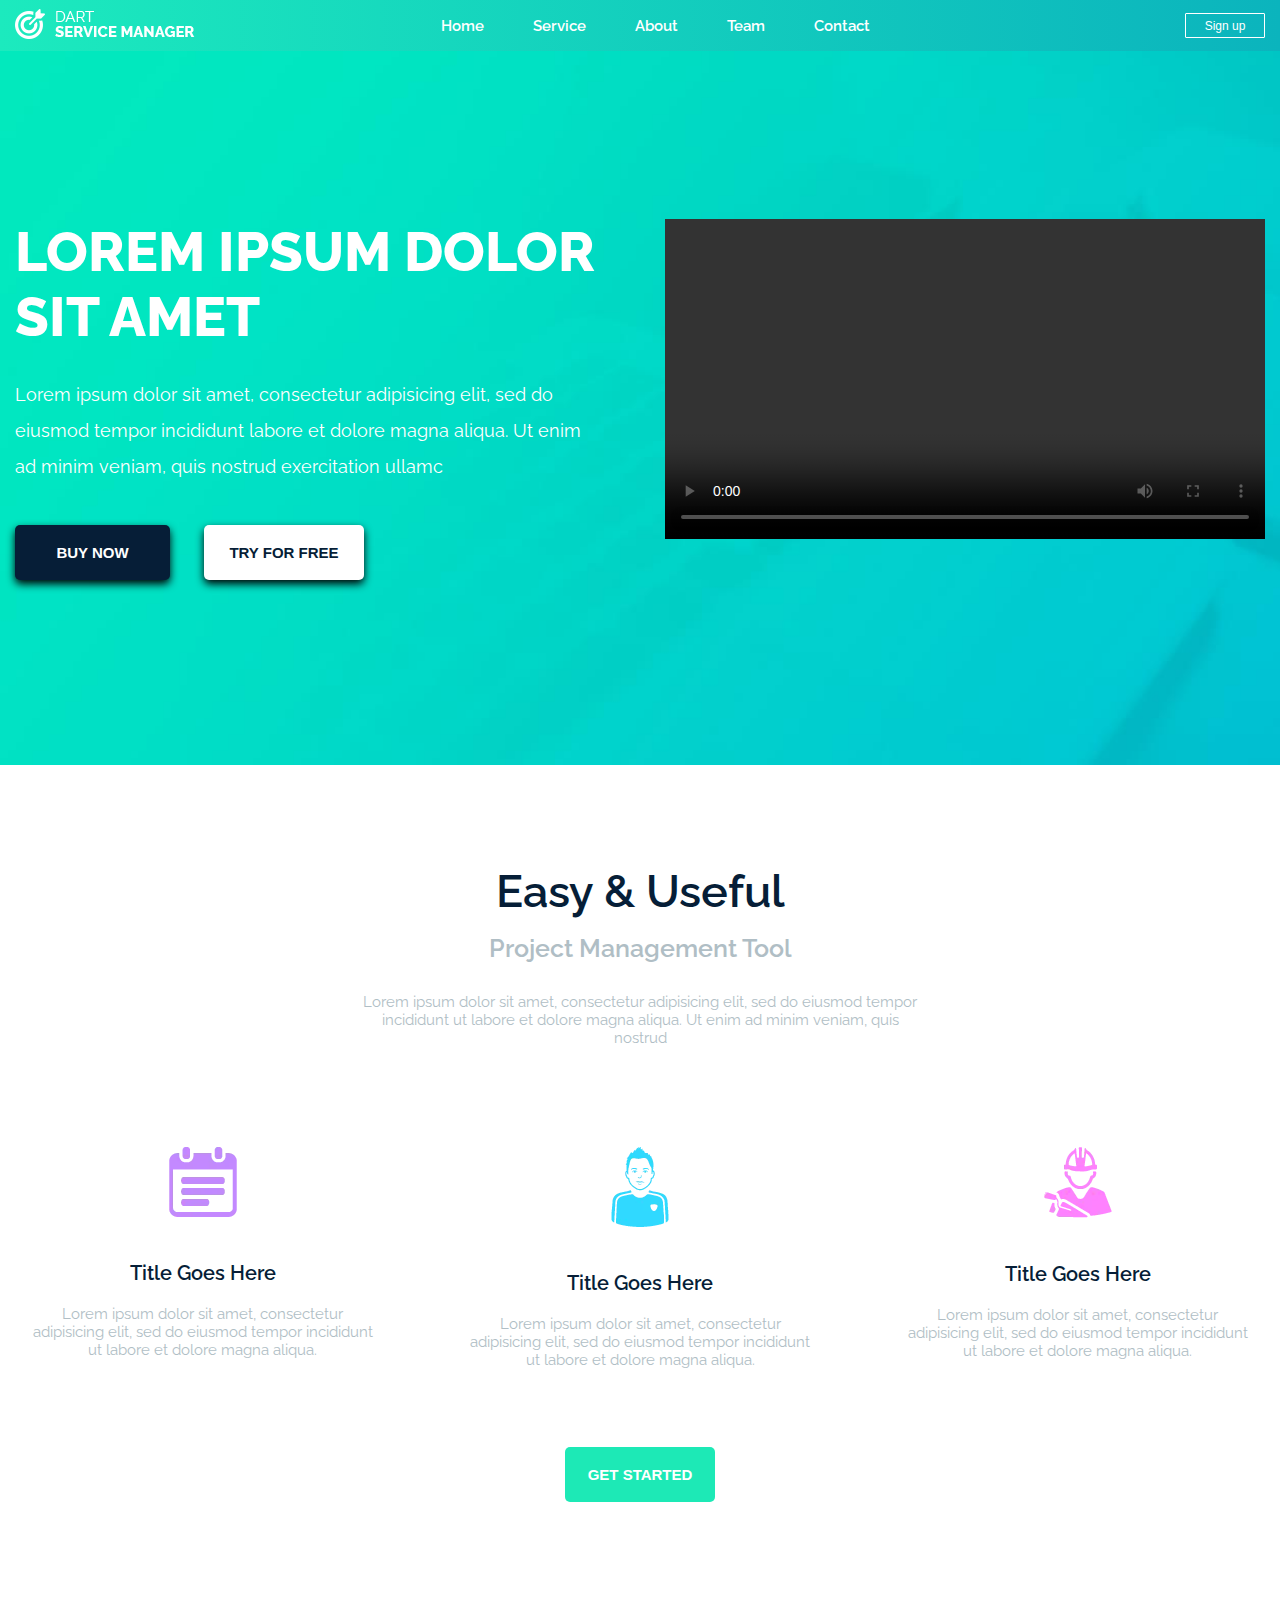
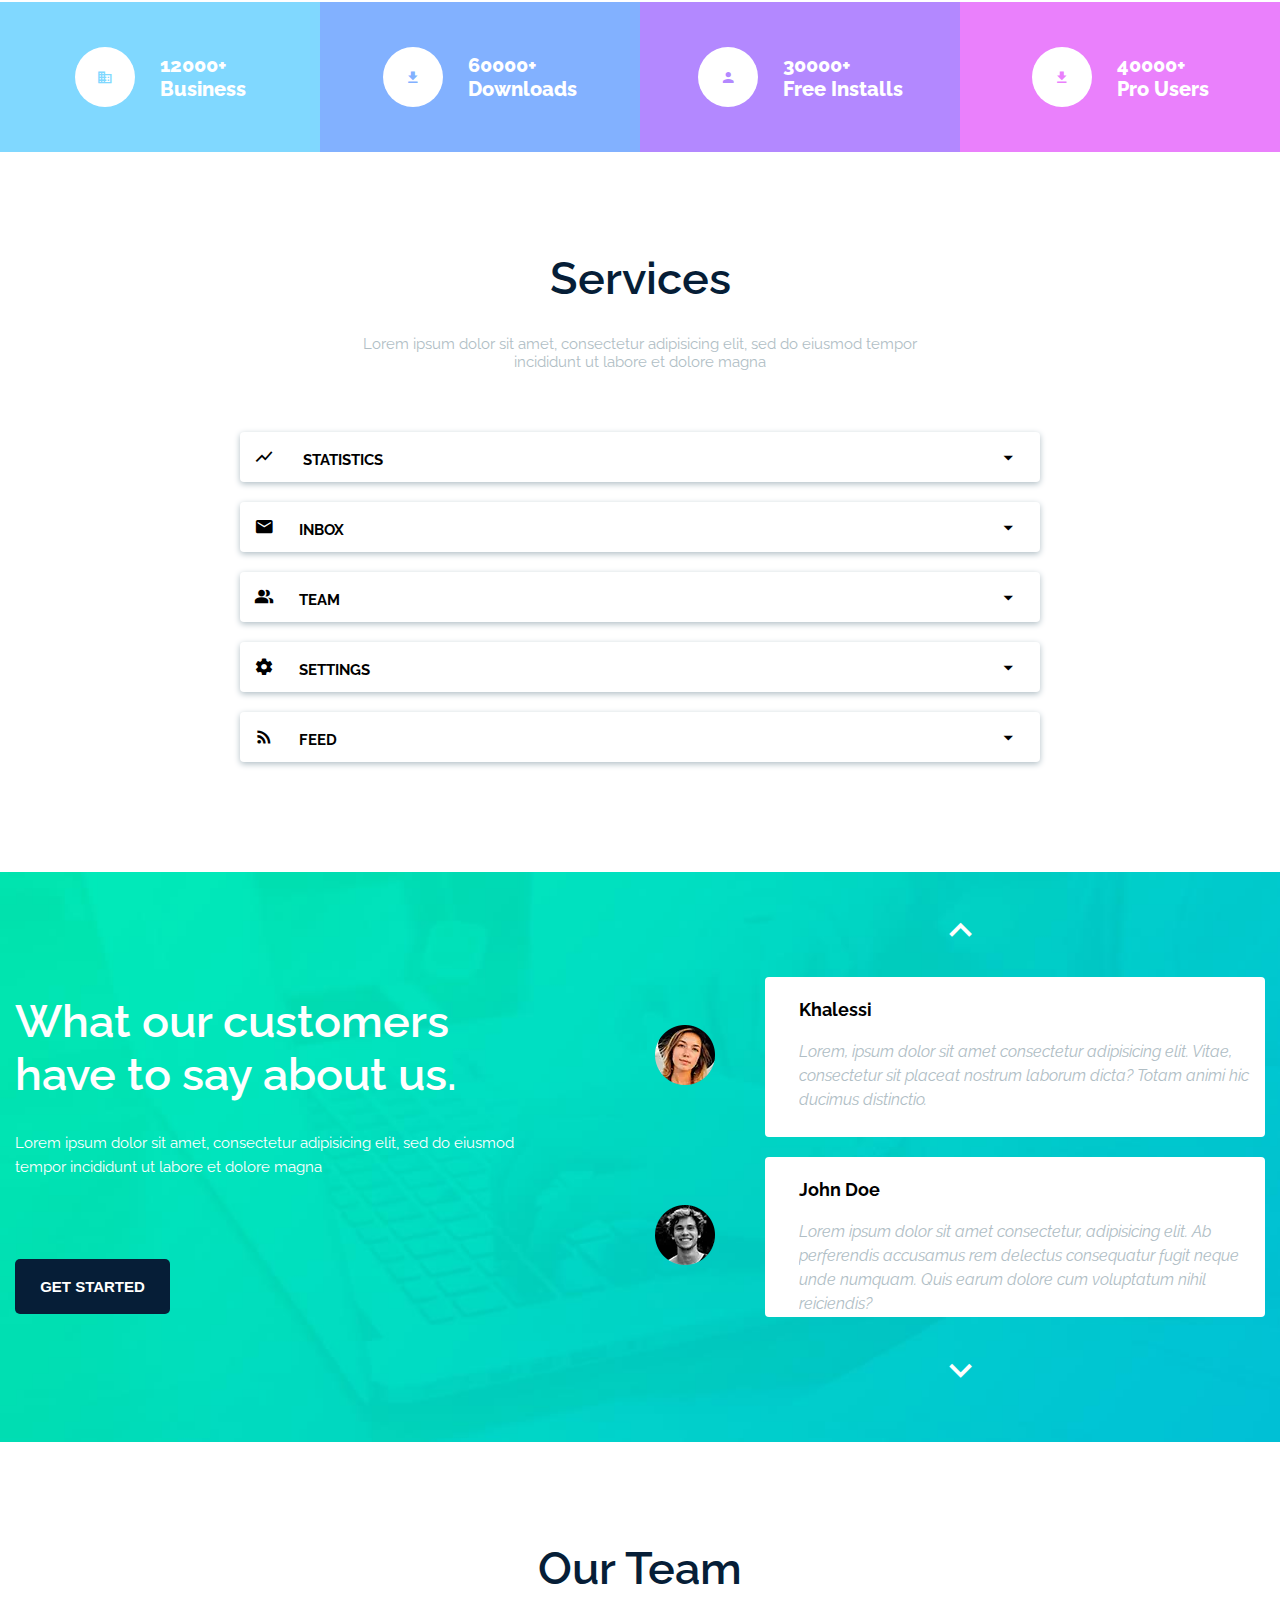
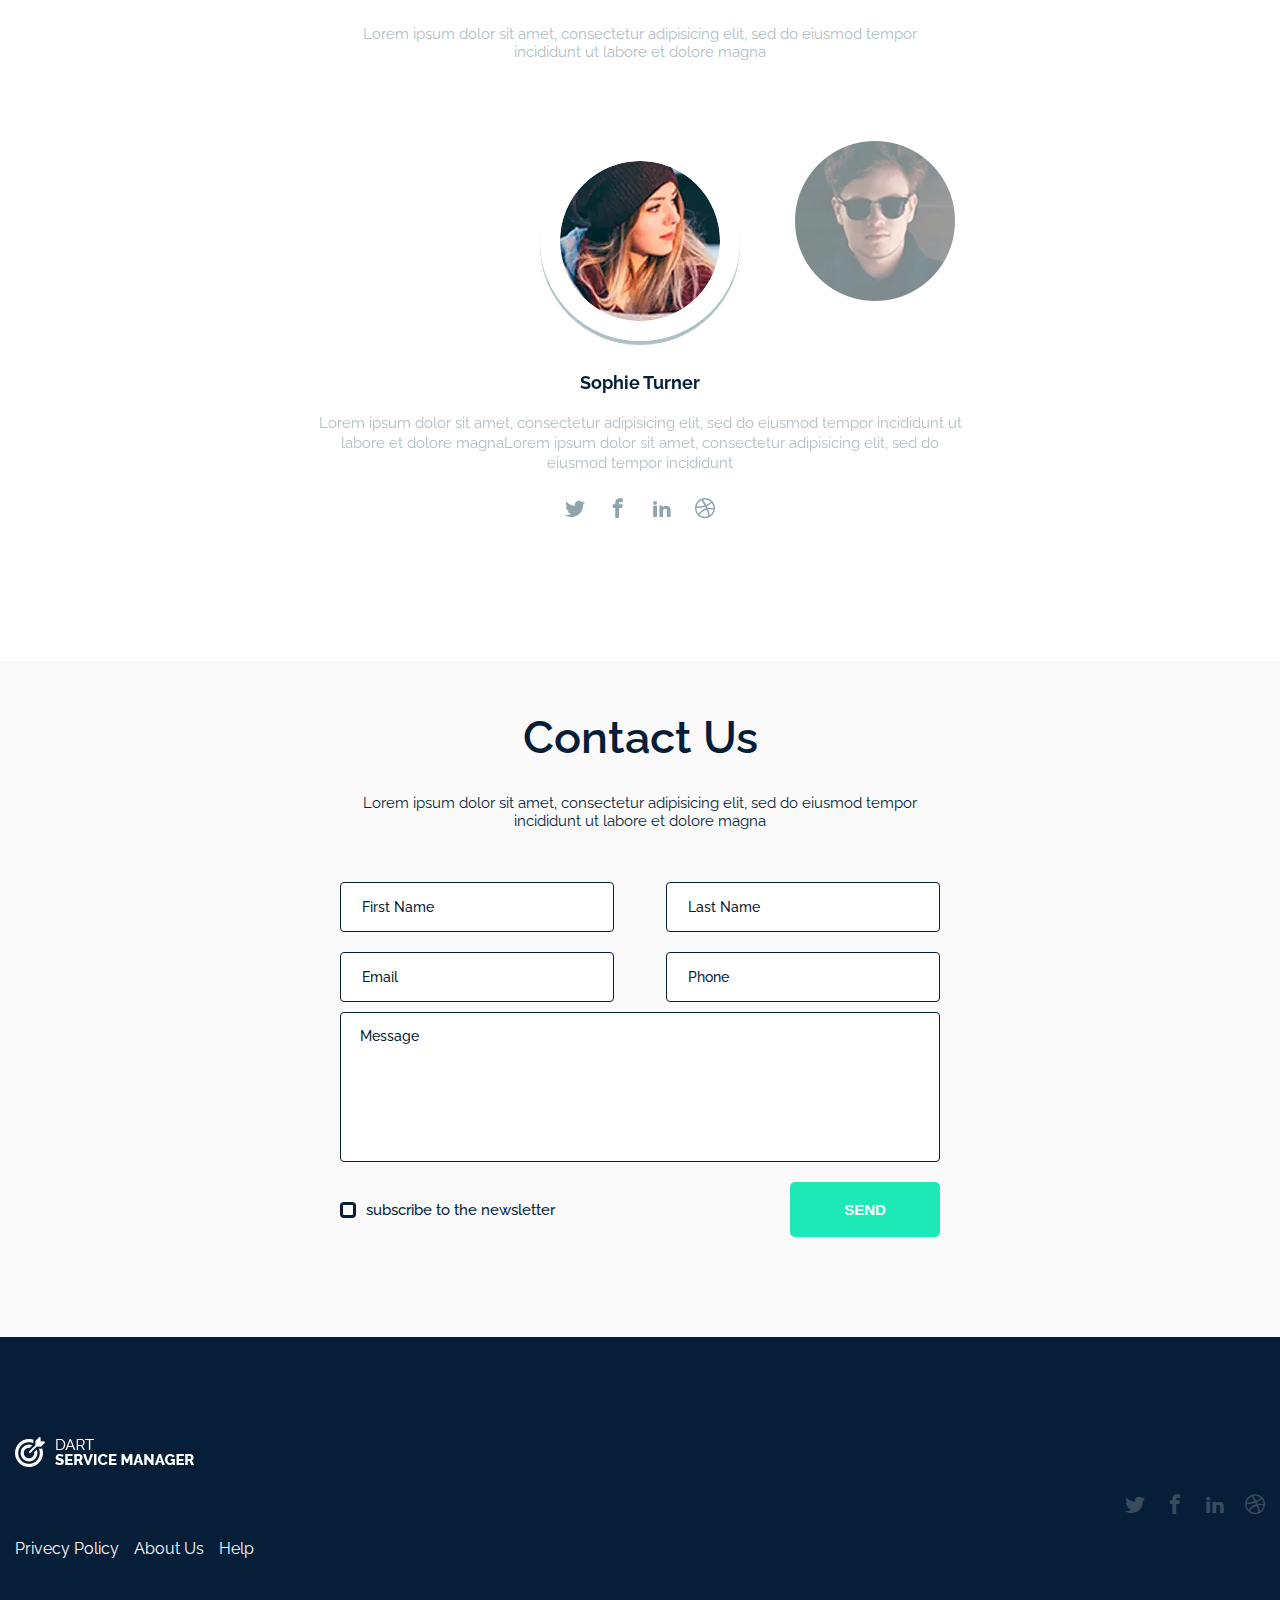
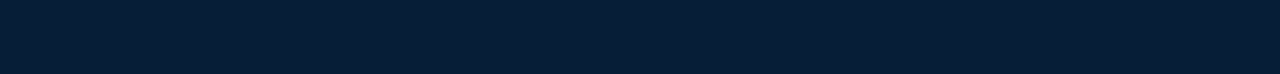
<file: dart/index.html>
<!DOCTYPE html><html lang="en"><head>    <meta charset="UTF-8">    <meta http-equiv="X-UA-Compatible" content="IE=edge">    <meta name="viewport" content="width=device-width, initial-scale=1.0">    <link rel="stylesheet" href="https://unpkg.com/swiper/swiper-bundle.min.css">    <link rel="stylesheet" href="css/style.min.css">    <link href="https://fonts.googleapis.com/css?family=Raleway:regular,500,600,700,800" rel="stylesheet">    <title>Dart - lorem ipsum</title>    <link rel="apple-touch-icon" sizes="180x180" href="img/icons/apple-touch-icon.png">    <link rel="icon" type="image/png" sizes="32x32" href="img/icons/favicon-32x32.png">    <link rel="icon" type="image/png" sizes="16x16" href="img/icons/favicon-16x16.png">    <link rel="manifest" href="img/icons/site.webmanifest">    <link rel="shortcut icon" href="img/icons/favicon.ico">    <meta name="msapplication-TileColor" content="#da532c">    <meta name="msapplication-config" content="dart/index.html/browserconfig.xml">    <meta name="theme-color" content="#ffffff"></head><body>    <header class="header">    <div class="header__top top-header">        <div class="container">            <div class="top-header__row">                <div class="top-header__column">                    <a class="top-header__logo logo" href="#"><picture><source srcset="img/logo.webp" type="image/webp"><img src="img/logo.png" alt="logo"></picture></a>                </div>                <div class="top-header__column">                    <div class="top-header__menu menu">                        <nav class="menu__body">                            <ul class="menu__list">                                <li><a data-goto=".header" href="#" class="menu__link">Home</a></li>                                <li><a data-goto=".service" href="#" class="menu__link">Service</a></li>                                <li><a data-goto=".about-us" href="#" class="menu__link">About</a></li>                                <li><a data-goto=".our-team" href="#" class="menu__link">Team</a></li>                                <li><a data-goto=".contact-form" href="#" class="menu__link">Contact</a></li>                            </ul>                        </nav>                    </div>                </div>                <div class="top-header__column">                    <button type="submit" class="top-header__btn">Sign up</button>                </div>            </div>            <div class="menu__icon icon-menu">                <span></span>            </div>        </div>    </div>    <div class="header__main main-header">        <div class="container">            <div class="main-header__row">                <div class="main-header__column">                    <div class="main-header__descr">                        <h1 class="main-header__title">                            lorem Ipsum Dolor sit amet                        </h1>                        <div class="main-header__text">                            Lorem ipsum dolor sit amet, consectetur adipisicing elit, sed do eiusmod tempor incididunt                            labore et                            dolore magna                            aliqua. Ut enim ad minim veniam, quis nostrud exercitation ullamc                        </div>                        <button class="main-header__btn btn btn-black">Buy now</button>                        <button class="main-header__btn btn btn-white">Try for free</button>                    </div>                </div>                <div class="main-header__column">                    <div class="main-header__video video-header">                        <video controls>                        </video>                    </div>                </div>            </div>        </div>    </div></header>    <div class="easy-tool useful">    <div class="container">        <div class="easy-tool__descr">            <h2 class="easy-tool__title">Easy & Useful</h2>            <div class="easy-tool__subtitle">Project Management Tool</div>            <div class="easy-tool__text sub-text">                Lorem ipsum dolor sit amet, consectetur adipisicing elit, sed do eiusmod tempor incididunt ut labore et                dolore magna                aliqua. Ut enim ad minim veniam, quis nostrud            </div>        </div>        <div class="easy-tool__row">            <div class="easy-tool__item item-tool">                <picture><source srcset="img/easy_tool/1.webp" type="image/webp"><img src="img/easy_tool/1.png" alt="1" class="item-tool__img"></picture>                <div class="item-tool__title">Title Goes Here</div>                <div class="item-tool__text">                    Lorem ipsum dolor sit amet, consectetur adipisicing elit, sed do eiusmod tempor incididunt ut labore                    et dolore magna                    aliqua.                </div>            </div>            <div class="easy-tool__item item-tool">                <picture><source srcset="img/easy_tool/2.webp" type="image/webp"><img src="img/easy_tool/2.png" alt="2" class="item-tool__img"></picture>                <div class="item-tool__title">Title Goes Here</div>                <div class="item-tool__text">                    Lorem ipsum dolor sit amet, consectetur adipisicing elit, sed do eiusmod tempor incididunt ut labore                    et dolore magna                    aliqua.                </div>            </div>            <div class="easy-tool__item item-tool">                <picture><source srcset="img/easy_tool/3.webp" type="image/webp"><img src="img/easy_tool/3.png" alt="3" class="item-tool__img"></picture>                <div class="item-tool__title">Title Goes Here</div>                <div class="item-tool__text">                    Lorem ipsum dolor sit amet, consectetur adipisicing elit, sed do eiusmod tempor incididunt ut labore                    et dolore magna                    aliqua.                </div>            </div>        </div>        <button class="easy-tool__btn btn btn-green">get started</button>    </div></div>    <div class="info">    <div class="info__row">        <div class="info__column blue">            <div class="info__logo"><span class="icon-business blue"></span></div>            <div class="info__title">12000+ <br>Business            </div>        </div>        <div class="info__column dark-blue">            <div class="info__logo"><span class="icon-file_download dark-blue"></span></div>            <div class="info__title">60000+ <br>Downloads</div>        </div>        <div class="info__column purple">            <div class="info__logo"><span class="icon-person purple"></span></div>            <div class="info__title">30000+ <br>Free Installs</div>        </div>        <div class="info__column pink">            <div class="info__logo"><span class="icon-file_download pink"></span></div>            <div class="info__title">40000+ <br>Pro Users</div>        </div>    </div></div>    <div class="services service">    <div class="container">        <div class="services__descr">            <h2 class="services__title">Services</h2>            <div class="sub-text">                Lorem ipsum dolor sit amet, consectetur adipisicing elit, sed do eiusmod tempor incididunt ut labore et                dolore magna            </div>        </div>        <div class="services__accordion accordion-services">            <div class="accordion-services__item">                <div class="accordion-services__label"><span class="icon-show_chart"></span> Statistics<span                        class="icon-arrow_drop_down"></span></div>                <div class="accordion-services__content">                    <picture><source srcset="img/accordion/1.webp" type="image/webp"><img src="img/accordion/1.jpg" alt="Statistics" class="accordion-services__img"></picture>                    <div class="accordion-services__text">                        Lorem ipsum dolor sit amet, consectetur adipisicing elit, sed do eiusmod tempor incididunt ut                        labore et dolore magna                        aliqua. Ut enim ad minim veniam,                        <br><br>                        quis nostrud exercitation ullamco laboris nisi ut aliquip ex ea commodo consequat. Duis aute                        irure dolor in                        reprehenderit in                    </div>                </div>            </div>            <div class="accordion-services__item">                <div class="accordion-services__label"><span class="icon-email"></span>inbox<span                        class="icon-arrow_drop_down"></span></div>                <div class="accordion-services__content">                    <picture><source srcset="img/accordion/1.webp" type="image/webp"><img src="img/accordion/1.jpg" alt="Email" class="accordion-services__img"></picture>                    <div class="accordion-services__text">                        Lorem ipsum dolor sit amet, consectetur adipisicing elit, sed do eiusmod tempor incididunt ut                        labore et                        dolore magna                        aliqua. Ut enim ad minim veniam,                        <br><br>                        quis nostrud exercitation ullamco laboris nisi ut aliquip ex ea commodo consequat. Duis aute                        irure dolor in                        reprehenderit in                    </div>                </div>            </div>            <div class="accordion-services__item">                <div class="accordion-services__label"><span class="icon-people_alt"></span>team<span                        class="icon-arrow_drop_down"></span></div>                <div class="accordion-services__content">                    <picture><source srcset="img/accordion/1.webp" type="image/webp"><img src="img/accordion/1.jpg" alt="Team" class="accordion-services__img"></picture>                    <div class="accordion-services__text">                        Lorem ipsum dolor sit amet, consectetur adipisicing elit, sed do eiusmod tempor incididunt ut                        labore et dolore magna                        aliqua. Ut enim ad minim veniam,                        <br><br>                        quis nostrud exercitation ullamco laboris nisi ut aliquip ex ea commodo consequat. Duis aute                        irure dolor in                        reprehenderit in                    </div>                </div>            </div>            <div class="accordion-services__item">                <div class="accordion-services__label"><span class=" icon-settings"></span>settings<span                        class="icon-arrow_drop_down"></span></div>                <div class="accordion-services__content">                    <picture><source srcset="img/accordion/1.webp" type="image/webp"><img src="img/accordion/1.jpg" alt="Settings" class="accordion-services__img"></picture>                    <div class="accordion-services__text">                        Lorem ipsum dolor sit amet, consectetur adipisicing elit, sed do eiusmod tempor incididunt ut                        labore et                        dolore magna                        aliqua. Ut enim ad minim veniam,                        <br><br>                        quis nostrud exercitation ullamco laboris nisi ut aliquip ex ea commodo consequat. Duis aute                        irure dolor in                        reprehenderit in                    </div>                </div>            </div>            <div class="accordion-services__item">                <div class="accordion-services__label"><span class="icon-rss_feed"></span>feed<span                        class="icon-arrow_drop_down"></span></div>                <div class="accordion-services__content">                    <picture><source srcset="img/accordion/1.webp" type="image/webp"><img src="img/accordion/1.jpg" alt="Feed" class="accordion-services__img"></picture>                    <div class="accordion-services__text">                        Lorem ipsum dolor sit amet, consectetur adipisicing elit, sed do eiusmod tempor incididunt ut                        labore et                        dolore magna                        aliqua. Ut enim ad minim veniam,                        <br><br>                        quis nostrud exercitation ullamco laboris nisi ut aliquip ex ea commodo consequat. Duis aute                        irure dolor in                        reprehenderit in                                            </div>                </div>            </div>        </div>    </div></div>    <div class="about-us about">    <div class="container">        <div class="about__row">            <div class="about__column">                <div class="about__descr">                    <h2 class="about__title">What our customers have to say about us.</h2>                    <div class="about__text sub-text sub-text_white">                        Lorem ipsum dolor sit amet, consectetur adipisicing elit, sed do eiusmod tempor incididunt ut                        labore                        et dolore magna                    </div>                    <button class="about__btn btn btn-black">get started</button>                </div>            </div>            <div class="about__column">                <div class="about__carousel carousel">                    <span class="carousel__arrow carousel__arrow-up icon-keyboard_arrow_up"></span>                    <div class="carousel__wrapper">                        <div class="carousel__item">                            <picture><source srcset="img/carousel/1.webp" type="image/webp"><img src="img/carousel/1.png" class="carousel__img" alt="1"></picture>                            <div class="carousel__descr">                                <div class="carousel__title">John Doe</div>                                <div class="carousel__text">                                    Lorem ipsum dolor sit, amet consectetur adipisicing elit. Fugiat, repellendus!                                </div>                            </div>                        </div>                        <div class="carousel__item">                            <picture><source srcset="img/carousel/2.webp" type="image/webp"><img src="img/carousel/2.png" class="carousel__img" alt="2"></picture>                            <div class="carousel__descr">                                <div class="carousel__title">Khalessi</div>                                <div class="carousel__text">                                    Lorem, ipsum dolor sit amet consectetur adipisicing elit. Corporis omnis corrupti                                    minus temporibus eos. Quaerat.                                </div>                            </div>                        </div>                        <div class="carousel__item">                            <picture><source srcset="img/carousel/2.webp" type="image/webp"><img src="img/carousel/2.png" class="carousel__img" alt="3"></picture>                            <div class="carousel__descr">                                <div class="carousel__title">Khalessi</div>                                <div class="carousel__text">                                    Lorem, ipsum dolor sit amet consectetur adipisicing elit. Vitae, consectetur sit                                    placeat nostrum laborum dicta? Totam animi hic ducimus distinctio.                                </div>                            </div>                        </div>                        <div class="carousel__item">                            <picture><source srcset="img/carousel/1.webp" type="image/webp"><img src="img/carousel/1.png" class="carousel__img" alt="4"></picture>                            <div class="carousel__descr">                                <div class="carousel__title">John Doe</div>                                <div class="carousel__text">                                    Lorem ipsum dolor sit amet consectetur, adipisicing elit. Ab perferendis accusamus                                    rem delectus consequatur fugit neque unde numquam. Quis earum dolore cum voluptatum                                    nihil reiciendis?                                </div>                            </div>                        </div>                    </div>                    <span class="carousel__arrow carousel__arrow-down icon-keyboard_arrow_down"></span>                </div>            </div>        </div>    </div></div>    <div class="our-team team">    <div class="team__descr">        <h2 class="team__title">Our Team</h2>        <div class="team__text sub-text">            Lorem ipsum dolor sit amet, consectetur adipisicing elit, sed do eiusmod tempor incididunt ut labore et            dolore magna        </div>    </div>    <div class="slider swiper-container">        <div class="slider__wrapper swiper-wrapper">            <div class="swiper-slide slider__item">                <picture><source srcset="img/slider/1.webp" type="image/webp"><img src="img/slider/1.png" class="slider__img" alt="1"></picture>                <div class="slider__descr">                    <div class="slider__title">Sophie Turner</div>                    <div class="slider__text">                        Lorem ipsum dolor sit amet, consectetur adipisicing elit, sed do eiusmod tempor incididunt ut                        labore                        et dolore                        magnaLorem ipsum dolor sit amet, consectetur adipisicing elit, sed do eiusmod tempor incididunt                    </div>                    <div class="slider__sci">                        <a href="" class="slider__link"><span class="icon-twitter"></span></a>                        <a href="" class="slider__link"><span class="icon-facebook1"></span></a>                        <a href="" class="slider__link"><span class="icon-linkedin"></span></a>                        <a href="" class="slider__link"><span class="icon-dribbble"></span></a>                    </div>                </div>            </div>            <div class="swiper-slide slider__item">                <picture><source srcset="img/slider/2.webp" type="image/webp"><img src="img/slider/2.png" class="slider__img" alt="1"></picture>                <div class="slider__descr">                    <div class="slider__title">Sophie Turner</div>                    <div class="slider__text">                        Lorem ipsum dolor sit amet consectetur adipisicing elit. Magnam cum, natus atque et nisi maxime!                    </div>                    <div class="slider__sci">                        <a href="" class="slider__link"><span class="icon-twitter"></span></a>                        <a href="" class="slider__link"><span class="icon-facebook1"></span></a>                        <a href="" class="slider__link"><span class="icon-linkedin"></span></a>                        <a href="" class="slider__link"><span class="icon-dribbble"></span></a>                    </div>                </div>            </div>            <div class="swiper-slide slider__item">                <picture><source srcset="img/slider/3.webp" type="image/webp"><img src="img/slider/3.png" class="slider__img" alt="1"></picture>                <div class="slider__descr">                    <div class="slider__title">Sophie Turner</div>                    <div class="slider__text">                        Lorem ipsum dolor sit, amet consectetur adipisicing elit. Quibusdam tenetur dolores deserunt                        dolore                        similique vel quod quos perferendis nam eum.                    </div>                    <div class="slider__sci">                        <a href="" class="slider__link"><span class="icon-twitter"></span></a>                        <a href="" class="slider__link"><span class="icon-facebook1"></span></a>                        <a href="" class="slider__link"><span class="icon-linkedin"></span></a>                        <a href="" class="slider__link"><span class="icon-dribbble"></span></a>                    </div>                </div>            </div>        </div>    </div></div>    <div class="contact-form form">    <div class="container">        <div class="form__descr">            <h2 class="form__title">Contact Us</h2>            <div class="sub-text">                Lorem ipsum dolor sit amet, consectetur adipisicing elit, sed do eiusmod tempor incididunt ut labore et                dolore magna            </div>        </div>        <form action="#" class="form__contact">            <div class="form__row">                <div class="form__input-wrapper">                    <input autocomplete="off" id="name" type="text" name="name" data-error="Ошибка" data-value="Ошибка"                        class="form__input" placeholder="First Name">                </div>                <div class="form__input-wrapper">                    <input autocomplete="off" id="name_2" type="text" name="second_name" data-error="Ошибка"                        data-value="Ошибка" class="form__input" placeholder="Last Name">                </div>            </div>            <div class="form__row">                <div class="form__input-wrapper">                    <input autocomplete="off" type="email" name="email" data-error="Ошибка" data-value="Ошибка"                        class="form__input" placeholder="Email">                </div>                <div class="form__input-wrapper">                    <input autocomplete="off" type="tel" name="phone" data-error="Ошибка" data-value="Ошибка"                        class="form__input" placeholder="Phone">                </div>            </div>            <textarea cols="30" rows="10" placeholder="Message"></textarea>            <div class="form__submit">                <label class="form__checkbox checkbox">                    <input data-error="Ошибка" class="checkbox__input" type="checkbox" value="1" name="form[]">                    <span class="checkbox__text"><span>subscribe to the newsletter</span></span>                </label>                <button type="submit" class="form__btn btn btn-green">Send</button>            </div>        </form>    </div></div>    <footer class="footer">    <div class="container">        <div class="footer__row">            <div class="footer__column">                <picture><source srcset="img/logo.webp" type="image/webp"><img src="img/logo.png" class="footer__logo" alt="logo"></picture>                <ul class="footer__links">                    <li><a href="" class="footer__link">Privecy Policy</a></li>                    <li><a href="" class="footer__link">About Us</a></li>                    <li><a href="" class="footer__link">Help</a></li>                </ul>            </div>            <div class="footer__column">                <div class="footer__sci sci">                    <a href="" class="sci__link">                        <span class="icon-twitter"></span>                    </a>                    <a href="" class="sci__link">                        <span class="icon-facebook1"></span>                    </a>                    <a href="" class="sci__link">                        <span class="icon-linkedin"></span>                    </a>                    <a href="" class="sci__link">                        <span class="icon-dribbble"></span>                    </a>                </div>            </div>        </div>    </div></footer>        <script src="https://unpkg.com/swiper/swiper-bundle.min.js"></script>    <script src="https://ajax.googleapis.com/ajax/libs/jquery/3.6.0/jquery.min.js"></script>    <script src="js/script.min.js"></script></body></html>
</file>
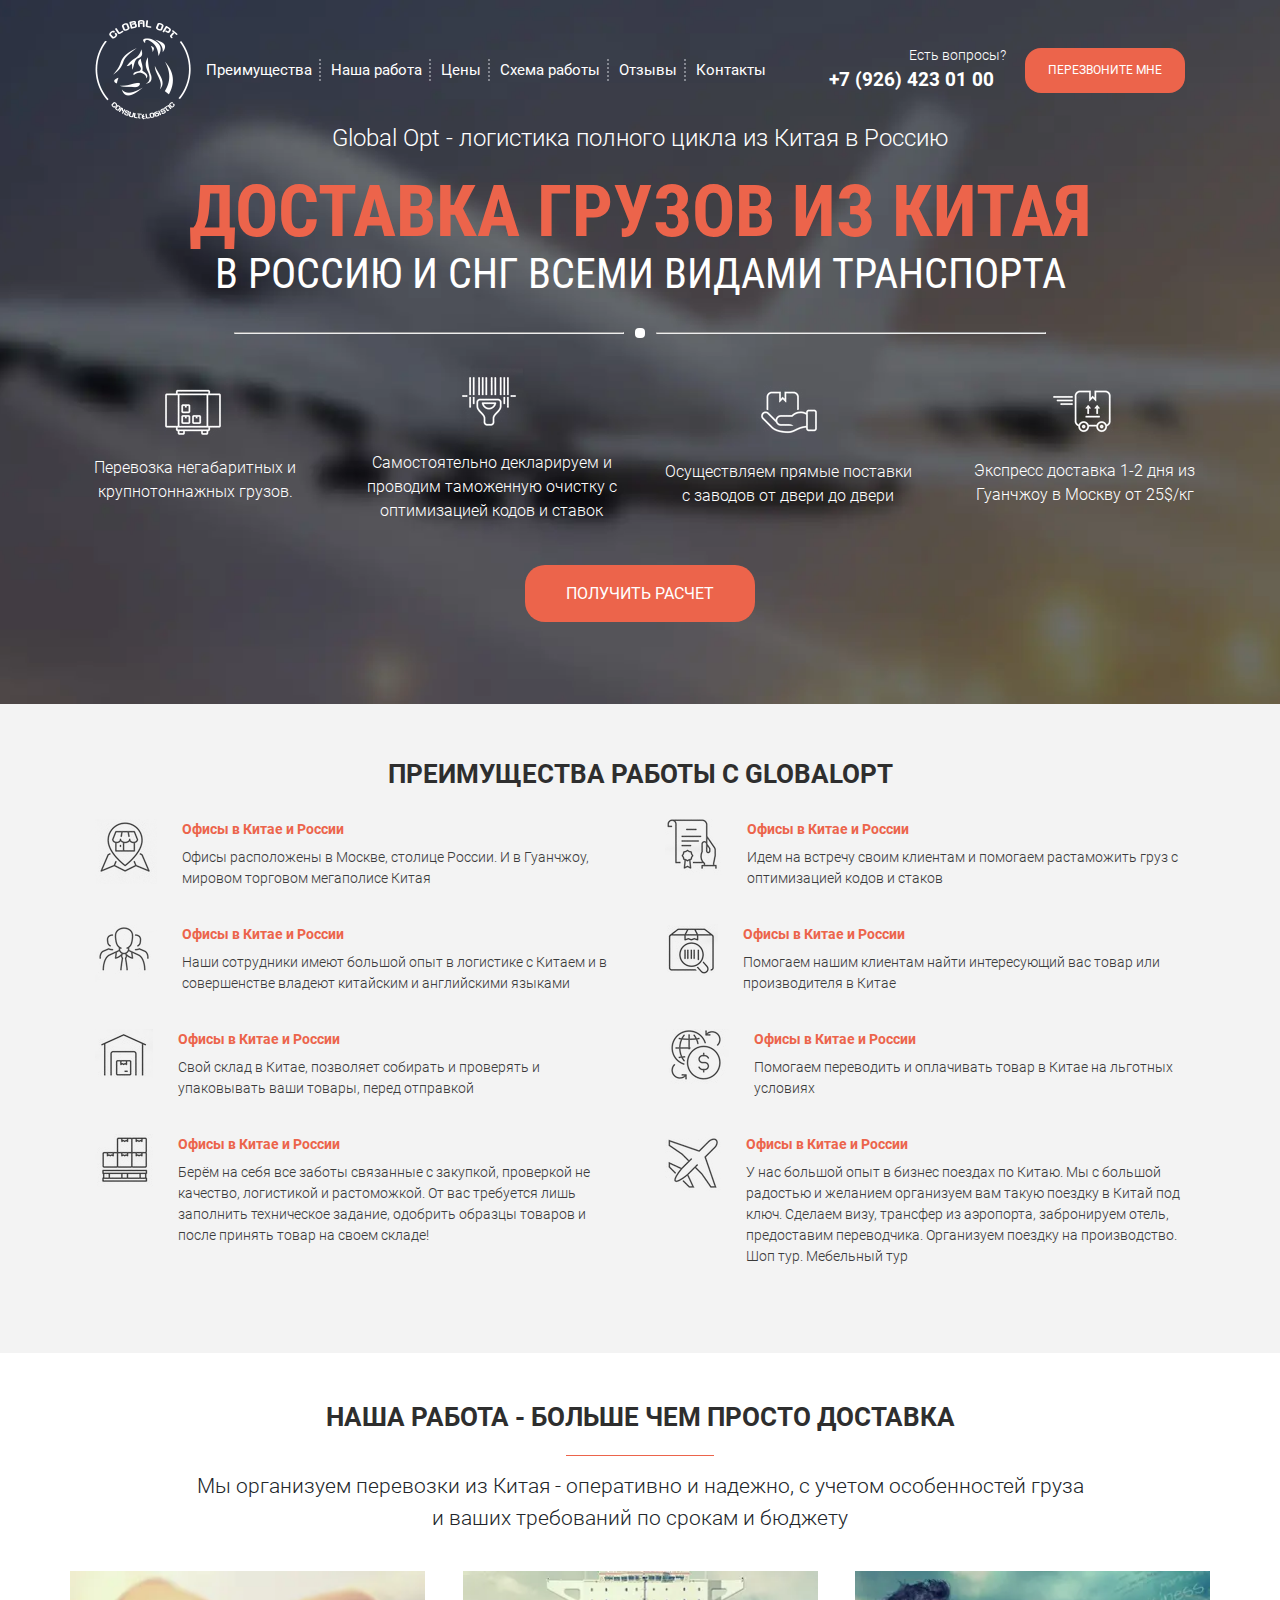
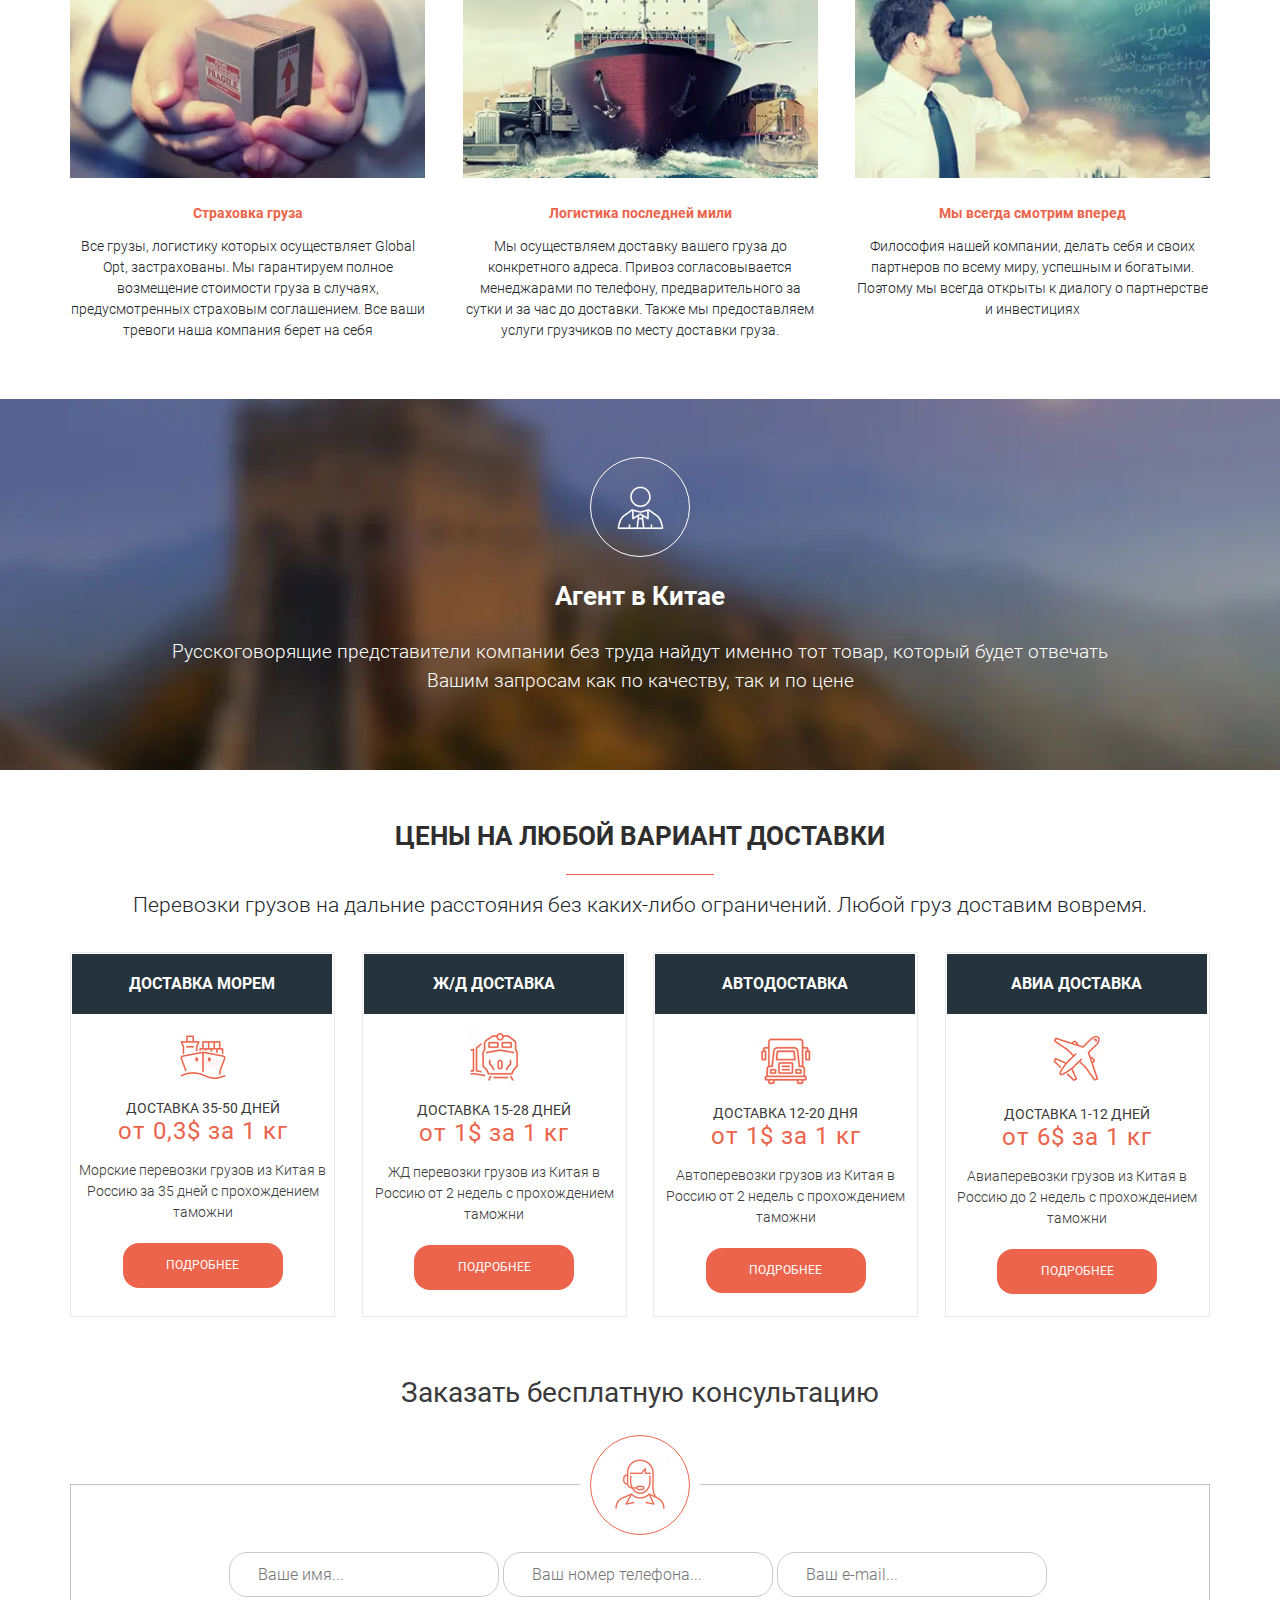
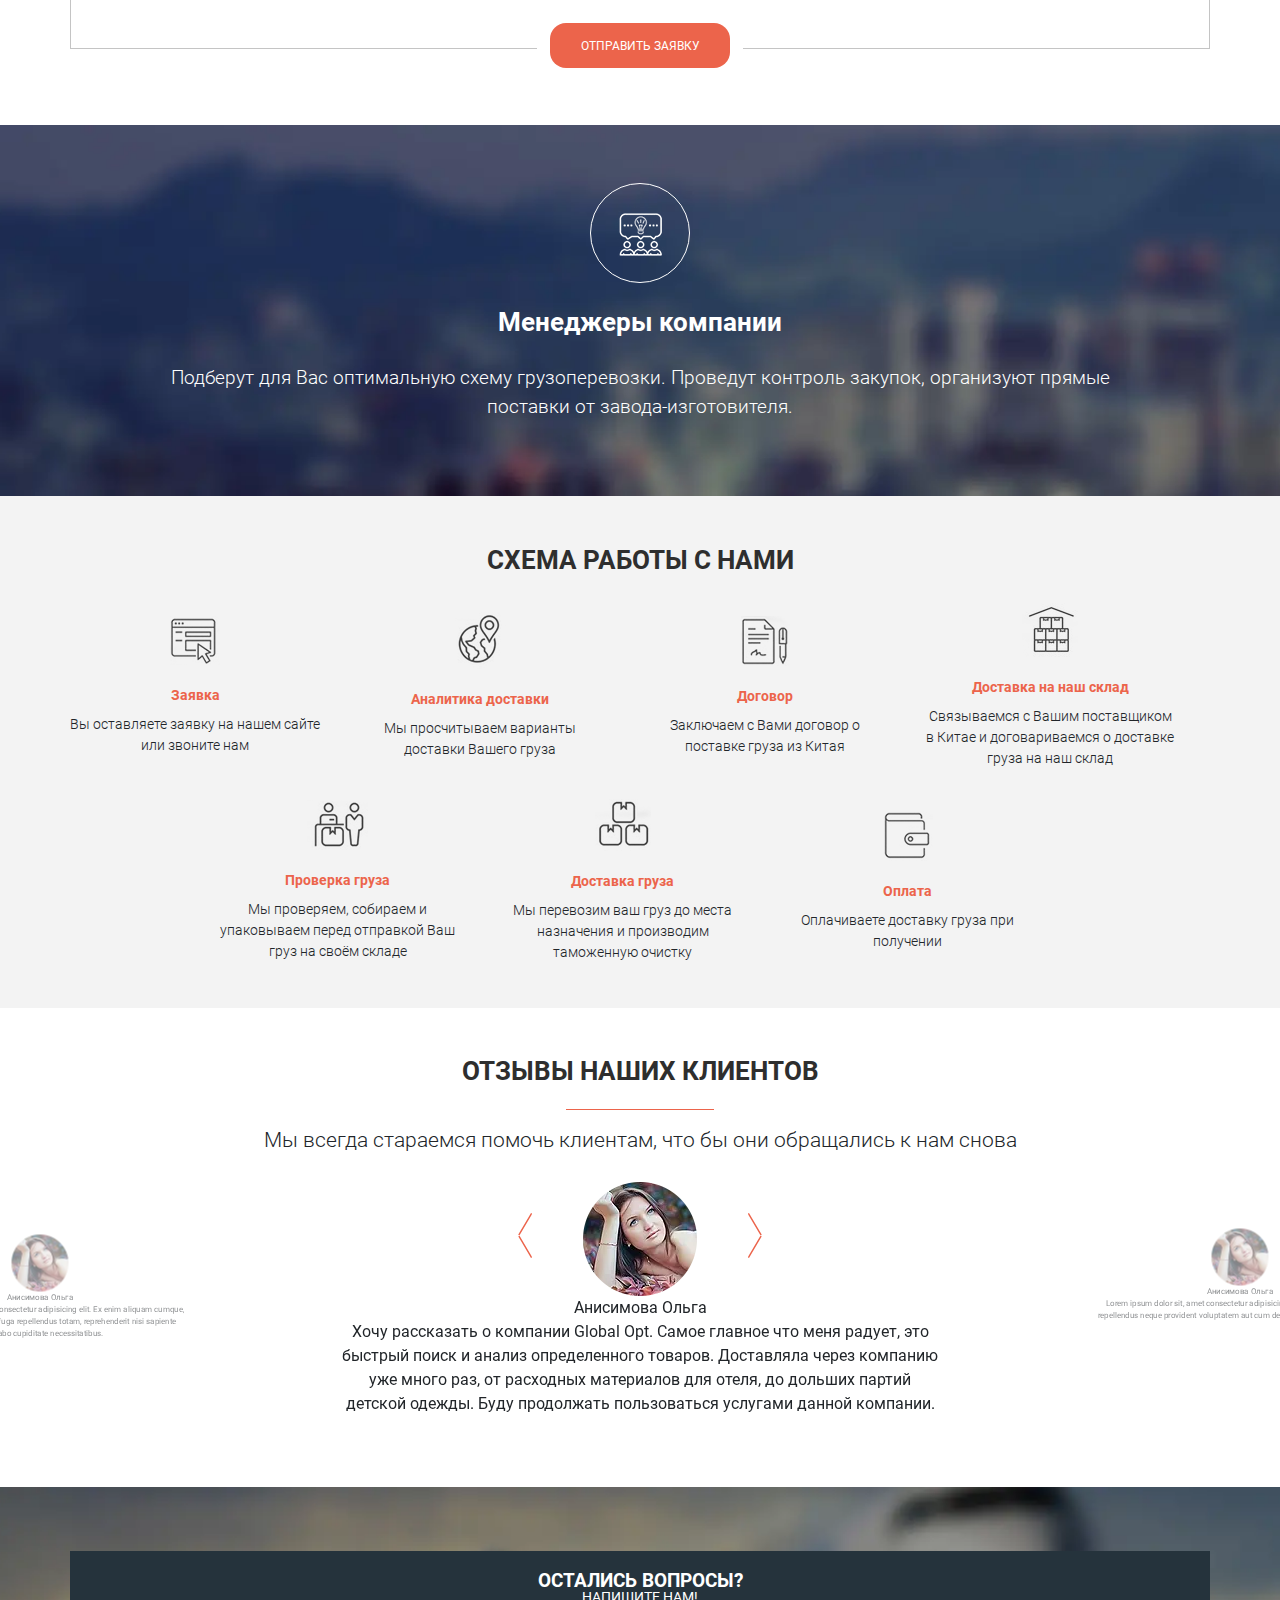
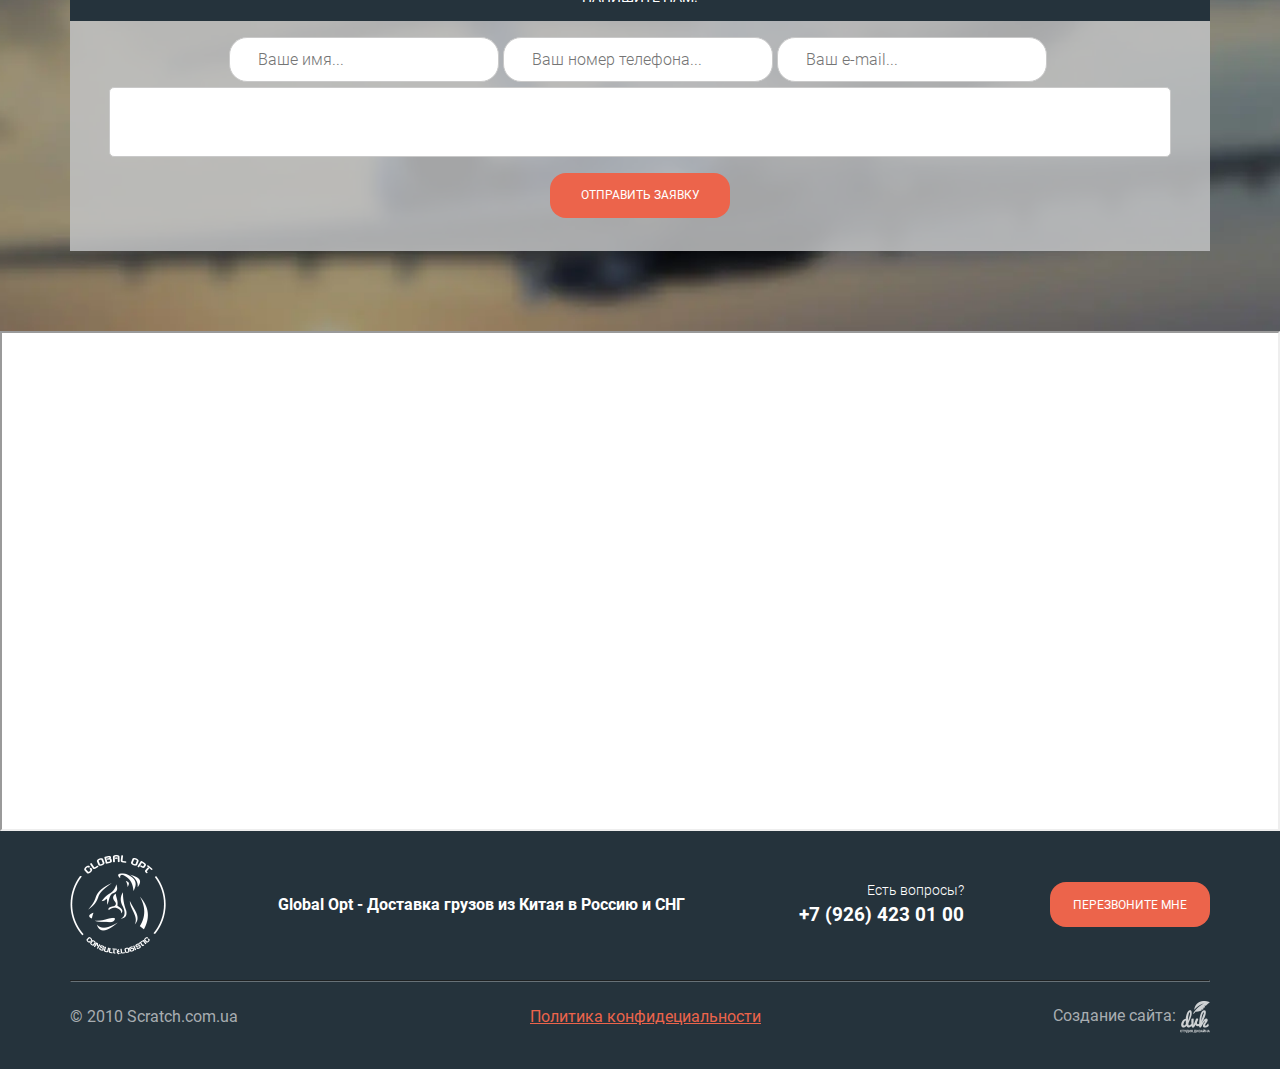
<file: delivery/index.html>
<!DOCTYPE html><html lang="ru"><head><meta charset="UTF-8"><meta name="viewport" content="width=device-width,initial-scale=1"><title>Доставка грузов из Китая</title><link rel="stylesheet" href="styles/main.min.css"><link rel="shortcut icon" href="img/favicons/favicon.ico" type="image/x-icon"><link rel="shortcut icon" href="img/favicons/apple-touch-icon.png" type="image/png"></head><body><div id="header"><header class="header"><nav class="header__navigation"><div class="container"><div class="header__wrapper"><div class="header__menu"><img src="img/logo.webp" alt="logo" class="header__logo"> <a href="#advantages">Преимущества</a> <a href="#works">Наша работа</a> <a href="#dilevery">Цены</a> <a href="#scheme">Схема работы</a> <a href="#carousel">Отзывы</a> <a href="#footer">Контакты</a></div><div class="contacts"><span class="contacts__question">Есть вопросы?</span> <a href="tel:+79264230100" class="contacts__phone">+7 (926) 423 01 00</a></div><button class="call__button btn" data-modal="consultation">Перезвоните мне</button><div class="hamburger"><div></div><div></div><div></div></div></div></div></nav></header><section class="main"><div class="container"><div class="main__descr"><span class="main__title">Global Opt - логистика полного цикла из Китая в Россию</span><h1 class="main__header">ДОСТАВКА ГРУЗОВ ИЗ КИТАЯ</h1><h2 class="main__subheader">В РОССИЮ И СНГ ВСЕМИ ВИДАМИ ТРАНСПОРТА</h2></div><div class="main__divider"><hr><span></span><hr></div><div class="main__icons"><div class="main__item"><img src="img/icons/main/1.webp" alt="1" class="main__icon"><div class="main__text">Перевозка негабаритных и крупнотоннажных грузов.</div></div><div class="main__item"><img src="img/icons/main/2.webp" alt="2" class="main__icon"><div class="main__text">Самостоятельно декларируем и проводим таможенную очистку с оптимизацией кодов и ставок</div></div><div class="main__item"><img src="img/icons/main/3.webp" alt="3" class="main__icon"><div class="main__text">Осуществляем прямые поставки с заводов от двери до двери</div></div><div class="main__item"><img src="img/icons/main/4.webp" alt="4" class="main__icon"><div class="main__text">Экспресс доставка 1-2 дня из Гуанчжоу в Москву от 25$/кг</div></div></div><button class="main__button btn btn_big">Получить расчет</button></div></section></div><section class="advantages" id="advantages"><div class="container"><div class="title">Преимущества работы с GlobalOpt</div><div class="advantages__wrapper"><div class="advantages__item"><img src="img/icons/advantages/1.webp" alt="" class="advantages__img"><div class="advantages__descr"><div class="title__orange">Офисы в Китае и России</div><div class="advantages__text">Офисы расположены в Москве, столице России. И в Гуанчжоу, мировом торговом мегаполисе Китая</div></div></div><div class="advantages__item"><img src="img/icons/advantages/2.webp" alt="" class="advantages__img"><div class="advantages__descr"><div class="title__orange">Офисы в Китае и России</div><div class="advantages__text">Идем на встречу своим клиентам и помогаем растаможить груз с оптимизацией кодов и стаков</div></div></div><div class="advantages__item"><img src="img/icons/advantages/3.webp" alt="" class="advantages__img"><div class="advantages__descr"><div class="title__orange">Офисы в Китае и России</div><div class="advantages__text">Наши сотрудники имеют большой опыт в логистике с Китаем и в совершенстве владеют китайским и английскими языками</div></div></div><div class="advantages__item"><img src="img/icons/advantages/4.webp" alt="" class="advantages__img"><div class="advantages__descr"><div class="title__orange">Офисы в Китае и России</div><div class="advantages__text">Помогаем нашим клиентам найти интересующий вас товар или производителя в Китае</div></div></div><div class="advantages__item"><img src="img/icons/advantages/5.webp" alt="" class="advantages__img"><div class="advantages__descr"><div class="title__orange">Офисы в Китае и России</div><div class="advantages__text">Свой склад в Китае, позволяет собирать и проверять и упаковывать ваши товары, перед отправкой</div></div></div><div class="advantages__item"><img src="img/icons/advantages/6.webp" alt="" class="advantages__img"><div class="advantages__descr"><div class="title__orange">Офисы в Китае и России</div><div class="advantages__text">Помогаем переводить и оплачивать товар в Китае на льготных условиях</div></div></div><div class="advantages__item"><img src="img/icons/advantages/7.webp" alt="" class="advantages__img"><div class="advantages__descr"><div class="title__orange">Офисы в Китае и России</div><div class="advantages__text">Берём на себя все заботы связанные с закупкой, проверкой не качество, логистикой и растоможкой. От вас требуется лишь заполнить техническое задание, одобрить образцы товаров и после принять товар на своем складе!</div></div></div><div class="advantages__item"><img src="img/icons/advantages/8.webp" alt="" class="advantages__img"><div class="advantages__descr"><div class="title__orange">Офисы в Китае и России</div><div class="advantages__text">У нас большой опыт в бизнес поездах по Китаю. Мы с большой радостью и желанием организуем вам такую поездку в Китай под ключ. Сделаем визу, трансфер из аэропорта, забронируем отель, предоставим переводчика. Организуем поездку на производство. Шоп тур. Мебельный тур</div></div></div></div></div></section><section class="works" id="works"><div class="container"><div class="title">Наша работа - больше чем просто доставка</div><div class="divider"></div><div class="subtitle">Мы организуем перевозки из Китая - оперативно и надежно, с учетом особенностей груза<br>и ваших требований по срокам и бюджету</div><div class="works__wrapper"><div class="works__item"><img src="img/works/1.webp" alt="1" class="works__img"><div class="works__descr"><div class="title__orange">Страховка груза</div><div class="works__text">Все грузы, логистику которых осуществляет Global Opt, застрахованы. Мы гарантируем полное возмещение стоимости груза в случаях, предусмотренных страховым соглашением. Все ваши тревоги наша компания берет на себя</div></div></div><div class="works__item"><img src="img/works/2.webp" alt="2" class="works__img"><div class="works__descr"><div class="title__orange">Логистика последней мили</div><div class="works__text">Мы осуществляем доставку вашего груза до конкретного адреса. Привоз согласовывается менеджарами по телефону, предварительного за сутки и за час до доставки. Также мы предоставляем услуги грузчиков по месту доставки груза.</div></div></div><div class="works__item"><img src="img/works/3.webp" alt="3" class="works__img"><div class="works__descr"><div class="title__orange">Мы всегда смотрим вперед</div><div class="works__text">Философия нашей компании, делать себя и своих партнеров по всему миру, успешным и богатыми. Поэтому мы всегда открыты к диалогу о партнерстве и инвестициях</div></div></div></div></div></section><section class="agent"><div class="container"><div class="round"><img src="img/icons/blocks/agent.webp" alt="agent" class="agent__icon"></div><div class="small-section__descr"><div class="small-section__title">Агент в Китае</div><div class="small-section__text">Русскоговорящие представители компании без труда найдут именно тот товар, который будет отвечать Вашим запросам как по качеству, так и по цене</div></div></div></section><section class="dilevery" id="delivery"><div class="container"><div class="title">Цены на любой вариант доставки</div><div class="divider"></div><div class="subtitle">Перевозки грузов на дальние расстояния без каких-либо ограничений. Любой груз доставим вовремя.</div><div class="dilevery__cards"><div class="dilevery__item"><div class="dilevery__item__title">Доставка морем</div><img src="img/icons/price/1.webp" alt="1" class="dilevery__item__icon"><div class="dilevery__item__descr"><div class="dilevery__item__price"><span class="dilevery__item__days">Доставка 35-50 дней</span> <span class="dilevery__item__cost">от 0,3$ за 1 кг</span></div><div class="dilevery__item__text">Морские перевозки грузов из Китая в Россию за 35 дней с прохождением таможни</div></div><button class="btn btn_card">Подробнее</button></div><div class="dilevery__item"><div class="dilevery__item__title">Ж/Д доставка</div><img src="img/icons/price/2.webp" alt="2" class="dilevery__item__icon"><div class="dilevery__item__descr"><div class="dilevery__item__price"><span class="dilevery__item__days">Доставка 15-28 дней</span> <span class="dilevery__item__cost">от 1$ за 1 кг</span></div><div class="dilevery__item__text">ЖД перевозки грузов из Китая в Россию от 2 недель с прохождением таможни</div></div><button class="btn btn_card">Подробнее</button></div><div class="dilevery__item"><div class="dilevery__item__title">Автодоставка</div><img src="img/icons/price/3.webp" alt="3" class="dilevery__item__icon"><div class="dilevery__item__descr"><div class="dilevery__item__price"><span class="dilevery__item__days">Доставка 12-20 дня</span> <span class="dilevery__item__cost">от 1$ за 1 кг</span></div><div class="dilevery__item__text">Автоперевозки грузов из Китая в Россию от 2 недель с прохождением таможни</div></div><button class="btn btn_card">Подробнее</button></div><div class="dilevery__item"><div class="dilevery__item__title">Авиа доставка</div><img src="img/icons/price/4.webp" alt="4" class="dilevery__item__icon"><div class="dilevery__item__descr"><div class="dilevery__item__price"><span class="dilevery__item__days">Доставка 1-12 дней</span> <span class="dilevery__item__cost">от 6$ за 1 кг</span></div><div class="dilevery__item__text">Авиаперевозки грузов из Китая в Россию до 2 недель с прохождением таможни</div></div><button class="btn btn_card">Подробнее</button></div></div><div class="dilevery__form"><div class="dilevery__form__title">Заказать бесплатную консультацию</div><div class="dilevery__form__wrapper"><form><label class="dilevery__form__label"><div class="round round_orange dilevery__form__round"><img src="img/icons/blocks/consultation.webp" alt="consultation" class="dilevery__form__icon"></div></label> <input type="text" name="name" required placeholder="Ваше имя..."> <input type="text" name="phone" required placeholder="Ваш номер телефона..."> <input type="text" name="email" required placeholder="Ваш e-mail..."> <label class="dilevery__form__label dilevery__form__label_btn"><button class="btn btn_form">Отправить заявку</button></label></form></div></div></div></section><section class="manager"><div class="container"><div class="round"><img src="img/icons/blocks/manager.webp" alt="agent" class="agent__icon"></div><div class="small-section__descr"><div class="small-section__title">Менеджеры компании</div><div class="small-section__text">Подберут для Вас оптимальную схему грузоперевозки. Проведут контроль закупок, организуют прямые поставки от завода-изготовителя.</div></div></div></section><section class="sheme" id="scheme"><div class="container"><div class="title">Схема работы с нами</div><div class="sheme__wrapper"><div class="sheme__item"><img src="img/icons/scheme/1.webp" alt="1" class="sheme__img"><div class="sheme__descr"><div class="title__orange">Заявка</div><div class="sheme__text">Вы оставляете заявку на нашем сайте или звоните нам</div></div></div><div class="sheme__item"><img src="img/icons/scheme/2.webp" alt="2" class="sheme__img"><div class="sheme__descr"><div class="title__orange">Аналитика доставки</div><div class="sheme__text">Мы просчитываем варианты доставки Вашего груза</div></div></div><div class="sheme__item"><img src="img/icons/scheme/3.webp" alt="3" class="sheme__img"><div class="sheme__descr"><div class="title__orange">Договор</div><div class="sheme__text">Заключаем с Вами договор о поставке груза из Китая</div></div></div><div class="sheme__item"><img src="img/icons/scheme/4.webp" alt="4" class="sheme__img"><div class="sheme__descr"><div class="title__orange">Доставка на наш склад</div><div class="sheme__text">Связываемся с Вашим поставщиком в Китае и договариваемся о доставке груза на наш склад</div></div></div><div class="sheme__item"><img src="img/icons/scheme/5.webp" alt="5" class="sheme__img"><div class="sheme__descr"><div class="title__orange">Проверка груза</div><div class="sheme__text">Мы проверяем, собираем и упаковываем перед отправкой Ваш груз на своём складе</div></div></div><div class="sheme__item"><img src="img/icons/scheme/6.webp" alt="6" class="sheme__img"><div class="sheme__descr"><div class="title__orange">Доставка груза</div><div class="sheme__text">Мы перевозим ваш груз до места назначения и производим таможенную очистку</div></div></div><div class="sheme__item"><img src="img/icons/scheme/7.webp" alt="7" class="sheme__img"><div class="sheme__descr"><div class="title__orange">Оплата</div><div class="sheme__text">Оплачиваете доставку груза при получении</div></div></div></div></div></section><section class="carousel" id="carousel"><div class="title">отзывы наших клиентов</div><div class="divider"></div><div class="subtitle">Мы всегда стараемся помочь клиентам, что бы они обращались к нам снова</div><div class="carousel__inner"><div><img src="img/carousel/1.webp" alt="1"><div class="carousel__descr"><div class="carousel__title">Анисимова Ольга</div><div class="carousel__text">Хочу рассказать о компании Global Opt. Самое главное что меня радует, это быстрый поиск и анализ определенного товаров. Доставляла через компанию уже много раз, от расходных материалов для отеля, до дольших партий детской одежды. Буду продолжать пользоваться услугами данной компании.</div></div></div><div><img src="img/carousel/1.webp" alt="2"><div class="carousel__descr"><div class="carousel__title">Анисимова Ольга</div><div class="carousel__text">Lorem ipsum dolor sit, amet consectetur adipisicing elit. Voluptas numquam repellendus neque provident voluptatem aut cum delectus id omnis dignissimos?</div></div></div><div><img src="img/carousel/1.webp" alt="3"><div class="carousel__descr"><div class="carousel__title">Анисимова Ольга</div><div class="carousel__text">Lorem ipsum dolor sit amet consectetur adipisicing elit. Ex enim aliquam cumque, hic minus nostrum. Magni fuga repellendus totam, reprehenderit nisi sapiente explicabo cupiditate necessitatibus.</div></div></div></div></section><section class="question" id="question"><div class="container"><div class="question__form"><div class="question__descr"><div class="question__title">Остались вопросы?</div><div class="question__subtitle">Напишите нам!</div></div><form><input type="text" name="name" placeholder="Ваше имя..."> <input type="text" name="phone" placeholder="Ваш номер телефона..."> <input type="text" name="email" placeholder="Ваш e-mail..."> <textarea name="message"></textarea> <button class="btn btn_form">Отправить заявку</button></form></div></div></section><section class="map"><iframe src="https://www.google.com/maps/embed?pb=!1m18!1m12!1m3!1d1335.2595211950286!2d37.62679882455919!3d55.74755940854862!2m3!1f0!2f0!3f0!3m2!1i1024!2i768!4f13.1!3m3!1m2!1s0x46b54af8f4b2bb81%3A0x796b6bb427f2184b!2z0KHQsNC00L7QstC90LjRh9C10YHQutCw0Y8g0YPQuy4sIDUsINC-0YTQuNGBIDQtNiwg0JzQvtGB0LrQstCwLCDQoNC-0YHRgdC40Y8sIDExNTAzNQ!5e0!3m2!1sru!2sua!4v1595446307330!5m2!1sru!2sua" aria-hidden="false" tabindex="0"></iframe></section><footer class="footer" id="footer"><div class="container"><div class="footer__wrapper"><img src="img/logo.webp" alt="logo" class="footer__img"><div class="footer__descr">Global Opt - Доставка грузов из Китая в Россию и СНГ</div><div class="contacts footer__ml"><span class="contacts__question">Есть вопросы?</span> <a href="tel:+79264230100" class="contacts__phone">+7 (926) 423 01 00</a></div><button class="call__button btn" data-modal="consultation">Перезвоните мне</button></div><hr><div class="footer__links"><div class="copyrights">© 2010 Scratch.com.ua</div><a href="" class="footer__link">Политика конфидециальности</a><div class="footer__author">Создание сайта: <img src="img/creator_log.webp" alt="" class="footer__logo"></div></div></div></footer><div class="overlay"><div class="modal" id="consultation"><div class="modal__close">&times;</div><div class="modal__subtitle">Просто заполните форму заявки</div><div class="modal__descr">и мы перезвоним вам в течении 10 минут</div><form><input type="text" name="name" placeholder="Ваше имя..."> <input type="text" name="phone" placeholder="Ваш номер телефона..."> <input type="text" name="email" placeholder="Ваш e-mail..."> <button class="btn btn_form" type="submit">Отправить заявку</button><div id="erconts"></div></form></div><div class="modal" id="thanks"><div class="modal__close">&times;</div><div class="modal__subtitle">Спасибо за ответ!</div><div class="modal__descr">мы вам перезвоним в течении 10 минут</div></div></div><script src="js/main.min.js"></script></body></html>
</file>
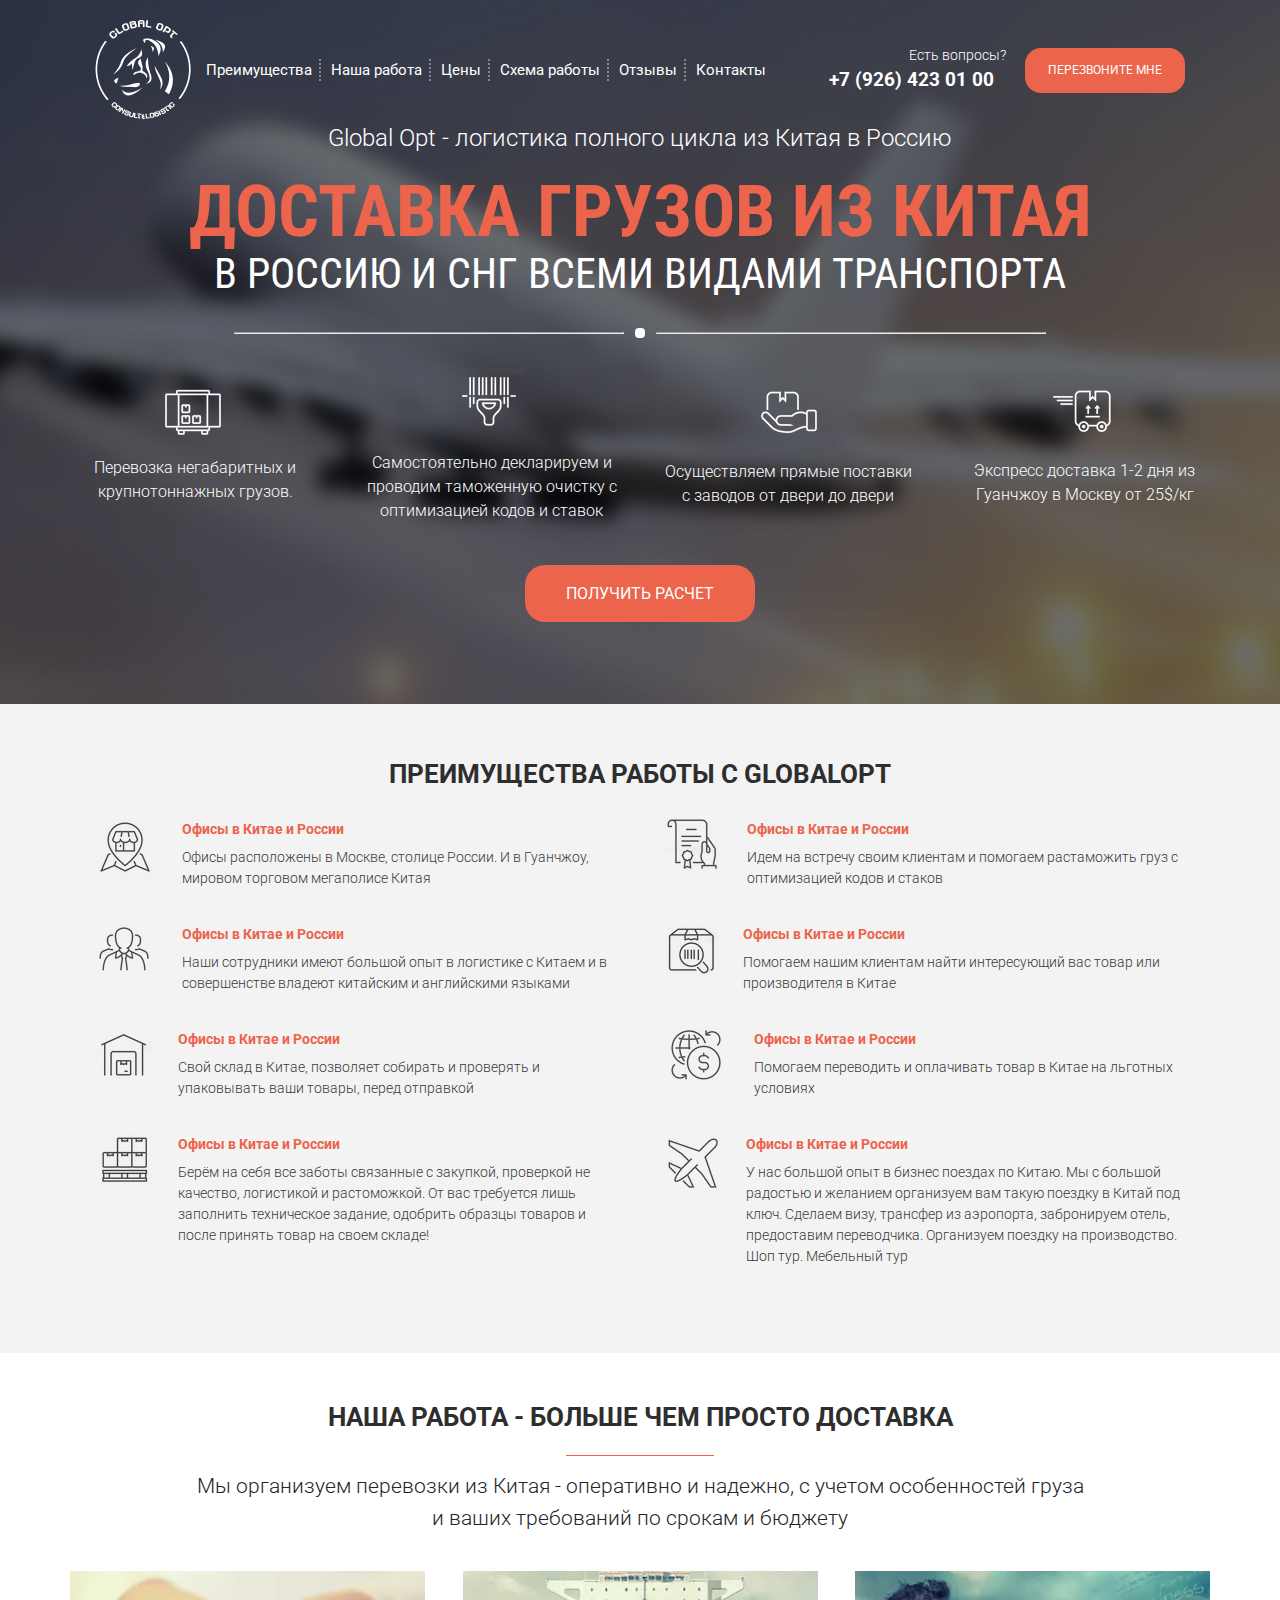
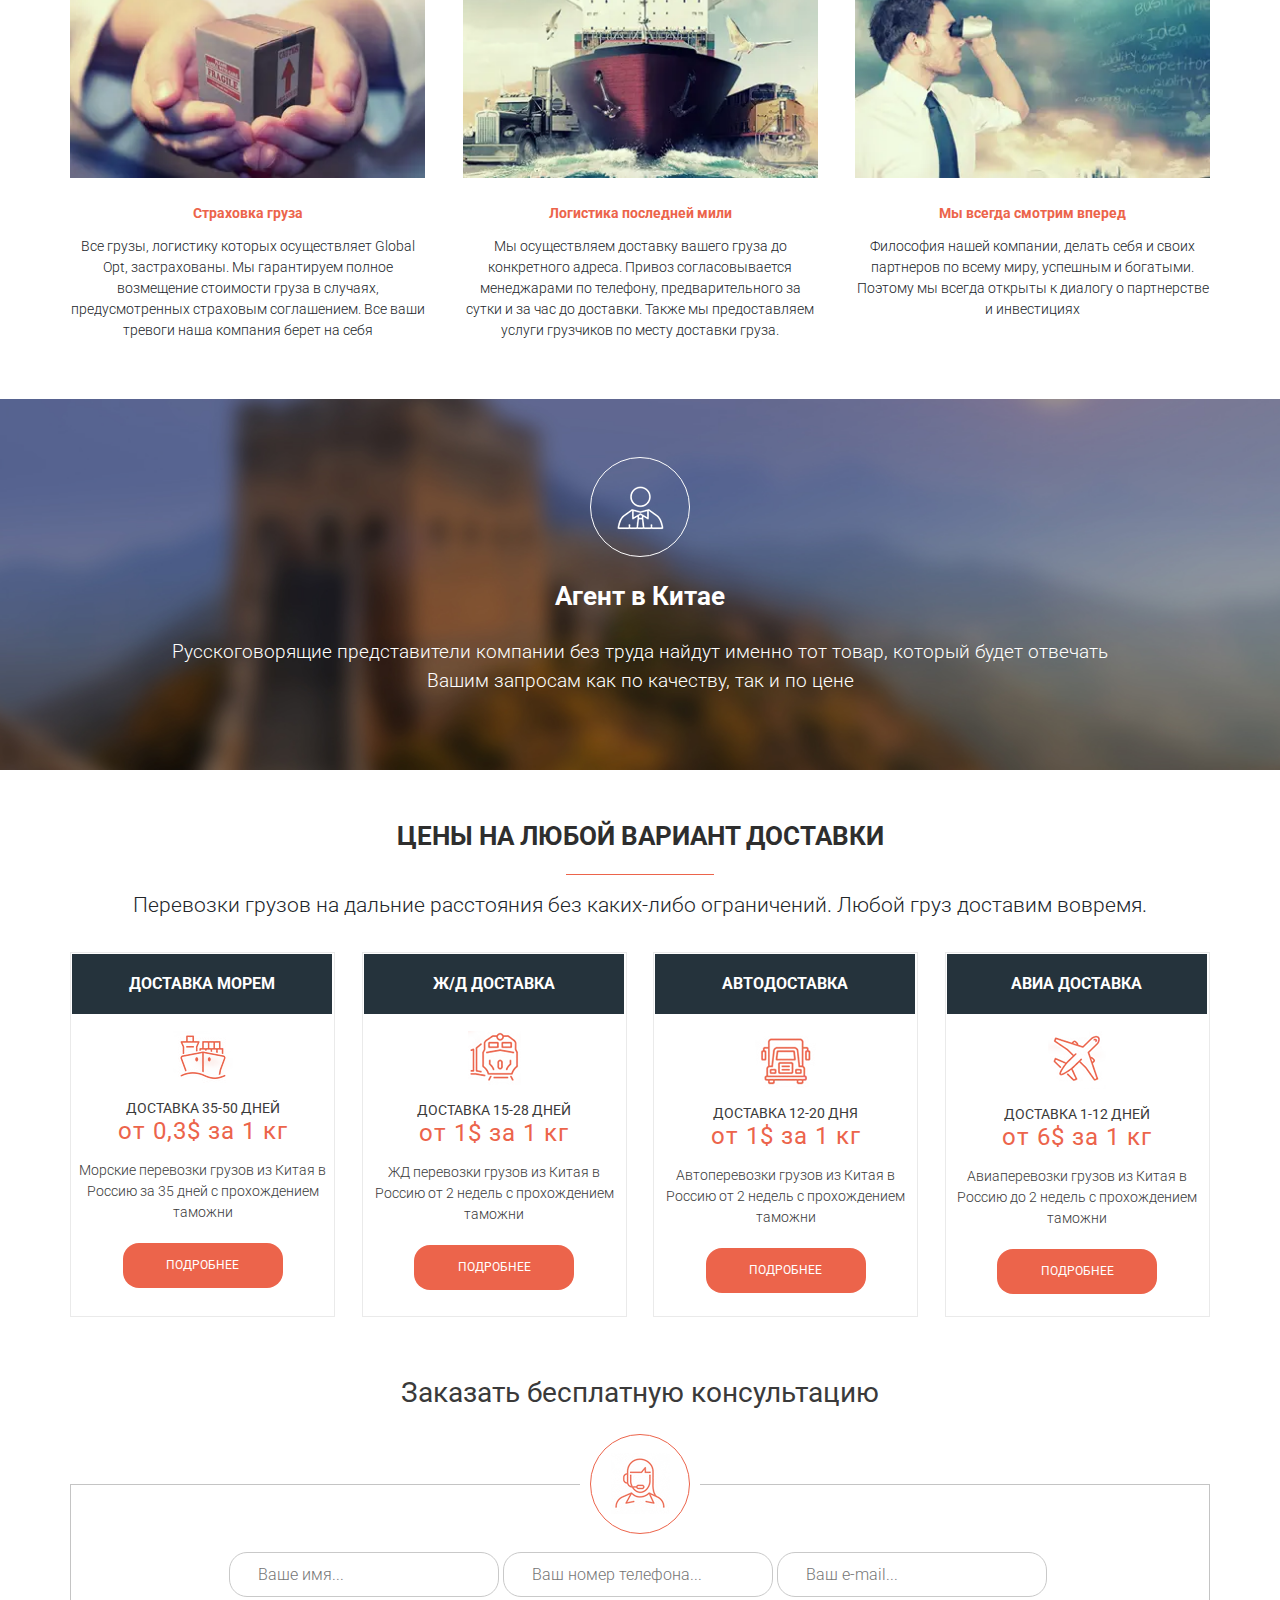
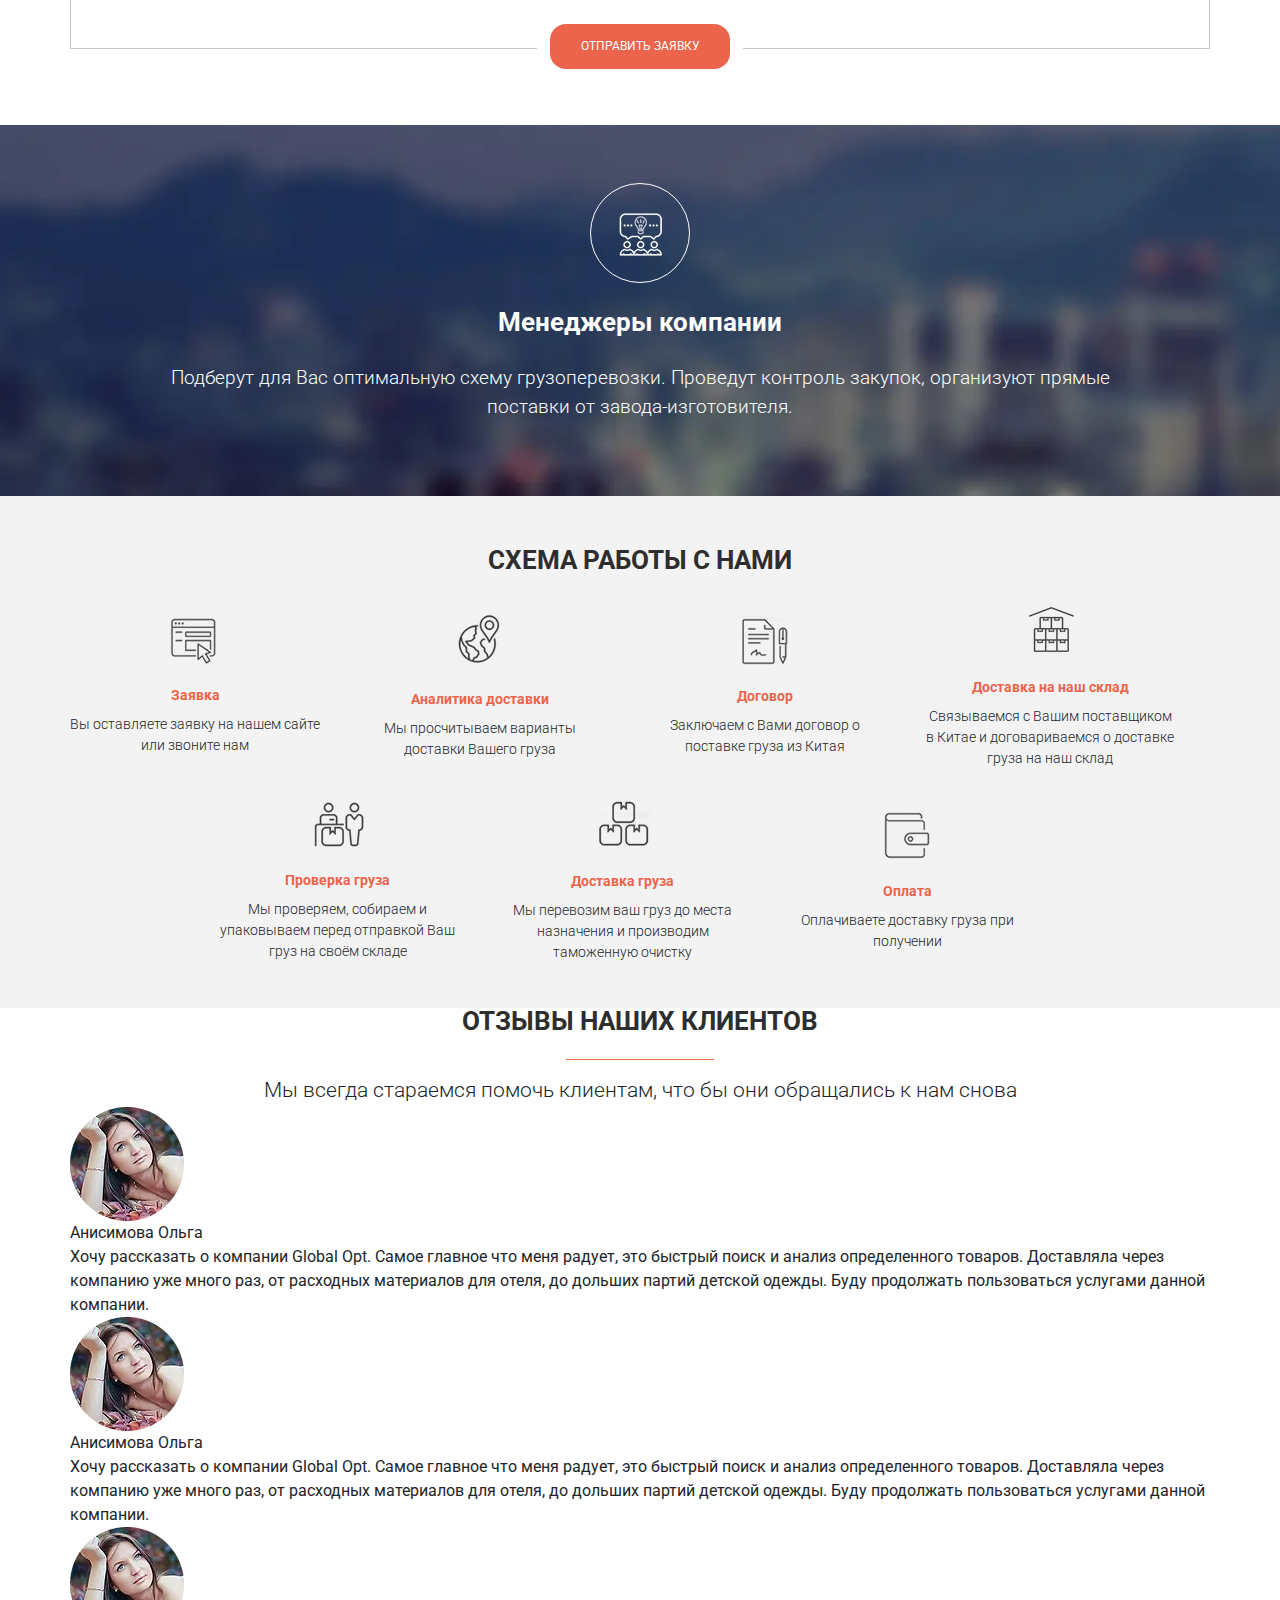
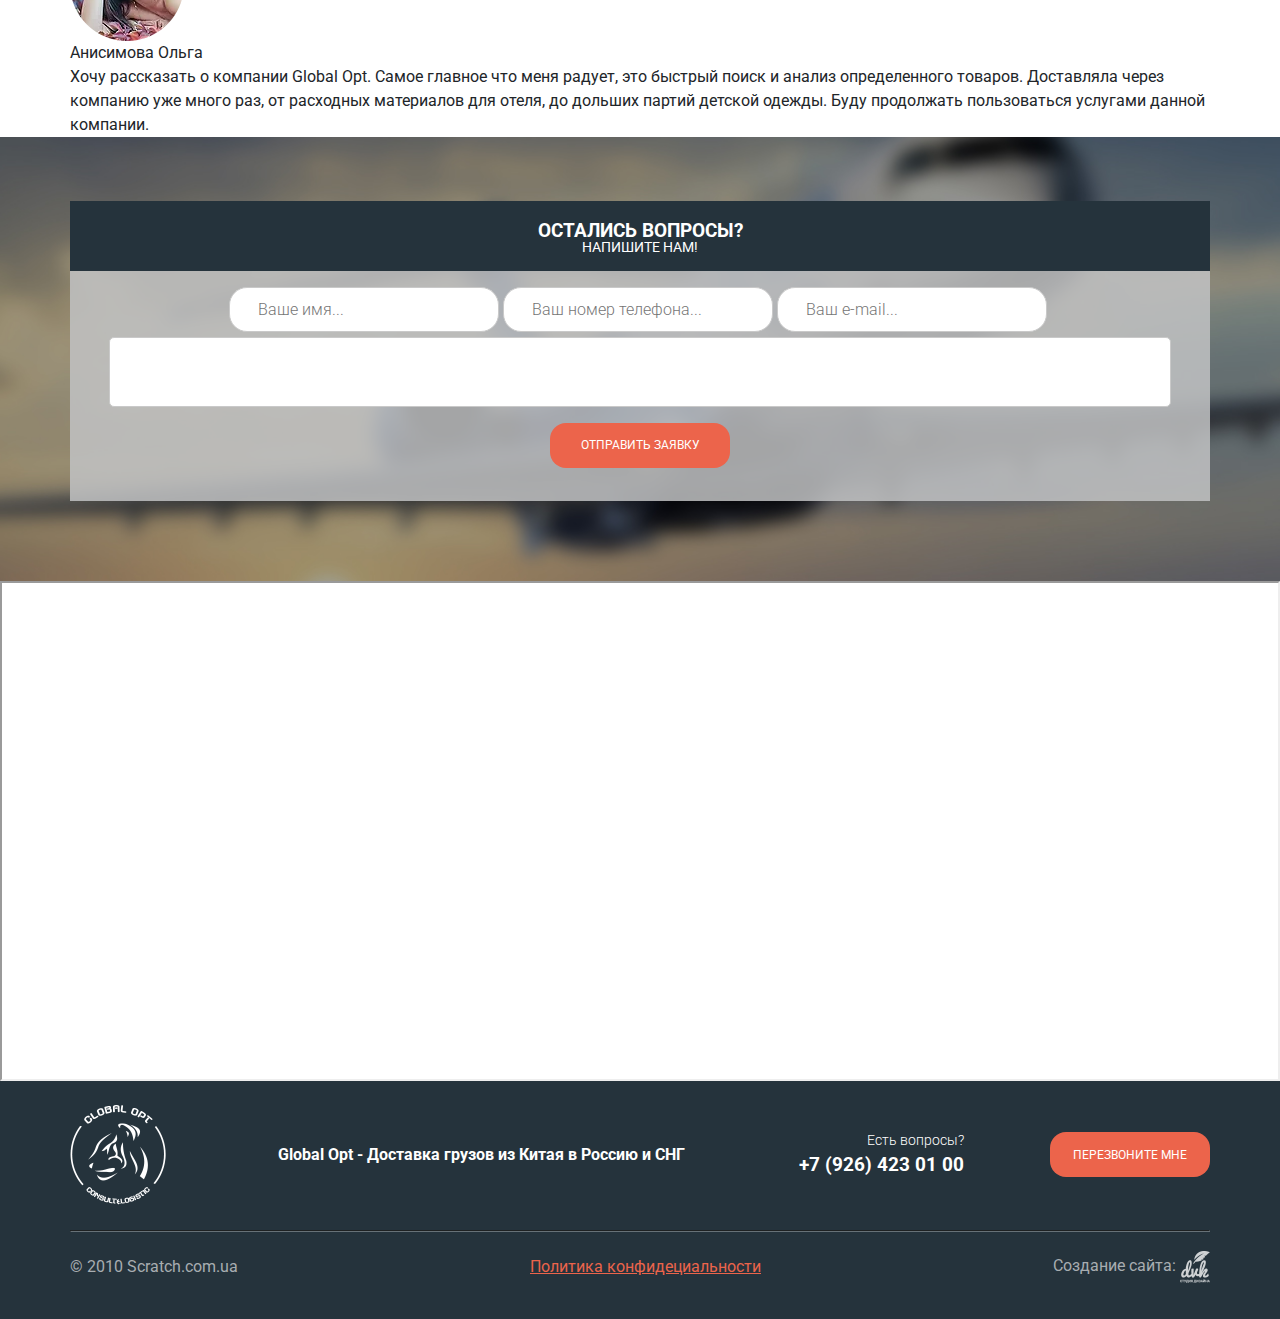
<file: dilevery/index.html>
<!DOCTYPE html><html lang="ru"><head><meta charset="UTF-8"><meta name="viewport" content="width=device-width,initial-scale=1"><title>Доставка грузов из Китая</title><link href="https://fonts.googleapis.com/css2?family=Roboto+Condensed:wght@400;700&family=Roboto:wght@300;400;700&display=swap" rel="stylesheet"><link rel="stylesheet" href="styles/main.min.css"></head><body><div id="header"><header class="header"><nav class="header__navigation"><div class="container"><div class="header__wrapper"><div class="header__menu"><img src="img/logo.webp" alt="logo" class="header__logo"> <a href="#advantages">Преимущества</a> <a href="#works">Наша работа</a> <a href="#dilevery">Цены</a> <a href="#scheme">Схема работы</a> <a href="#carousel">Отзывы</a> <a href="#footer">Контакты</a></div><div class="contacts"><span class="contacts__question">Есть вопросы?</span> <a href="tel:+79264230100" class="contacts__phone">+7 (926) 423 01 00</a></div><button class="call__button btn">Перезвоните мне</button><div class="hamburger"><div></div><div></div><div></div></div></div></div></nav></header><section class="main"><div class="container"><div class="main__descr"><span class="main__title">Global Opt - логистика полного цикла из Китая в Россию</span><h1 class="main__header">ДОСТАВКА ГРУЗОВ ИЗ КИТАЯ</h1><h2 class="main__subheader">В РОССИЮ И СНГ ВСЕМИ ВИДАМИ ТРАНСПОРТА</h2></div><div class="main__divider"><hr><span></span><hr></div><div class="main__icons"><div class="main__item"><img src="img/icons/main/1.webp" alt="1" class="main__icon"><div class="main__text">Перевозка негабаритных и крупнотоннажных грузов.</div></div><div class="main__item"><img src="img/icons/main/2.webp" alt="2" class="main__icon"><div class="main__text">Самостоятельно декларируем и проводим таможенную очистку с оптимизацией кодов и ставок</div></div><div class="main__item"><img src="img/icons/main/3.webp" alt="3" class="main__icon"><div class="main__text">Осуществляем прямые поставки с заводов от двери до двери</div></div><div class="main__item"><img src="img/icons/main/4.webp" alt="4" class="main__icon"><div class="main__text">Экспресс доставка 1-2 дня из Гуанчжоу в Москву от 25$/кг</div></div></div><button class="main__button btn btn_big">Получить расчет</button></div></section></div><section class="advantages" id="advantages"><div class="container"><div class="title">Преимущества работы с GlobalOpt</div><div class="advantages__wrapper"><div class="advantages__item"><img src="img/icons/advantages/1.webp" alt="" class="advantages__img"><div class="advantages__descr"><div class="title__orange">Офисы в Китае и России</div><div class="advantages__text">Офисы расположены в Москве, столице России. И в Гуанчжоу, мировом торговом мегаполисе Китая</div></div></div><div class="advantages__item"><img src="img/icons/advantages/2.webp" alt="" class="advantages__img"><div class="advantages__descr"><div class="title__orange">Офисы в Китае и России</div><div class="advantages__text">Идем на встречу своим клиентам и помогаем растаможить груз с оптимизацией кодов и стаков</div></div></div><div class="advantages__item"><img src="img/icons/advantages/3.webp" alt="" class="advantages__img"><div class="advantages__descr"><div class="title__orange">Офисы в Китае и России</div><div class="advantages__text">Наши сотрудники имеют большой опыт в логистике с Китаем и в совершенстве владеют китайским и английскими языками</div></div></div><div class="advantages__item"><img src="img/icons/advantages/4.webp" alt="" class="advantages__img"><div class="advantages__descr"><div class="title__orange">Офисы в Китае и России</div><div class="advantages__text">Помогаем нашим клиентам найти интересующий вас товар или производителя в Китае</div></div></div><div class="advantages__item"><img src="img/icons/advantages/5.webp" alt="" class="advantages__img"><div class="advantages__descr"><div class="title__orange">Офисы в Китае и России</div><div class="advantages__text">Свой склад в Китае, позволяет собирать и проверять и упаковывать ваши товары, перед отправкой</div></div></div><div class="advantages__item"><img src="img/icons/advantages/6.webp" alt="" class="advantages__img"><div class="advantages__descr"><div class="title__orange">Офисы в Китае и России</div><div class="advantages__text">Помогаем переводить и оплачивать товар в Китае на льготных условиях</div></div></div><div class="advantages__item"><img src="img/icons/advantages/7.webp" alt="" class="advantages__img"><div class="advantages__descr"><div class="title__orange">Офисы в Китае и России</div><div class="advantages__text">Берём на себя все заботы связанные с закупкой, проверкой не качество, логистикой и растоможкой. От вас требуется лишь заполнить техническое задание, одобрить образцы товаров и после принять товар на своем складе!</div></div></div><div class="advantages__item"><img src="img/icons/advantages/8.webp" alt="" class="advantages__img"><div class="advantages__descr"><div class="title__orange">Офисы в Китае и России</div><div class="advantages__text">У нас большой опыт в бизнес поездах по Китаю. Мы с большой радостью и желанием организуем вам такую поездку в Китай под ключ. Сделаем визу, трансфер из аэропорта, забронируем отель, предоставим переводчика. Организуем поездку на производство. Шоп тур. Мебельный тур</div></div></div></div></div></section><section class="works" id="works"><div class="container"><div class="title">Наша работа - больше чем просто доставка</div><div class="divider"></div><div class="subtitle">Мы организуем перевозки из Китая - оперативно и надежно, с учетом особенностей груза<br>и ваших требований по срокам и бюджету</div><div class="works__wrapper"><div class="works__item"><img src="img/works/1.webp" alt="1" class="works__img"><div class="works__descr"><div class="title__orange">Страховка груза</div><div class="works__text">Все грузы, логистику которых осуществляет Global Opt, застрахованы. Мы гарантируем полное возмещение стоимости груза в случаях, предусмотренных страховым соглашением. Все ваши тревоги наша компания берет на себя</div></div></div><div class="works__item"><img src="img/works/2.webp" alt="2" class="works__img"><div class="works__descr"><div class="title__orange">Логистика последней мили</div><div class="works__text">Мы осуществляем доставку вашего груза до конкретного адреса. Привоз согласовывается менеджарами по телефону, предварительного за сутки и за час до доставки. Также мы предоставляем услуги грузчиков по месту доставки груза.</div></div></div><div class="works__item"><img src="img/works/3.webp" alt="3" class="works__img"><div class="works__descr"><div class="title__orange">Мы всегда смотрим вперед</div><div class="works__text">Философия нашей компании, делать себя и своих партнеров по всему миру, успешным и богатыми. Поэтому мы всегда открыты к диалогу о партнерстве и инвестициях</div></div></div></div></div></section><section class="agent"><div class="container"><div class="round"><img src="img/icons/blocks/agent.webp" alt="agent" class="agent__icon"></div><div class="small-section__descr"><div class="small-section__title">Агент в Китае</div><div class="small-section__text">Русскоговорящие представители компании без труда найдут именно тот товар, который будет отвечать Вашим запросам как по качеству, так и по цене</div></div></div></section><section class="dilevery" id="dilevery"><div class="container"><div class="title">Цены на любой вариант доставки</div><div class="divider"></div><div class="subtitle">Перевозки грузов на дальние расстояния без каких-либо ограничений. Любой груз доставим вовремя.</div><div class="dilevery__cards"><div class="dilevery__item"><div class="dilevery__item__title">Доставка морем</div><img src="img/icons/price/1.webp" alt="1" class="dilevery__item__icon"><div class="dilevery__item__descr"><div class="dilevery__item__price"><span class="dilevery__item__days">Доставка 35-50 дней</span> <span class="dilevery__item__cost">от 0,3$ за 1 кг</span></div><div class="dilevery__item__text">Морские перевозки грузов из Китая в Россию за 35 дней с прохождением таможни</div></div><button class="btn btn_card">Подробнее</button></div><div class="dilevery__item"><div class="dilevery__item__title">Ж/Д доставка</div><img src="img/icons/price/2.webp" alt="2" class="dilevery__item__icon"><div class="dilevery__item__descr"><div class="dilevery__item__price"><span class="dilevery__item__days">Доставка 15-28 дней</span> <span class="dilevery__item__cost">от 1$ за 1 кг</span></div><div class="dilevery__item__text">ЖД перевозки грузов из Китая в Россию от 2 недель с прохождением таможни</div></div><button class="btn btn_card">Подробнее</button></div><div class="dilevery__item"><div class="dilevery__item__title">Автодоставка</div><img src="img/icons/price/3.webp" alt="3" class="dilevery__item__icon"><div class="dilevery__item__descr"><div class="dilevery__item__price"><span class="dilevery__item__days">Доставка 12-20 дня</span> <span class="dilevery__item__cost">от 1$ за 1 кг</span></div><div class="dilevery__item__text">Автоперевозки грузов из Китая в Россию от 2 недель с прохождением таможни</div></div><button class="btn btn_card">Подробнее</button></div><div class="dilevery__item"><div class="dilevery__item__title">Авиа доставка</div><img src="img/icons/price/4.webp" alt="4" class="dilevery__item__icon"><div class="dilevery__item__descr"><div class="dilevery__item__price"><span class="dilevery__item__days">Доставка 1-12 дней</span> <span class="dilevery__item__cost">от 6$ за 1 кг</span></div><div class="dilevery__item__text">Авиаперевозки грузов из Китая в Россию до 2 недель с прохождением таможни</div></div><button class="btn btn_card">Подробнее</button></div></div><div class="dilevery__form"><div class="dilevery__form__title">Заказать бесплатную консультацию</div><div class="dilevery__form__wrapper"><form><label class="dilevery__form__label"><div class="round round_orange dilevery__form__round"><img src="img/icons/blocks/consultation.webp" alt="consultation" class="dilevery__form__icon"></div></label> <input type="text" name="name" required placeholder="Ваше имя..."> <input type="text" name="phone" required placeholder="Ваш номер телефона..."> <input type="text" name="email" required placeholder="Ваш e-mail..."> <label class="dilevery__form__label dilevery__form__label_btn"><button class="btn btn_form">Отправить заявку</button></label></form></div></div></div></section><section class="manager"><div class="container"><div class="round"><img src="img/icons/blocks/manager.webp" alt="agent" class="agent__icon"></div><div class="small-section__descr"><div class="small-section__title">Менеджеры компании</div><div class="small-section__text">Подберут для Вас оптимальную схему грузоперевозки. Проведут контроль закупок, организуют прямые поставки от завода-изготовителя.</div></div></div></section><section class="sheme" id="scheme"><div class="container"><div class="title">Схема работы с нами</div><div class="sheme__wrapper"><div class="sheme__item"><img src="img/icons/scheme/1.webp" alt="1" class="sheme__img"><div class="sheme__descr"><div class="title__orange">Заявка</div><div class="sheme__text">Вы оставляете заявку на нашем сайте или звоните нам</div></div></div><div class="sheme__item"><img src="img/icons/scheme/2.webp" alt="2" class="sheme__img"><div class="sheme__descr"><div class="title__orange">Аналитика доставки</div><div class="sheme__text">Мы просчитываем варианты доставки Вашего груза</div></div></div><div class="sheme__item"><img src="img/icons/scheme/3.webp" alt="3" class="sheme__img"><div class="sheme__descr"><div class="title__orange">Договор</div><div class="sheme__text">Заключаем с Вами договор о поставке груза из Китая</div></div></div><div class="sheme__item"><img src="img/icons/scheme/4.webp" alt="4" class="sheme__img"><div class="sheme__descr"><div class="title__orange">Доставка на наш склад</div><div class="sheme__text">Связываемся с Вашим поставщиком в Китае и договариваемся о доставке груза на наш склад</div></div></div><div class="sheme__item"><img src="img/icons/scheme/5.webp" alt="5" class="sheme__img"><div class="sheme__descr"><div class="title__orange">Проверка груза</div><div class="sheme__text">Мы проверяем, собираем и упаковываем перед отправкой Ваш груз на своём складе</div></div></div><div class="sheme__item"><img src="img/icons/scheme/6.webp" alt="6" class="sheme__img"><div class="sheme__descr"><div class="title__orange">Доставка груза</div><div class="sheme__text">Мы перевозим ваш груз до места назначения и производим таможенную очистку</div></div></div><div class="sheme__item"><img src="img/icons/scheme/7.webp" alt="7" class="sheme__img"><div class="sheme__descr"><div class="title__orange">Оплата</div><div class="sheme__text">Оплачиваете доставку груза при получении</div></div></div></div></div></section><section class="carousel" id="carousel"><div class="container"><div class="title">отзывы наших клиентов</div><div class="divider"></div><div class="subtitle">Мы всегда стараемся помочь клиентам, что бы они обращались к нам снова</div><div class="carousel__inner"><div><img src="img/carousel/1.webp" alt="1"><div class="carousel__descr"><div class="carousel__title">Анисимова Ольга</div><div class="carousel__text">Хочу рассказать о компании Global Opt. Самое главное что меня радует, это быстрый поиск и анализ определенного товаров. Доставляла через компанию уже много раз, от расходных материалов для отеля, до дольших партий детской одежды. Буду продолжать пользоваться услугами данной компании.</div></div></div><div><img src="img/carousel/1.webp" alt="2"><div class="carousel__descr"><div class="carousel__title">Анисимова Ольга</div><div class="carousel__text">Хочу рассказать о компании Global Opt. Самое главное что меня радует, это быстрый поиск и анализ определенного товаров. Доставляла через компанию уже много раз, от расходных материалов для отеля, до дольших партий детской одежды. Буду продолжать пользоваться услугами данной компании.</div></div></div><div><img src="img/carousel/1.webp" alt="3"><div class="carousel__descr"><div class="carousel__title">Анисимова Ольга</div><div class="carousel__text">Хочу рассказать о компании Global Opt. Самое главное что меня радует, это быстрый поиск и анализ определенного товаров. Доставляла через компанию уже много раз, от расходных материалов для отеля, до дольших партий детской одежды. Буду продолжать пользоваться услугами данной компании.</div></div></div></div></div></section><section class="question"><div class="container"><div class="question__form"><div class="question__descr"><div class="question__title">Остались вопросы?</div><div class="question__subtitle">Напишите нам!</div></div><form><input type="text" name="name" required placeholder="Ваше имя..."> <input type="text" name="phone" required placeholder="Ваш номер телефона..."> <input type="text" name="email" required placeholder="Ваш e-mail..."> <textarea name="message"></textarea> <button class="btn btn_form">Отправить заявку</button></form></div></div></section><section class="map"><iframe src="https://www.google.com/maps/embed?pb=!1m18!1m12!1m3!1d1335.2595211950286!2d37.62679882455919!3d55.74755940854862!2m3!1f0!2f0!3f0!3m2!1i1024!2i768!4f13.1!3m3!1m2!1s0x46b54af8f4b2bb81%3A0x796b6bb427f2184b!2z0KHQsNC00L7QstC90LjRh9C10YHQutCw0Y8g0YPQuy4sIDUsINC-0YTQuNGBIDQtNiwg0JzQvtGB0LrQstCwLCDQoNC-0YHRgdC40Y8sIDExNTAzNQ!5e0!3m2!1sru!2sua!4v1595446307330!5m2!1sru!2sua" aria-hidden="false" tabindex="0"></iframe></section><footer class="footer" id="footer"><div class="container"><div class="footer__wrapper"><img src="img/logo.webp" alt="logo" class="footer__img"><div class="footer__descr">Global Opt - Доставка грузов из Китая в Россию и СНГ</div><div class="contacts footer__ml"><span class="contacts__question">Есть вопросы?</span> <a href="tel:+79264230100" class="contacts__phone">+7 (926) 423 01 00</a></div><button class="call__button btn">Перезвоните мне</button></div><hr><div class="footer__links"><div class="copyrights">© 2010 Scratch.com.ua</div><a href="" class="footer__link">Политика конфидециальности</a><div class="footer__author">Создание сайта: <img src="img/creator_log.webp" alt="" class="footer__logo"></div></div></div></footer><script src="js/main.min.js"></script></body></html>
</file>
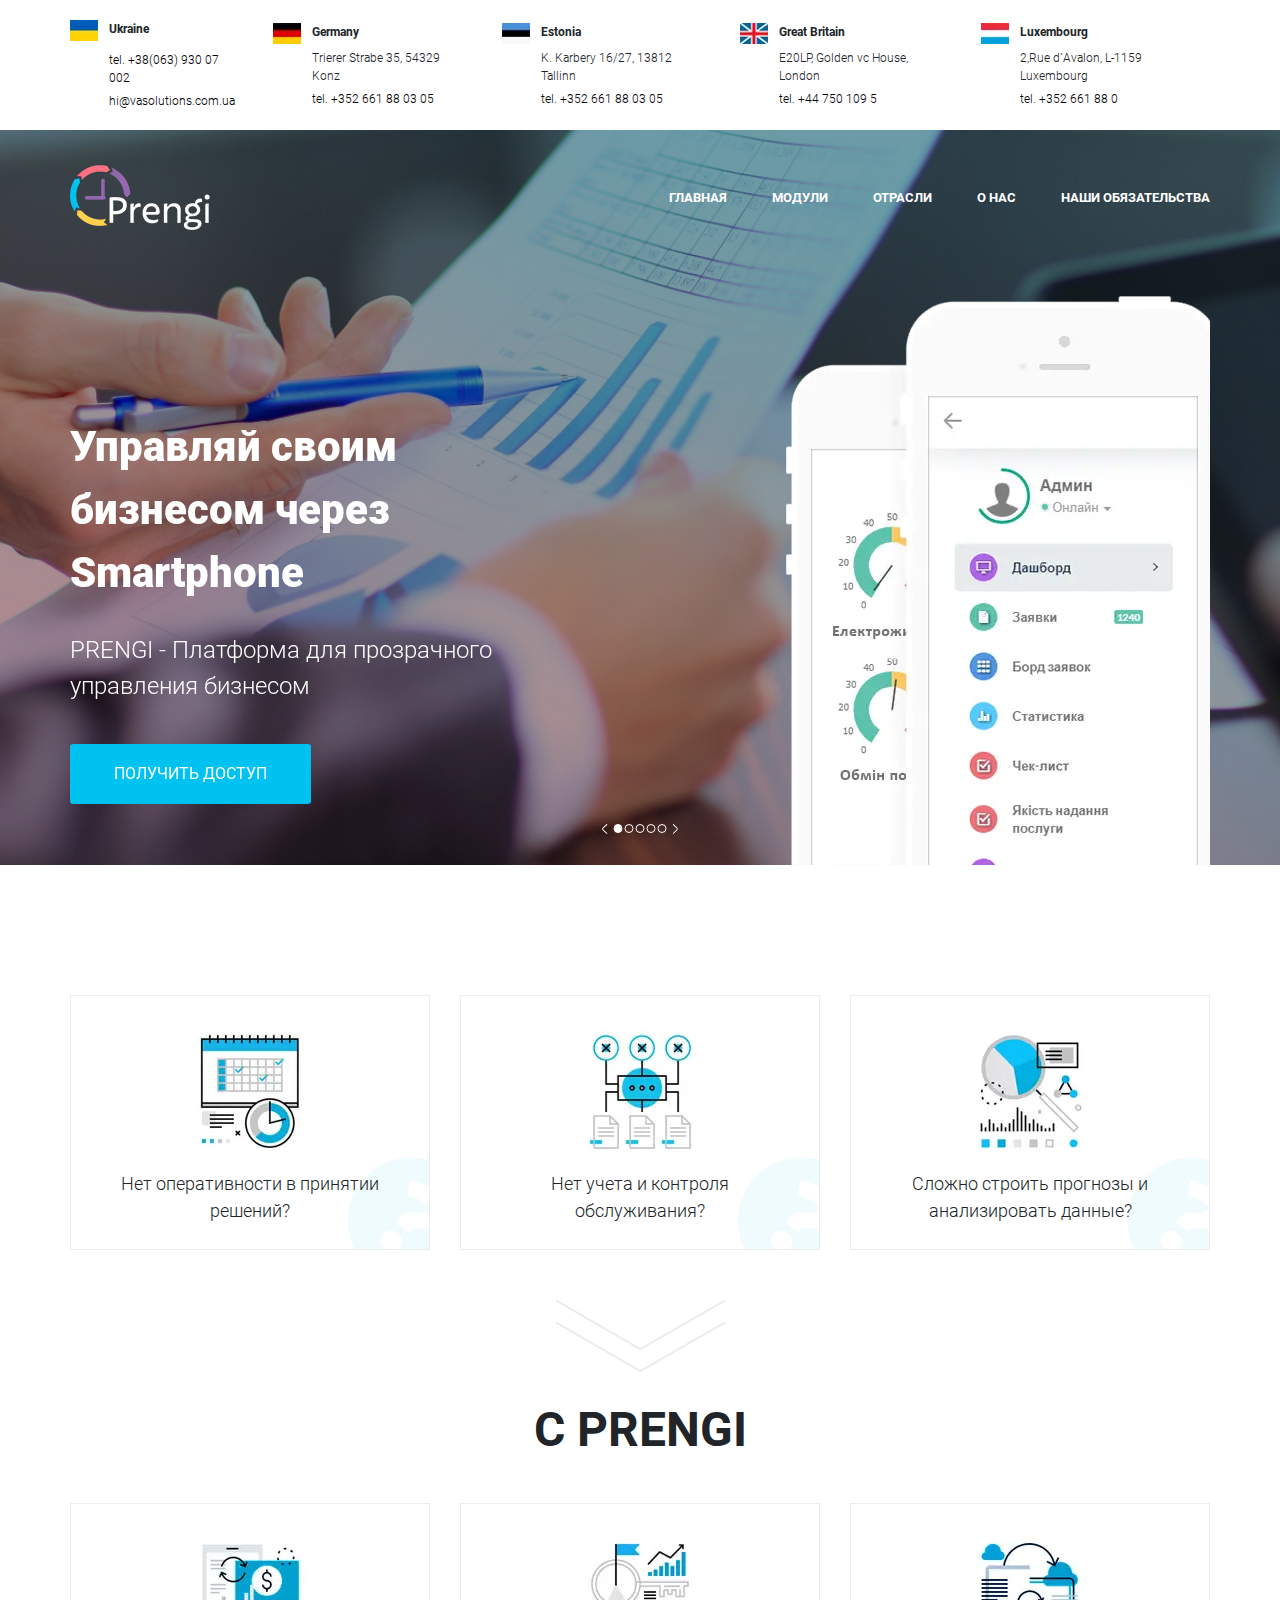
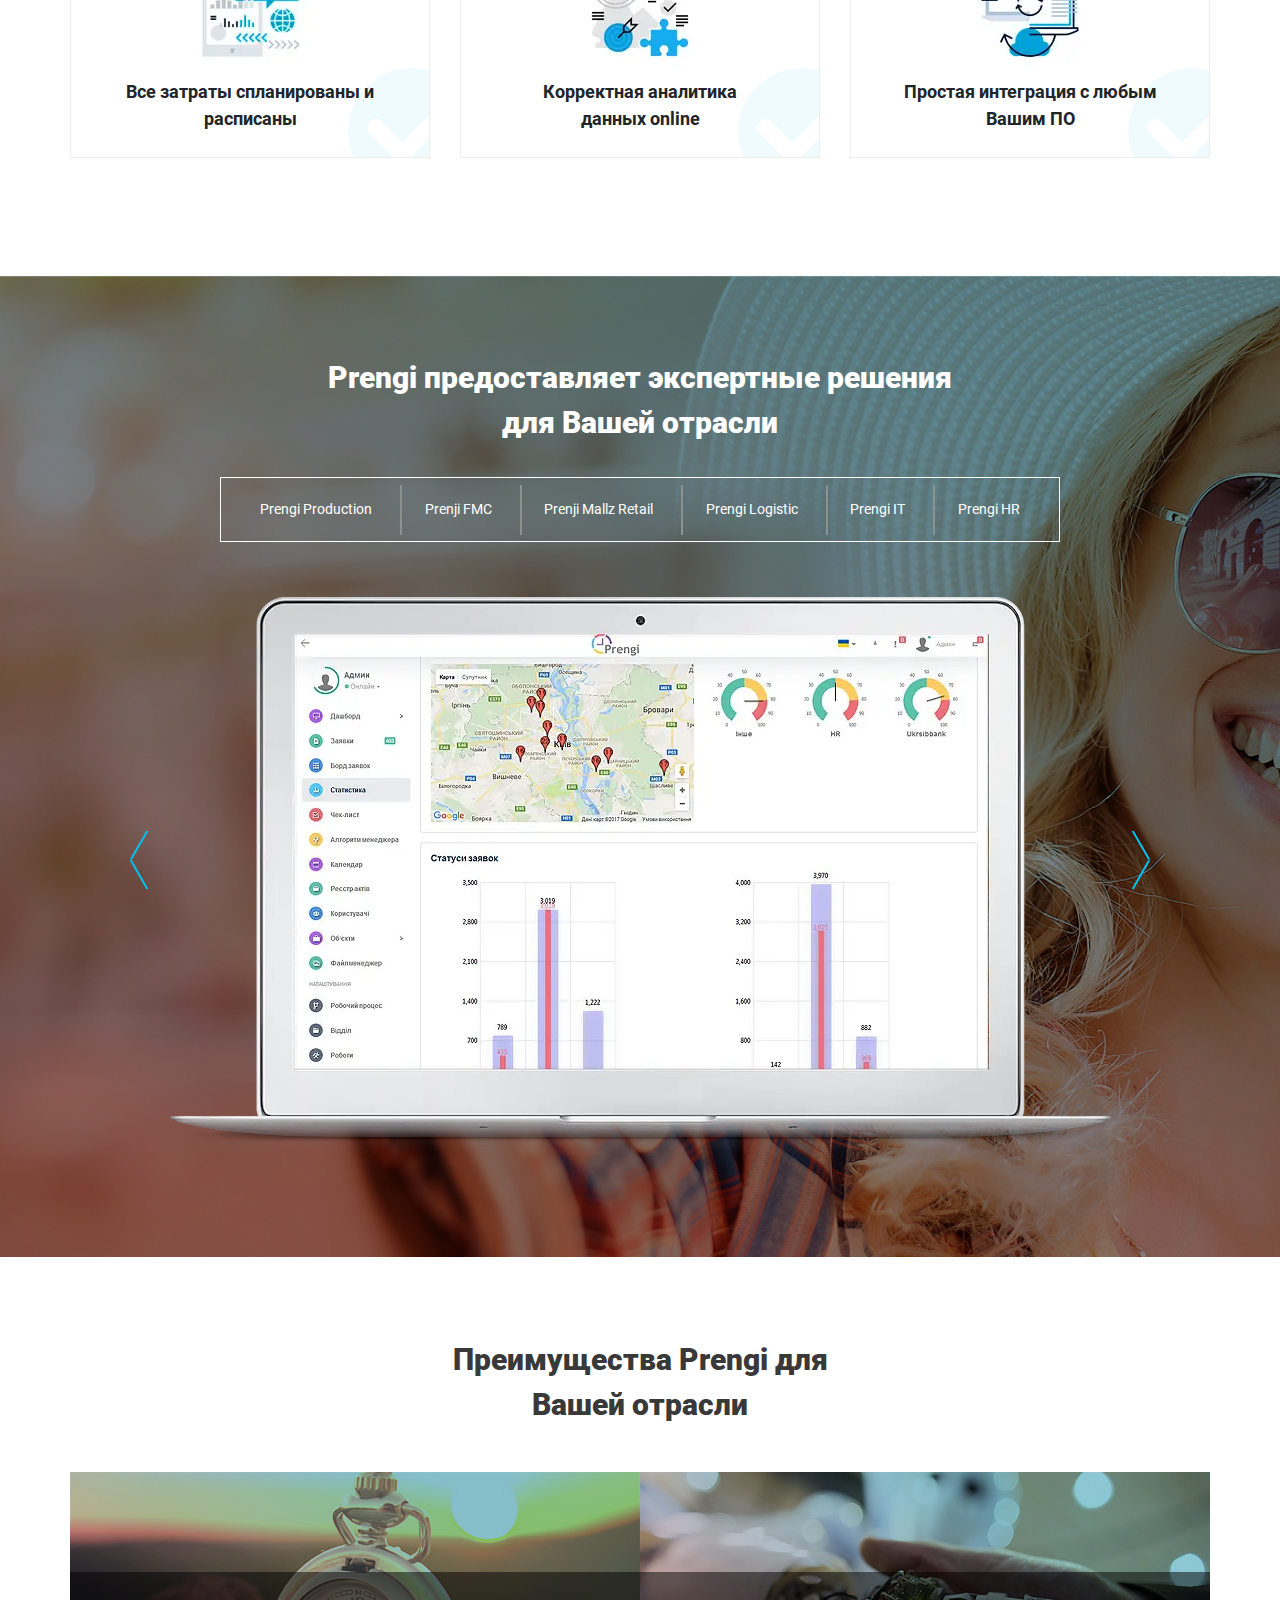
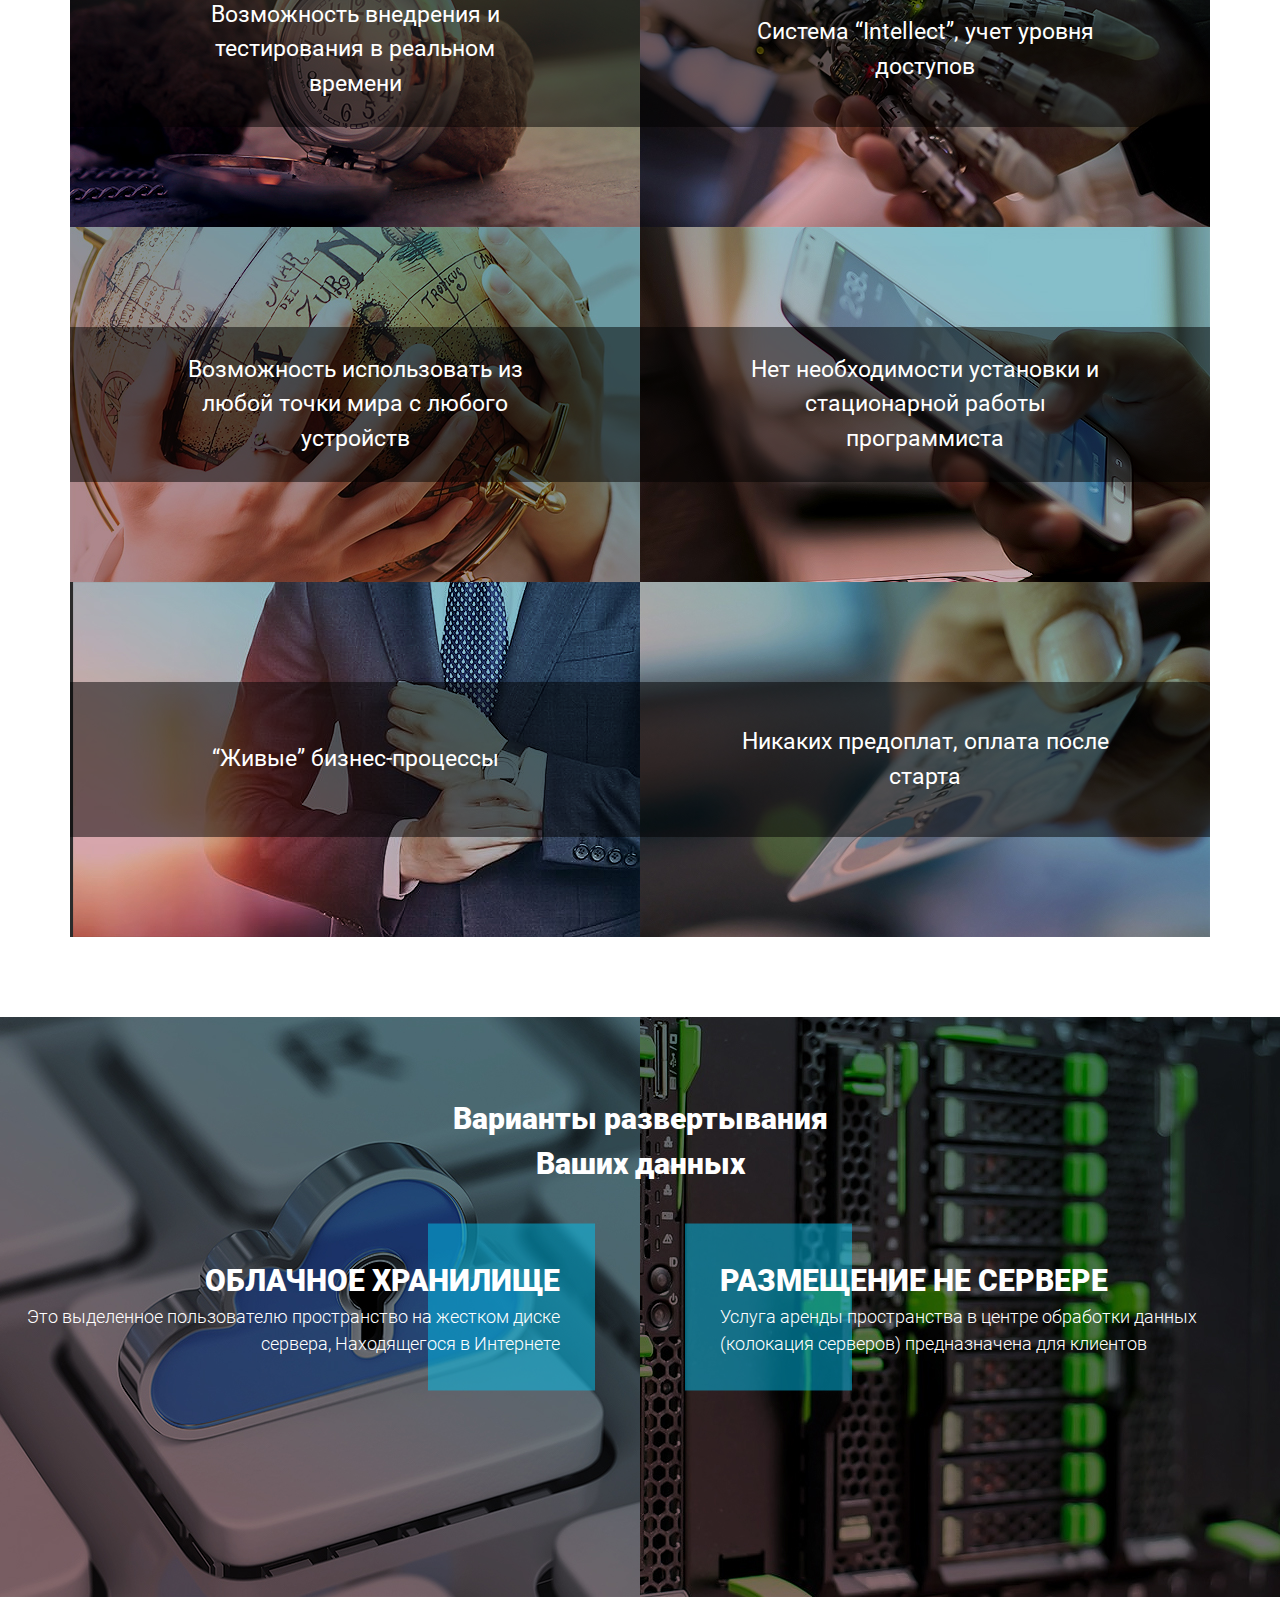
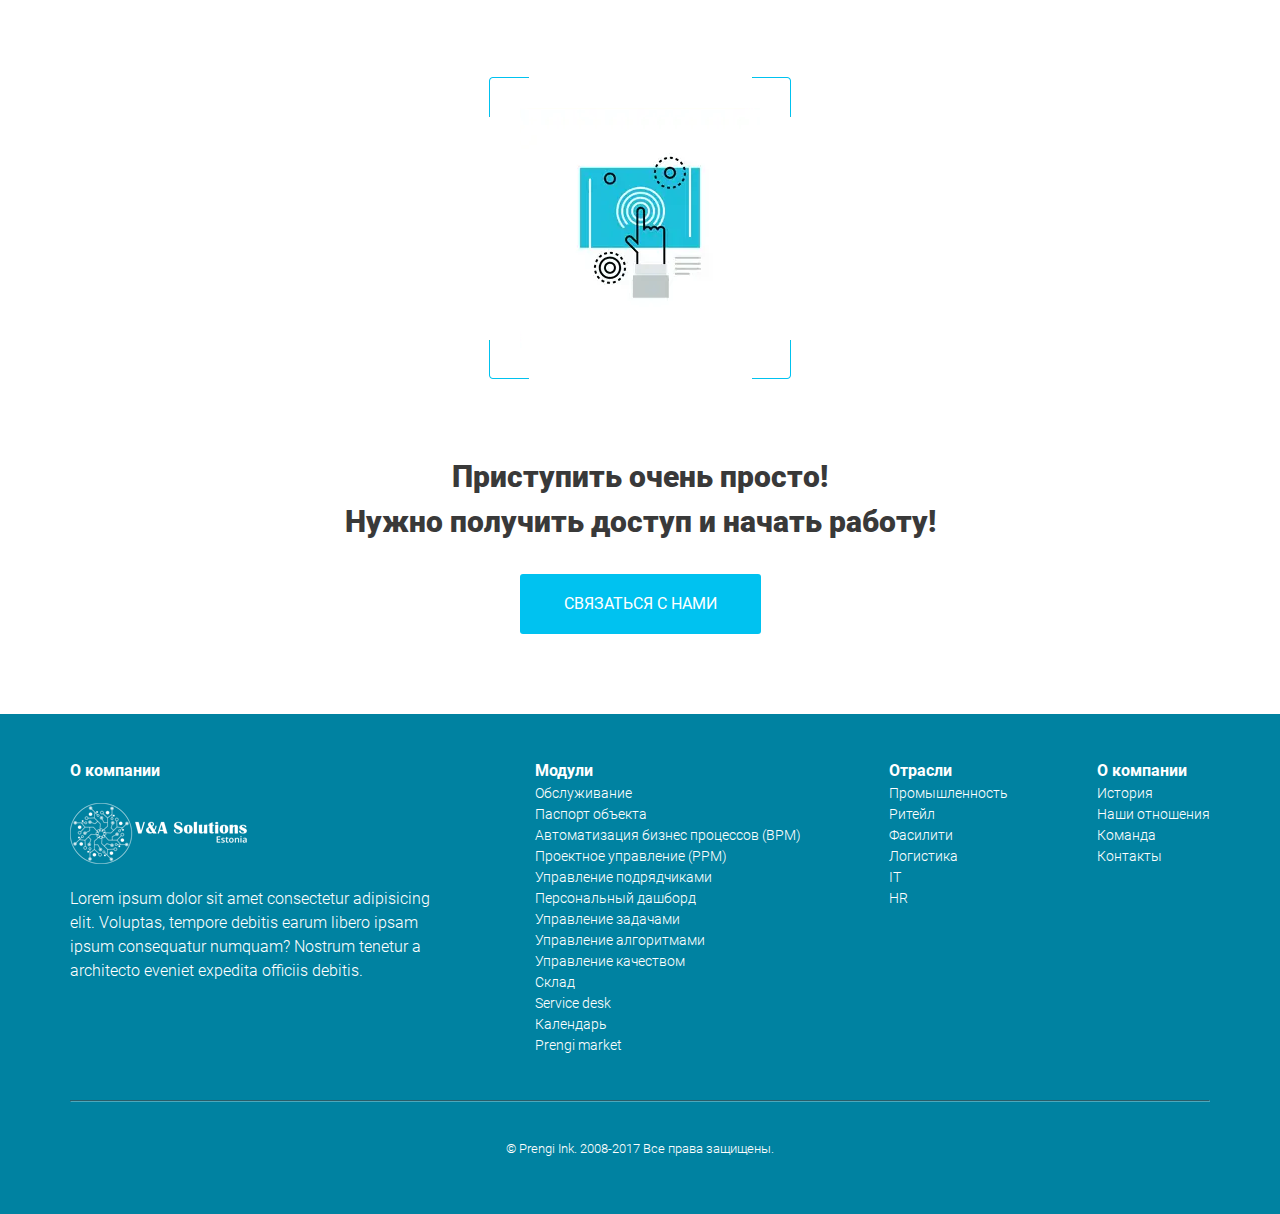
<file: fmc/index.html>
<!DOCTYPE html><html lang="en"><head><meta charset="UTF-8"><meta name="viewport" content="width=device-width,initial-scale=1"><title>PRENGI - Платформа для прозрачного управления бизнесом</title><link rel="stylesheet" href="styles/main.min.css"></head><body><section class="country"><div class="country__wrapper"><div class="country__item"><img src="img/icons/country/1.webp" alt="1" class="country__img"><div class="country__descr"><div class="country__title">Ukraine</div><a href="mailto:hi@vasolutions.com.ua" class="country__email">hi@vasolutions.com.ua</a> <a href="tel:+3806393007002" class="country__phone">tel. +38(063) 930 07 002</a></div></div><div class="country__item"><img src="img/icons/country/2.webp" alt="2" class="country__img"><div class="country__descr"><div class="country__title">Germany</div><div class="country__address">Trierer Strabe 35, 54329 Konz</div><a href="tel:+352661880305" class="country__phone">tel. +352 661 88 03 05</a></div></div><div class="country__item"><img src="img/icons/country/3.webp" alt="3" class="country__img"><div class="country__descr"><div class="country__title">Estonia</div><div class="country__address">K. Karbery 16/27, 13812 Tallinn</div><a href="tel:+352661880305" class="country__phone">tel. +352 661 88 03 05</a></div></div><div class="country__item"><img src="img/icons/country/4.webp" alt="4" class="country__img"><div class="country__descr"><div class="country__title">Great Britain</div><div class="country__address">E20LP, Golden vc House, London</div><a href="tel:+447501095" class="country__phone">tel. +44 750 109 5</a></div></div><div class="country__item"><img src="img/icons/country/5.webp" alt="5" class="country__img"><div class="country__descr"><div class="country__title">Luxembourg</div><div class="country__address">2,Rue d`Avalon, L-1159 Luxembourg</div><a href="tel:+352661880" class="country__phone">tel. +352 661 88 0</a></div></div></div></section><header class="header"><nav class="navigation"><div class="header__menu"><img src="img/logo.webp" alt="" class="header__logo"> <a href="" class="header__link">главная</a> <a href="" class="header__link">Модули</a> <a href="" class="header__link">Отрасли</a> <a href="" class="header__link">О нас</a> <a href="" class="header__link">Наши обязательства</a></div></nav><section class="header__slider glide"><div class="glide__track" data-glide-el="track"><ul class="glide__slides"><li class="glide__slide header__slide"><div class="header__descr"><h1 class="header__title">Управляй своим бизнесом через Smartphone</h1><div class="header__text">PRENGI - Платформа для прозрачного управления бизнесом</div><button class="btn">получить доступ</button></div><img src="img/main/slider/1.webp" alt="" class="header__img"></li><li class="glide__slide header__slide"><div class="header__descr"><h1 class="header__title">Управляй своим бизнесом через Smartphone</h1><div class="header__text">PRENGI - Платформа для прозрачного управления бизнесом</div><button class="btn">получить доступ</button></div><img src="img/main/slider/2.webp" alt="" class="header__img"></li><li class="glide__slide header__slide"><div class="header__descr"><h1 class="header__title">Управляй своим бизнесом через Smartphone</h1><div class="header__text">PRENGI - Платформа для прозрачного управления бизнесом</div><button class="btn">получить доступ</button></div><img src="img/main/slider/1.webp" alt="" class="header__img"></li><li class="glide__slide header__slide"><div class="header__descr"><h1 class="header__title">Управляй своим бизнесом через Smartphone</h1><div class="header__text">PRENGI - Платформа для прозрачного управления бизнесом</div><button class="btn">получить доступ</button></div><img src="img/main/slider/1.webp" alt="" class="header__img"></li><li class="glide__slide header__slide"><div class="header__descr"><h1 class="header__title">Управляй своим бизнесом через Smartphone</h1><div class="header__text">PRENGI - Платформа для прозрачного управления бизнесом</div><button class="btn">получить доступ</button></div><img src="img/main/slider/1.webp" alt="" class="header__img"></li></ul></div><div class="glide__bullets" data-glide-el="controls[nav]"><button class="glide__bullet" data-glide-dir="=0"></button> <button class="glide__bullet" data-glide-dir="=1"></button> <button class="glide__bullet" data-glide-dir="=2"></button> <button class="glide__bullet" data-glide-dir="=3"></button> <button class="glide__bullet" data-glide-dir="=4"></button><div class="glide__arrows" data-glide-el="controls"><button class="glide__arrow glide__arrow--left" data-glide-dir=">"><img src="img/icons/slider/arrow-left.svg" alt=""></button> <button class="glide__arrow glide__arrow--right" data-glide-dir="<"><img src="img/icons/slider/arrow-right.svg" alt=""></button></div></div></section></header><section class="comparison"><div class="comparison__wrapper comparison__wrapper_before"><div class="comparison__item comparison__item_question"><img src="img/comparison/1.webp" alt="1" class="comparison__img"><div class="comparison__descr comparison__descr_light">Нет оперативности в принятии решений?</div></div><div class="comparison__item comparison__item_question"><img src="img/comparison/2.webp" alt="2" class="comparison__img"><div class="comparison__descr comparison__descr_light">Нет учета и контроля обслуживания?</div></div><div class="comparison__item comparison__item_question"><img src="img/comparison/3.webp" alt="3" class="comparison__img"><div class="comparison__descr comparison__descr_light">Сложно строить прогнозы и анализировать данные?</div></div></div><div class="comparison__wrapper comparison__wrapper_transition"><img src="img/comparison/arrow-down.webp" alt="arrow-down" class="comparison__arrow"><div class="comparison__title">С PRENGI</div></div><div class="comparison__wrapper comparison__wrapper_after"><div class="comparison__item comparison__item_correct"><img src="img/comparison/4.webp" alt="4" class="comparison__img"><div class="comparison__descr comparison__descr_bold">Все затраты спланированы и расписаны</div></div><div class="comparison__item comparison__item_correct"><img src="img/comparison/5.webp" alt="5" class="comparison__img"><div class="comparison__descr comparison__descr_bold">Корректная аналитика данных online</div></div><div class="comparison__item comparison__item_correct"><img src="img/comparison/6.webp" alt="6" class="comparison__img"><div class="comparison__descr comparison__descr_bold">Простая интеграция с любым Вашим ПО</div></div></div></section><section class="carousel"><div class="title">Prengi предоставляет экспертные решения<br>для Вашей отрасли</div><ul class="carousel__menu"><li class="carousel__item"><a href="" class="carousel__link">Prengi Production</a></li><li class="carousel__item"><a href="" class="carousel__link">Prenji FMC</a></li><li class="carousel__item"><a href="" class="carousel__link">Prenji Mallz Retail</a></li><li class="carousel__item"><a href="" class="carousel__link">Prengi Logistic</a></li><li class="carousel__item"><a href="" class="carousel__link">Prengi IT</a></li><li class="carousel__item"><a href="" class="carousel__link">Prengi HR</a></li></ul><div class="glide carousel__glide"><div class="glide__track" data-glide-el="track"><ul class="glide__slides"><li class="glide__slide"><img src="img/carousel/1.webp" alt=""></li><li class="glide__slide"><img src="img/carousel/1.webp" alt=""></li><li class="glide__slide"><img src="img/carousel/1.webp" alt=""></li></ul></div><div class="glide__bullets" data-glide-el="controls[nav]"><button class="glide__bullet" data-glide-dir="=0"></button> <button class="glide__bullet" data-glide-dir="=1"></button> <button class="glide__bullet" data-glide-dir="=2"></button></div><div class="glide__arrows" data-glide-el="controls"><button class="glide__arrow glide__arrow--left glide__arrow_large" data-glide-dir="<"><img src="img/icons/carousel/arrow-left.svg" alt=""></button> <button class="glide__arrow glide__arrow--right glide__arrow_large" data-glide-dir=">"><img src="img/icons/carousel/arrow-right.svg" alt=""></button></div></div></section><section class="advantage"><div class="title title_dark title_mini">Преимущества Prengi для Вашей отрасли</div><div class="advantage__wrapper"><div class="advantage__item advantage__item_1"><div class="advantage__descr">Возможность внедрения и тестирования в реальном времени</div></div><div class="advantage__item advantage__item_2"><div class="advantage__descr">Система “Intellect”, учет уровня доступов</div></div><div class="advantage__item advantage__item_3"><div class="advantage__descr">Возможность использовать из любой точки мира с любого устройств</div></div><div class="advantage__item advantage__item_4"><div class="advantage__descr">Нет необходимости установки и стационарной работы программиста</div></div><div class="advantage__item advantage__item_5"><div class="advantage__descr">“Живые” бизнес-процессы</div></div><div class="advantage__item advantage__item_6"><div class="advantage__descr">Никаких предоплат, оплата после старта</div></div></div></section><section class="versions"><div class="versions__header title title_mini">Варианты развертывания Ваших данных</div><div class="versions__cloud versions__display"><div class="versions__cloud_wrapper"><div class="versions__descr"><div class="versions__title">Облачное хранилище</div><div class="versions__text">Это выделенное пользователю пространство на жестком диске сервера, Находящегося в Интернете</div></div><div class="versions__block versions__block_cloud"></div></div></div><div class="versions__server versions__display"><div class="versions__server_wrapper"><div class="versions__descr"><div class="versions__title">Размещение не сервере</div><div class="versions__text">Услуга аренды пространства в центре обработки данных (колокация серверов) предназначена для клиентов</div></div><div class="versions__block versions__block_server"></div></div></div></section><section class="contact"><div class="contact__wrapper"><img src="img/icons/contact/icon.webp" alt="" class="contact__img"><div class="contact__title title title_dark">Приступить очень просто!<br>Нужно получить доступ и начать работу!</div><div class="btn">связаться с нами</div></div></section><footer class="footer"><div class="footer__wrapper"><div class="footer__about-company footer__list"><div class="footer__title">О компании</div><img src="img/icons/footer/footer_icon.webp" alt="" class="footer__img"><div class="footer__descr">Lorem ipsum dolor sit amet consectetur adipisicing elit. Voluptas, tempore debitis earum libero ipsam ipsum consequatur numquam? Nostrum tenetur a architecto eveniet expedita officiis debitis.</div></div><div class="footer__modules footer__list"><div class="footer__title">Модули</div><a href="" class="footer__link">Обслуживание</a> <a href="" class="footer__link">Паспорт объекта</a> <a href="" class="footer__link">Автоматизация бизнес процессов (BPM)</a> <a href="" class="footer__link">Проектное управление (PPM)</a> <a href="" class="footer__link">Управление подрядчиками</a> <a href="" class="footer__link">Персональный дашборд</a> <a href="" class="footer__link">Управление задачами</a> <a href="" class="footer__link">Управление алгоритмами</a> <a href="" class="footer__link">Управление качеством</a> <a href="" class="footer__link">Склад</a> <a href="" class="footer__link">Service desk</a> <a href="" class="footer__link">Календарь</a> <a href="" class="footer__link">Prengi market</a></div><div class="footer__industries footer__list"><div class="footer__title">Отрасли</div><a href="" class="footer__link">Промышленность </a><a href="" class="footer__link">Ритейл</a> <a href="" class="footer__link">Фасилити</a> <a href="" class="footer__link">Логистика</a> <a href="" class="footer__link">IT</a> <a href="" class="footer__link">HR</a></div><div class="footer__about-us footer__list"><div class="footer__title">О компании</div><a href="" class="footer__link">История</a> <a href="" class="footer__link">Наши отношения</a> <a href="" class="footer__link">Команда</a> <a href="" class="footer__link">Контакты</a></div></div><hr><div class="footer__copyrights">© Prengi Ink. 2008-2017 Все права защищены.</div></footer><script src="js/main.min.js"></script></body></html>
</file>
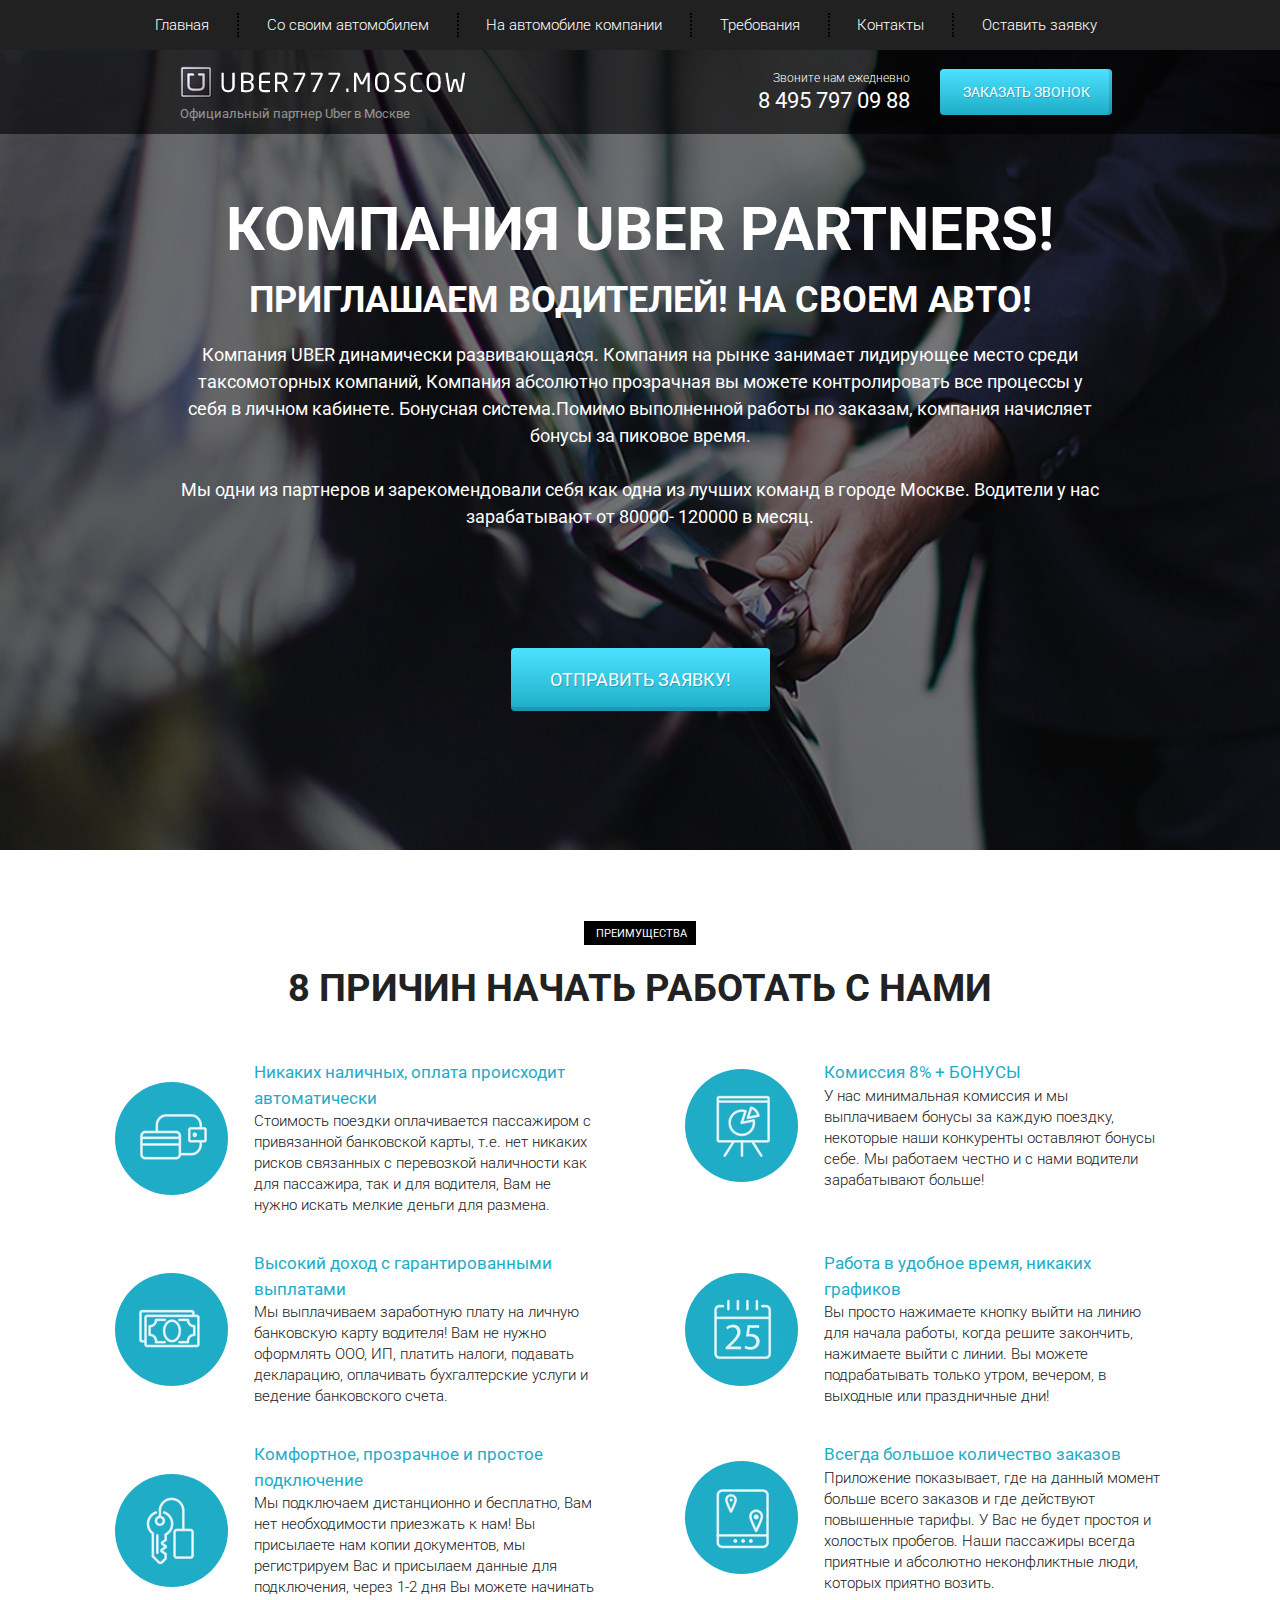
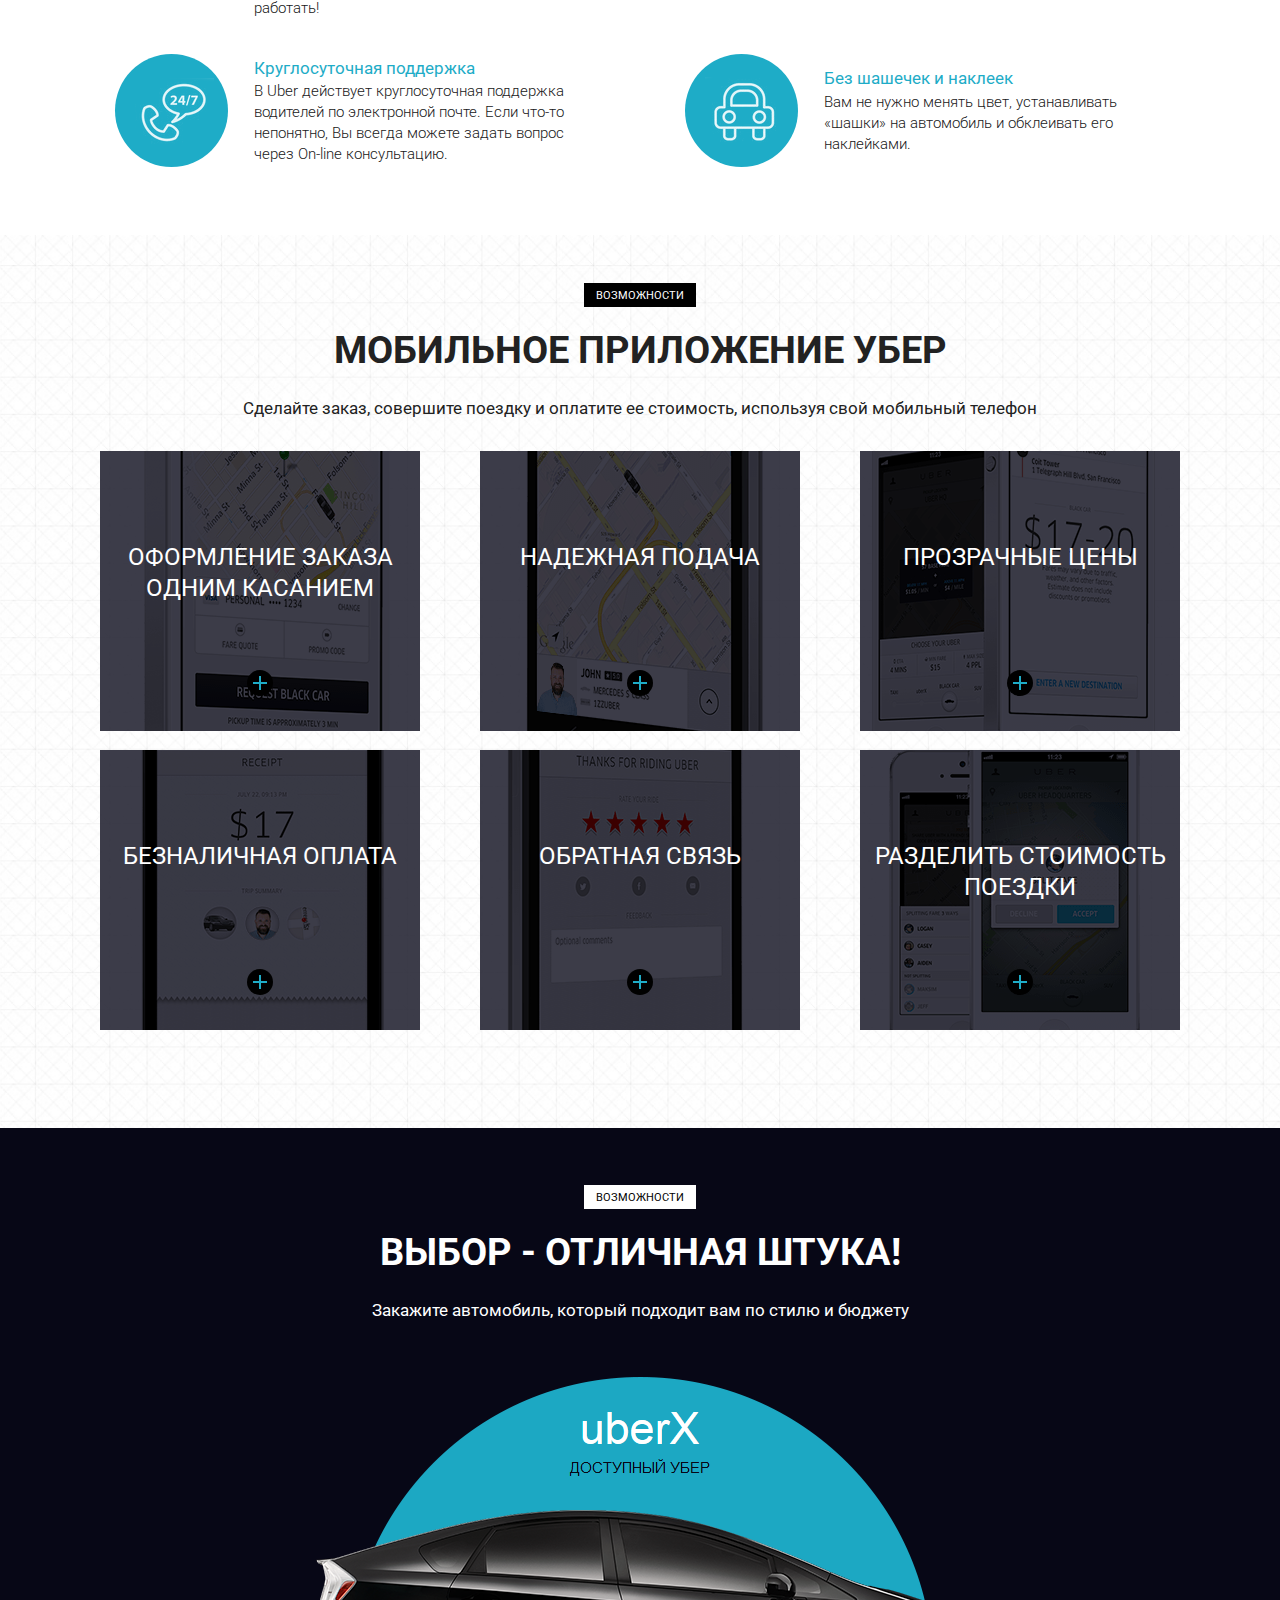
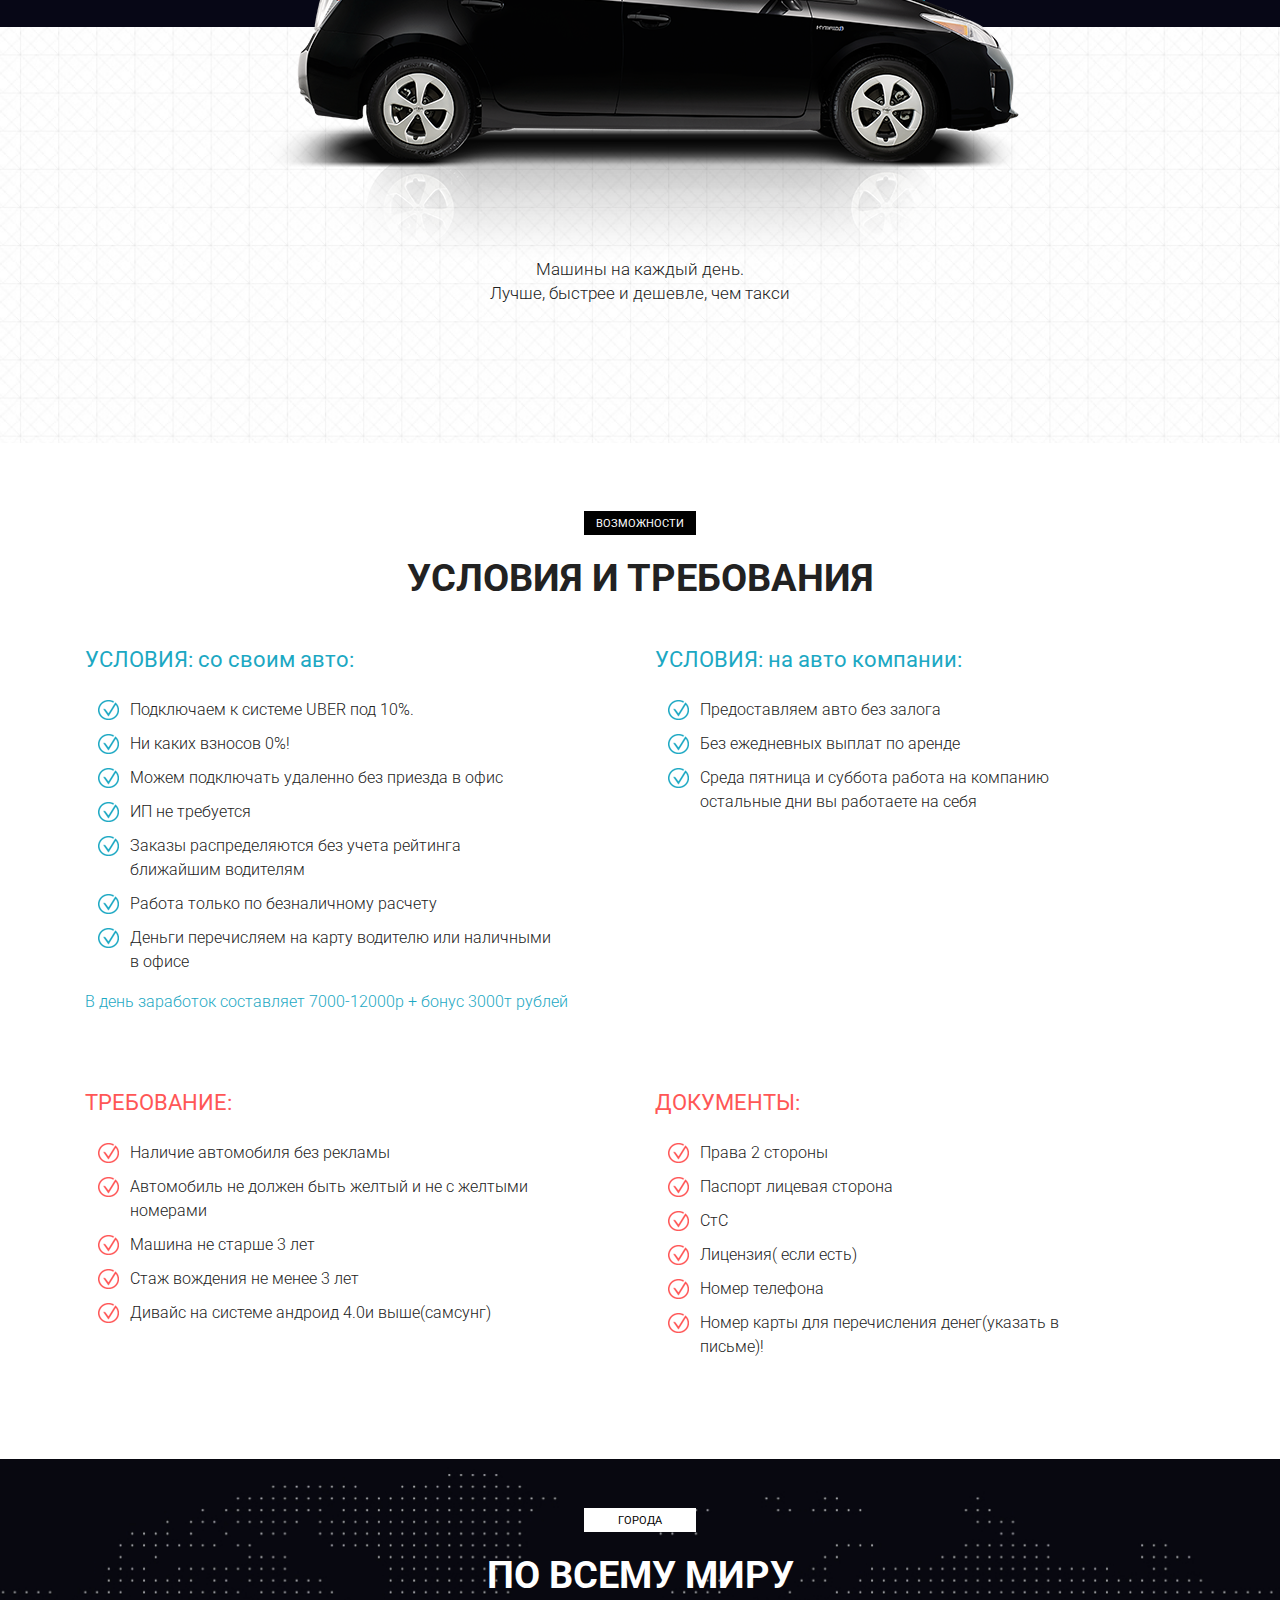
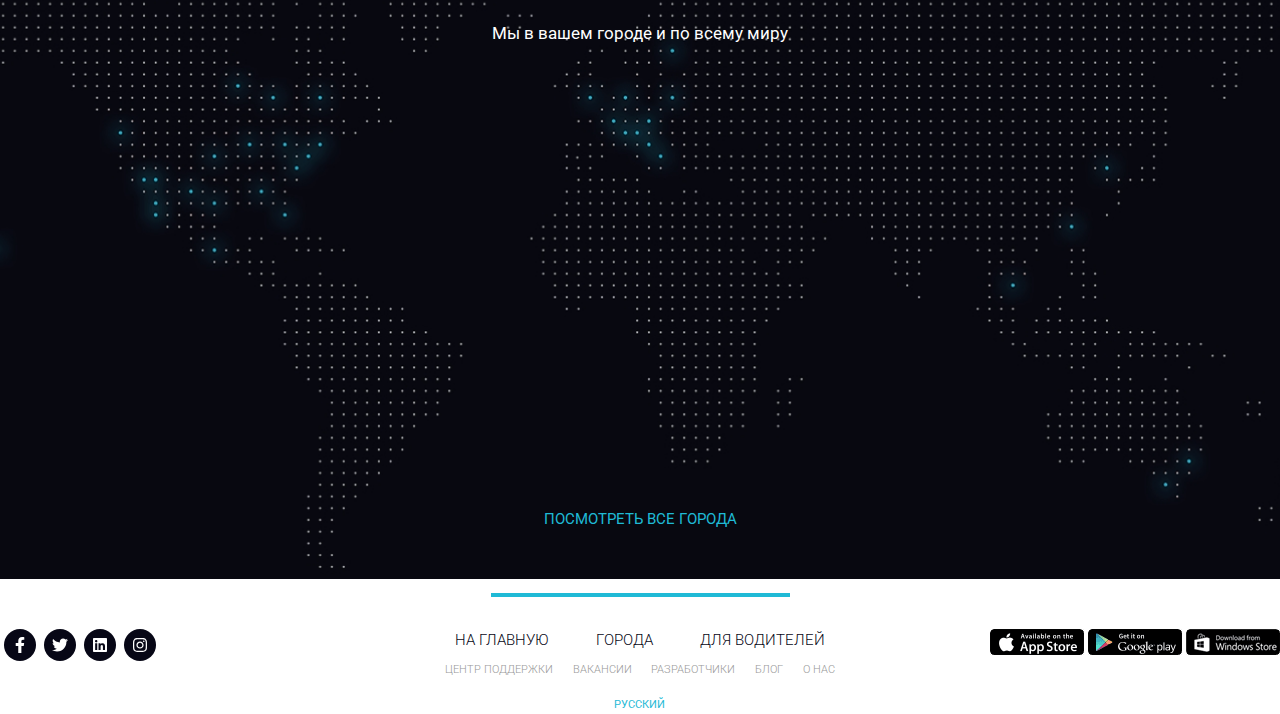
<file: uber/index.html>
<!DOCTYPE html>
<html lang="ru">
<head>
    <meta charset="UTF-8">
    <meta name="viewport" content="width=device-width, initial-scale=1.0">
    <meta http-equiv="X-UA-Compatible" content="ie=edge">
    <title>Document</title>
    <link href="https://fonts.googleapis.com/css2?family=Roboto:wght@300;400;700&display=swap" rel="stylesheet">
    <link rel="stylesheet" href="css/bootstrap-reboot.min.css">
    <link rel="stylesheet" href="css/bootstrap-grid.min.css">
    <link rel="stylesheet" href="css/style.min.css">
    <script src="js/all.js"></script>
</head>
<body>
    <header>
        <nav>
            <div class="container">
                <ul class="menu">
                    <li class="menu_item"><a href="#" class="menu_link">Главная</a></li>
                    <li class="menu_item"><a href="#" class="menu_link">Со своим автомобилем</a></li>
                    <li class="menu_item"><a href="#" class="menu_link">На автомобиле компании</a></li>
                    <li class="menu_item"><a href="#" class="menu_link">Требования</a></li>
                    <li class="menu_item"><a href="#" class="menu_link">Контакты</a></li>
                    <li class="menu_item"><a href="#" class="menu_link">Оставить заявку</a></li>
                </ul>
            </div>
            <div class="hamburger">
                <span></span>
                <span></span>
                <span></span>
            </div>
        </nav>
        <div class="subheader">
            <div class="container">
                <div class="row">
                    <div class="col-6 col-md-4 offset-md-1">
                        <a href="#" class="subheader_logo"><img src="img/logo.png" alt="logo"></a>
                        <div class="subheader_official">Официальный партнер Uber в Москве</div>
                    </div>
                    <div class="xs-hidden col-md-3 offset-md-1 col-xl-2 offset-xl-2">
                        <div class="subheader_call">Звоните нам ежедневно</div>
                        <a href="tel:+84957970988" class="subheader_phone">8 495 797 09 88</a>
                    </div>
                    <div class="col-6 col-md-3 col-lg-2">
                        <a href="tel:+84957970988" class="xs-visible subheader_phone">8 495 797 09 88</a>
                        <button class="subheader_btn">заказать звонок</button>
                    </div>
                </div>
            </div>
        </div>
    </header>

    <section class="promo">
        <div class="container">
            <div class="row">
                <div class="col-md-12 offset-md-0 col-lg-10 offset-lg-1">
                    <h1 class="promo_header">КОМПАНИЯ UBER PARTNERS!</h1>
                    <h2 class="promo_subheader">ПРИГЛАШАЕМ ВОДИТЕЛЕЙ! НА СВОЕМ АВТО!</h2>
                    <div class="promo_descr">
                        Компания UBER  динамически развивающаяся. Компания на рынке занимает лидирующее место среди
                        таксомоторных компаний, Компания абсолютно прозрачная вы можете контролировать все процессы у себя в личном кабинете. Бонуcная система.Помимо выполненной работы по заказам, компания начисляет бонусы за
                        пиковое время.
                        <br> <br>
                        Мы одни из партнеров и зарекомендовали себя как одна из лучших команд в городе Москве.  Водители у нас
                        зарабатывают от 80000- 120000 в месяц.
                    </div>
                    <button class="promo_btn">ОТПРАВИТЬ ЗАЯВКУ!</button>
                </div>
            </div>
        </div>
    </section>

    <section class="reasons">
        <div class="container">
            <div class="label">преимущества</div>
            <h2 class="title">8 причин начать работать с нами</h2>
            <div class="row">
                <div class="col-md-6">
                    <div class="reasons_block">
                        <div class="reasons_round">
                            <img src="icons/1.png" alt="" class="reasons_img">
                        </div>
                        <div class="reasons_descr">
                            <div class="reasons_subtitle">Никаких наличных, оплата происходит
                            автоматически</div>
                            <div class="reasons_text">
                                    Стоимость поездки оплачивается пассажиром с привязанной банковской карты, т.е. нет никаких рисков связанных с перевозкой наличности как для пассажира, так и для водителя, Вам не нужно искать мелкие деньги для размена.
                            </div>
                        </div>
                    </div>
                </div>
                <div class="col-md-6">
                    <div class="reasons_block">
                        <div class="reasons_round">
                            <img src="icons/2.png" alt="" class="reasons_img">
                        </div>
                        <div class="reasons_descr">
                            <div class="reasons_subtitle">Комиссия 8% + БОНУСЫ</div>
                            <div class="reasons_text">                    
                                У нас минимальная комиссия и мы выплачиваем бонусы за каждую поездку, некоторые наши конкуренты оставляют бонусы себе. Мы работаем честно и с нами водители зарабатывают больше!
                            </div>
                        </div>
                    </div>
                </div>
                <div class="col-md-6">
                    <div class="reasons_block">
                        <div class="reasons_round">
                            <img src="icons/3.png" alt="" class="reasons_img">
                        </div>
                        <div class="reasons_descr">
                            <div class="reasons_subtitle">Высокий доход с гарантированными
                            выплатами</div>
                            <div class="reasons_text">
                                Мы выплачиваем заработную плату на личную банковскую карту водителя! Вам не нужно оформлять ООО, ИП, платить налоги, подавать декларацию, оплачивать бухгалтерские услуги и ведение банковского счета.
                            </div>
                        </div>
                    </div>
                </div>
                <div class="col-md-6">
                    <div class="reasons_block">
                        <div class="reasons_round">
                            <img src="icons/4.png" alt="" class="reasons_img">
                        </div>
                        <div class="reasons_descr">
                            <div class="reasons_subtitle">Работа в удобное время, никаких
                            графиков</div>
                            <div class="reasons_text">
                                Вы просто нажимаете кнопку выйти на линию для начала работы, когда решите закончить, нажимаете выйти с линии. Вы можете подрабатывать только утром, вечером, в выходные или праздничные дни!
                            </div>
                        </div>
                    </div>
                </div>
                <div class="col-md-6">
                    <div class="reasons_block">
                        <div class="reasons_round">
                            <img src="icons/5.png" alt="" class="reasons_img">
                        </div>
                        <div class="reasons_descr">
                            <div class="reasons_subtitle">Комфортное, прозрачное и простое
                            подключение</div>
                            <div class="reasons_text">                            
                                Мы подключаем дистанционно и бесплатно, Вам нет необходимости приезжать к нам! Вы присылаете нам копии документов, мы регистрируем Вас и присылаем данные для подключения, через 1-2 дня Вы можете начинать работать!
                            </div>
                        </div>
                    </div>
                </div>
                <div class="col-md-6">
                    <div class="reasons_block">
                        <div class="reasons_round">
                            <img src="icons/6.png" alt="" class="reasons_img">
                        </div>
                        <div class="reasons_descr">
                            <div class="reasons_subtitle">Всегда большое количество заказов</div>
                            <div class="reasons_text">                              
                                Приложение показывает, где на данный момент больше всего заказов и где действуют повышенные тарифы. У Вас не будет простоя и холостых пробегов. Наши пассажиры всегда приятные и абсолютно неконфликтные люди, которых приятно возить.
                            </div>
                        </div>
                    </div>
                </div>
                <div class="col-md-6">
                    <div class="reasons_block">
                        <div class="reasons_round">
                            <img src="icons/7.png" alt="" class="reasons_img">
                        </div>
                        <div class="reasons_descr">
                            <div class="reasons_subtitle">Круглосуточная поддержка</div>
                            <div class="reasons_text">                               
                                В Uber действует круглосуточная поддержка водителей по электронной почте. Если что-то непонятно, Вы всегда можете задать вопрос через On-line консультацию.
                            </div>
                        </div>
                    </div>
                </div>
                <div class="col-md-6">
                    <div class="reasons_block">
                        <div class="reasons_round">
                            <img src="icons/8.png" alt="" class="reasons_img">
                        </div>
                        <div class="reasons_descr">
                            <div class="reasons_subtitle">Без шашечек и наклеек</div>
                            <div class="reasons_text">
                                Вам не нужно менять цвет, устанавливать «шашки» на автомобиль и обклеивать его наклейками.
                            </div>
                        </div>
                    </div>
                </div>
            </div>
        </div>
    </section>
    
    <section class="mobile">
        <div class="container">
            <div class="label">Возможности</div>
            <div class="title">мобильное приложение убер</div>
            <div class="subtitle">Сделайте заказ, совершите поездку и оплатите ее стоимость, используя свой мобильный телефон</div>
            <div class="row">
                <div class="col-md-4 col-lg-4">
                    <div class="mobile_item mobile_item_1">
                        <div class="mobile_item_subtitle">оформление заказа одним касанием</div>
                        <div class="mobile_item_plus"></div>
                    </div>
                </div>
                <div class="col-md-4 col-lg-4">
                    <div class="mobile_item mobile_item_2">
                        <div class="mobile_item_subtitle">надежная подача</div>
                        <div class="mobile_item_plus"></div>
                    </div>
                </div>
                <div class="col-md-4 col-lg-4">
                    <div class="mobile_item mobile_item_3">
                        <div class="mobile_item_subtitle">прозрачные цены</div>
                        <div class="mobile_item_plus"></div>
                    </div>
                </div>
                <div class="col-md-4">
                    <div class="mobile_item mobile_item_4">
                        <div class="mobile_item_subtitle">безналичная оплата</div>
                        <div class="mobile_item_plus"></div>
                    </div>
                </div>
                <div class="col-md-4">
                    <div class="mobile_item mobile_item_5">
                        <div class="mobile_item_subtitle">обратная связь</div>
                        <div class="mobile_item_plus"></div>
                    </div>
                </div>
                <div class="col-md-4">
                    <div class="mobile_item mobile_item_6">
                        <div class="mobile_item_subtitle">разделить стоимость поездки</div>
                        <div class="mobile_item_plus"></div>
                    </div>
                </div>
            </div>
        </div>
    </section>

    <section class="choose">
        <div class="container">
            <div class="black"></div>
            <div class="label label_white">Возможности</div>
            <div class="title title_white">Выбор - отличная штука!</div>
            <div class="subtitle subtitle_white">Закажите автомобиль, который подходит вам по стилю и бюджету</div>
            <img src="img/choose/car.png" alt="" class="choose_img">
            <div class="choose_subheader">
                Машины на каждый день. <br>
                Лучше, быстрее и дешевле, чем такси
            </div>    
        </div>
    </section>

    <section class="require">
        <div class="container">
            <div class="label">Возможности</div>
            <div class="title">условия и требования</div>
            <div class="row">
                <div class="col-md-6">
                    <div class="require_block">
                        <div class="require_title">УСЛОВИЯ: со своим авто:</div>
                        <ul class="require_list">
                            <li class="require_item">Подключаем к системе UBER  под 10%.</li>
                            <li class="require_item">Ни каких взносов  0%!</li>
                            <li class="require_item">Можем подключать удаленно без приезда в офис</li>
                            <li class="require_item">ИП не требуется</li>
                            <li class="require_item">Заказы распределяются без учета рейтинга ближайшим водителям</li>
                            <li class="require_item">Работа только по безналичному расчету</li>
                            <li class="require_item">Деньги перечисляем на карту водителю или наличными в офисе</li>
                        </ul>
                        <span class="require_subtitle"> В день заработок составляет 7000-12000р + бонус 3000т рублей</span>
                    </div>
                </div>
                <div class="col-md-6">
                    <div class="require_block">
                        <div class="require_title">УСЛОВИЯ: на авто компании:</div>
                        <ul class="require_list">
                            <li class="require_item">Предоставляем авто без залога</li>
                            <li class="require_item">Без ежедневных выплат по аренде</li>
                            <li class="require_item">Среда пятница и суббота работа на компанию остальные дни вы работаете на себя</li>
                        </ul>
                    </div>
                </div>
                <div class="col-md-6">
                    <div class="require_block mb-0 warning">
                        <div class="require_title">ТРЕБОВАНИЕ:</div>
                        <ul class="require_list">
                            <li class="require_item">Наличие автомобиля без рекламы</li>
                            <li class="require_item">Автомобиль не должен быть желтый и не с желтыми номерами</li>
                            <li class="require_item">Машина не старше 3 лет</li>
                            <li class="require_item">Стаж вождения не менее 3 лет</li>
                            <li class="require_item">Дивайс на системе андроид 4.0и выше(самсунг)</li>
                        </ul>
                    </div>
                </div>
                <div class="col-md-6">
                    <div class="require_block mb-0 warning">
                        <div class="require_title">ДОКУМЕНТЫ:</div>
                        <ul class="require_list">
                            <li class="require_item">Права 2 стороны</li>
                            <li class="require_item">Паспорт лицевая сторона</li>
                            <li class="require_item">СтС</li>
                            <li class="require_item">Лицензия( если есть)</li>
                            <li class="require_item">Номер телефона</li>
                            <li class="require_item">Номер карты для перечисления денег(указать в письме)!</li>
                        </ul>
                    </div>
                </div>
            </div>
        </div>
    </section>
    <section class="world">
        <div class="container">
            <div class="label label_white">города</div>
            <div class="title title_white">По всему миру</div>
            <div class="subtitle subtitle_white">Мы в вашем городе и по всему миру</div>
            <div class="show_label"><a href="">посмотреть все города</a></div>
        </div>
    </section>
    <footer class="footer">
        <div class="footer_divider"></div>
        <div class="footer_wrapper">
            <div>
                <div class="footer_social">
                    <a href="http://www.facebook.com" class="footer_social_item"><i class="fab fa-facebook-f"></i></a>
                    <a href="http://www.twitter.com" class="footer_social_item"><i class="fab fa-twitter"></i></a>
                    <a href="http://www.linkedin.com" class="footer_social_item"><i class="fab fa-linkedin"></i></a>
                    <a href="http://www.instagram.com" class="footer_social_item"><i class="fab fa-instagram"></i></a>
                </div>
            </div>
            <div>
                <div class="footer_links">
                    <div class="footer_links_main">
                        <a href="#" class="links_item">на главную</a>
                        <a href="#" class="links_item">города</a>
                        <a href="#" class="links_item">для водителей</a>
                    </div>
                    <div class="footer_links_sub">
                        <a href="#" class="sublinks_item">центр поддержки</a>
                        <a href="#" class="sublinks_item">вакансии</a>
                        <a href="#" class="sublinks_item">разработчики</a>
                        <a href="#" class="sublinks_item">блог</a>
                        <a href="#" class="sublinks_item">о нас</a>
                    </div>
                    <a href="#" class="footer_links_language">русский</a>
                </div>
            </div>
            <div>
                <div class="fotoer_download">
                    <a href="#" class="download_link"><img src="img/footer_download/app_store.png" alt="" class="download_img"></a>
                    <a href="#" class="download_link"><img src="img/footer_download/google_play.png" alt="" class="download_img"></a>
                    <a href="#" class="download_link"><img src="img/footer_download/windows_store.png" alt="" class="download_img"></a>
                </div>
            </div>
        </div>
    </footer>
    <script src="js/main.js"></script>
</body>
</html>
</file>
<file: dart/css/style.min.css>
@font-face{font-family:swiper-icons;src:url("data:application/font-woff;charset=utf-8;base64, [base64]//wADZ2x5ZgAAAywAAADMAAAD2MHtryVoZWFkAAABbAAAADAAAAA2E2+eoWhoZWEAAAGcAAAAHwAAACQC9gDzaG10eAAAAigAAAAZAAAArgJkABFsb2NhAAAC0AAAAFoAAABaFQAUGG1heHAAAAG8AAAAHwAAACAAcABAbmFtZQAAA/gAAAE5AAACXvFdBwlwb3N0AAAFNAAAAGIAAACE5s74hXjaY2BkYGAAYpf5Hu/j+W2+MnAzMYDAzaX6QjD6/4//Bxj5GA8AuRwMYGkAPywL13jaY2BkYGA88P8Agx4j+/8fQDYfA1AEBWgDAIB2BOoAeNpjYGRgYNBh4GdgYgABEMnIABJzYNADCQAACWgAsQB42mNgYfzCOIGBlYGB0YcxjYGBwR1Kf2WQZGhhYGBiYGVmgAFGBiQQkOaawtDAoMBQxXjg/wEGPcYDDA4wNUA2CCgwsAAAO4EL6gAAeNpj2M0gyAACqxgGNWBkZ2D4/wMA+xkDdgAAAHjaY2BgYGaAYBkGRgYQiAHyGMF8FgYHIM3DwMHABGQrMOgyWDLEM1T9/w8UBfEMgLzE////P/5//f/V/xv+r4eaAAeMbAxwIUYmIMHEgKYAYjUcsDAwsLKxc3BycfPw8jEQA/[base64]/uznmfPFBNODM2K7MTQ45YEAZqGP81AmGGcF3iPqOop0r1SPTaTbVkfUe4HXj97wYE+yNwWYxwWu4v1ugWHgo3S1XdZEVqWM7ET0cfnLGxWfkgR42o2PvWrDMBSFj/IHLaF0zKjRgdiVMwScNRAoWUoH78Y2icB/yIY09An6AH2Bdu/UB+yxopYshQiEvnvu0dURgDt8QeC8PDw7Fpji3fEA4z/PEJ6YOB5hKh4dj3EvXhxPqH/SKUY3rJ7srZ4FZnh1PMAtPhwP6fl2PMJMPDgeQ4rY8YT6Gzao0eAEA409DuggmTnFnOcSCiEiLMgxCiTI6Cq5DZUd3Qmp10vO0LaLTd2cjN4fOumlc7lUYbSQcZFkutRG7g6JKZKy0RmdLY680CDnEJ+UMkpFFe1RN7nxdVpXrC4aTtnaurOnYercZg2YVmLN/d/gczfEimrE/fs/bOuq29Zmn8tloORaXgZgGa78yO9/cnXm2BpaGvq25Dv9S4E9+5SIc9PqupJKhYFSSl47+Qcr1mYNAAAAeNptw0cKwkAAAMDZJA8Q7OUJvkLsPfZ6zFVERPy8qHh2YER+3i/BP83vIBLLySsoKimrqKqpa2hp6+jq6RsYGhmbmJqZSy0sraxtbO3sHRydnEMU4uR6yx7JJXveP7WrDycAAAAAAAH//wACeNpjYGRgYOABYhkgZgJCZgZNBkYGLQZtIJsFLMYAAAw3ALgAeNolizEKgDAQBCchRbC2sFER0YD6qVQiBCv/H9ezGI6Z5XBAw8CBK/m5iQQVauVbXLnOrMZv2oLdKFa8Pjuru2hJzGabmOSLzNMzvutpB3N42mNgZGBg4GKQYzBhYMxJLMlj4GBgAYow/P/PAJJhLM6sSoWKfWCAAwDAjgbRAAB42mNgYGBkAIIbCZo5IPrmUn0hGA0AO8EFTQAA") format("woff");font-weight:400;font-style:normal}:root{--swiper-theme-color:#007aff}.swiper-container{margin-left:auto;margin-right:auto;position:relative;overflow:hidden;list-style:none;padding:0;z-index:1}.swiper-container-vertical>.swiper-wrapper{-webkit-box-orient:vertical;-webkit-box-direction:normal;-ms-flex-direction:column;flex-direction:column}.swiper-wrapper{position:relative;width:100%;height:100%;z-index:1;display:-webkit-box;display:-ms-flexbox;display:flex;-webkit-transition-property:-webkit-transform;transition-property:-webkit-transform;-o-transition-property:transform;transition-property:transform;transition-property:transform,-webkit-transform;-webkit-box-sizing:content-box;box-sizing:content-box}.swiper-container-android .swiper-slide,.swiper-wrapper{-webkit-transform:translate3d(0,0,0);transform:translate3d(0,0,0)}.swiper-container-multirow>.swiper-wrapper{-ms-flex-wrap:wrap;flex-wrap:wrap}.swiper-container-multirow-column>.swiper-wrapper{-ms-flex-wrap:wrap;flex-wrap:wrap;-webkit-box-orient:vertical;-webkit-box-direction:normal;-ms-flex-direction:column;flex-direction:column}.swiper-container-free-mode>.swiper-wrapper{-webkit-transition-timing-function:ease-out;-o-transition-timing-function:ease-out;transition-timing-function:ease-out;margin:0 auto}.swiper-container-pointer-events{-ms-touch-action:pan-y;touch-action:pan-y}.swiper-container-pointer-events.swiper-container-vertical{-ms-touch-action:pan-x;touch-action:pan-x}.swiper-slide{-ms-flex-negative:0;flex-shrink:0;width:100%;height:100%;position:relative;-webkit-transition-property:-webkit-transform;transition-property:-webkit-transform;-o-transition-property:transform;transition-property:transform;transition-property:transform,-webkit-transform}.swiper-slide-invisible-blank{visibility:hidden}.swiper-container-autoheight,.swiper-container-autoheight .swiper-slide{height:auto}.swiper-container-autoheight .swiper-wrapper{-webkit-box-align:start;-ms-flex-align:start;align-items:flex-start;-webkit-transition-property:height,-webkit-transform;transition-property:height,-webkit-transform;-o-transition-property:transform,height;transition-property:transform,height;transition-property:transform,height,-webkit-transform}.swiper-container-3d{-webkit-perspective:1200px;perspective:1200px}.swiper-container-3d .swiper-cube-shadow,.swiper-container-3d .swiper-slide,.swiper-container-3d .swiper-slide-shadow-bottom,.swiper-container-3d .swiper-slide-shadow-left,.swiper-container-3d .swiper-slide-shadow-right,.swiper-container-3d .swiper-slide-shadow-top,.swiper-container-3d .swiper-wrapper{-webkit-transform-style:preserve-3d;transform-style:preserve-3d}.swiper-container-3d .swiper-slide-shadow-bottom,.swiper-container-3d .swiper-slide-shadow-left,.swiper-container-3d .swiper-slide-shadow-right,.swiper-container-3d .swiper-slide-shadow-top{position:absolute;left:0;top:0;width:100%;height:100%;pointer-events:none;z-index:10}.swiper-container-3d .swiper-slide-shadow-left{background-image:-webkit-gradient(linear,right top,left top,from(rgba(0,0,0,.5)),to(rgba(0,0,0,0)));background-image:-o-linear-gradient(right,rgba(0,0,0,.5),rgba(0,0,0,0));background-image:linear-gradient(to left,rgba(0,0,0,.5),rgba(0,0,0,0))}.swiper-container-3d .swiper-slide-shadow-right{background-image:-webkit-gradient(linear,left top,right top,from(rgba(0,0,0,.5)),to(rgba(0,0,0,0)));background-image:-o-linear-gradient(left,rgba(0,0,0,.5),rgba(0,0,0,0));background-image:linear-gradient(to right,rgba(0,0,0,.5),rgba(0,0,0,0))}.swiper-container-3d .swiper-slide-shadow-top{background-image:-webkit-gradient(linear,left bottom,left top,from(rgba(0,0,0,.5)),to(rgba(0,0,0,0)));background-image:-o-linear-gradient(bottom,rgba(0,0,0,.5),rgba(0,0,0,0));background-image:linear-gradient(to top,rgba(0,0,0,.5),rgba(0,0,0,0))}.swiper-container-3d .swiper-slide-shadow-bottom{background-image:-webkit-gradient(linear,left top,left bottom,from(rgba(0,0,0,.5)),to(rgba(0,0,0,0)));background-image:-o-linear-gradient(top,rgba(0,0,0,.5),rgba(0,0,0,0));background-image:linear-gradient(to bottom,rgba(0,0,0,.5),rgba(0,0,0,0))}.swiper-container-css-mode>.swiper-wrapper{overflow:auto;scrollbar-width:none;-ms-overflow-style:none}.swiper-container-css-mode>.swiper-wrapper::-webkit-scrollbar{display:none}.swiper-container-css-mode>.swiper-wrapper>.swiper-slide{scroll-snap-align:start start}.swiper-container-horizontal.swiper-container-css-mode>.swiper-wrapper{-ms-scroll-snap-type:x mandatory;scroll-snap-type:x mandatory}.swiper-container-vertical.swiper-container-css-mode>.swiper-wrapper{-ms-scroll-snap-type:y mandatory;scroll-snap-type:y mandatory}@font-face{font-family:icomoon;src:url(../fonts/icomoon.woff2) format("woff2"),url(../fonts/icomoon.woff) format("woff");font-weight:400;font-style:normal;font-display:block}[class*=" icon-"],[class^=icon-]{font-family:icomoon!important;speak:never;font-style:normal;font-weight:400;font-variant:normal;text-transform:none;line-height:1;-webkit-font-smoothing:antialiased;-moz-osx-font-smoothing:grayscale}.icon-checkmark:before{content:"\e910"}.icon-dribbble:before{content:"\e900"}.icon-brand:before{content:"\e900"}.icon-social:before{content:"\e900"}.icon-linkedin:before{content:"\e901"}.icon-brand1:before{content:"\e901"}.icon-social1:before{content:"\e901"}.icon-twitter:before{content:"\e902"}.icon-brand2:before{content:"\e902"}.icon-tweet:before{content:"\e902"}.icon-social2:before{content:"\e902"}.icon-facebook:before{content:"\e903"}.icon-brand3:before{content:"\e903"}.icon-show_chart:before{content:"\e90f"}.icon-social3:before{content:"\e903"}.icon-facebook1:before{content:"\e904"}.icon-brand4:before{content:"\e904"}.icon-social4:before{content:"\e904"}.icon-email:before{content:"\e905"}.icon-rss_feed:before{content:"\e906"}.icon-keyboard_arrow_down:before{content:"\e907"}.icon-keyboard_arrow_up:before{content:"\e908"}.icon-arrow_drop_down:before{content:"\e909"}.icon-settings:before{content:"\e90a"}.icon-people_alt:before{content:"\e90b"}.icon-person:before{content:"\e90c"}.icon-file_download:before{content:"\e90d"}.icon-get_app:before{content:"\e90d"}.icon-business:before{content:"\e90e"}.icon-domain:before{content:"\e90e"}.rub::after{content:"\20BD"}.dollar::after{content:"\0024"}.euro::after{content:"\20AC"}.hryvna::after{content:"\20B4"}.btn{text-transform:uppercase;color:#fff;width:150px;height:55px;border:none;border-radius:5px;-webkit-transition:all .25s ease 0s;-o-transition:all .25s ease 0s;transition:all .25s ease 0s;font-size:15px;font-weight:700}.btn:hover{cursor:pointer}.btn-black{background-color:#061e37;width:155px;color:#fff;margin-right:30px}.btn-white{color:#061e37;background-color:#fff;width:160px}.btn-green{background-color:#1de9b6}.header{background:url(../img/bg.jpg) 0 0/cover no-repeat;padding-top:51px}.header .top-header{z-index:10;position:fixed;top:0;width:100%;background:-webkit-gradient(linear,left top,right top,from(#1ceabe),to(#0bb4bd));background:-o-linear-gradient(left,#1ceabe 0,#0bb4bd 100%);background:linear-gradient(90deg,#1ceabe 0,#0bb4bd 100%)}.header .top-header__row{display:-webkit-box;display:-ms-flexbox;display:flex;-webkit-box-pack:justify;-ms-flex-pack:justify;justify-content:space-between;-webkit-box-align:center;-ms-flex-align:center;align-items:center;overflow:auto}.header .top-header__column{-webkit-box-flex:0;-ms-flex:0 1 33.333%;flex:0 1 33.333%;display:-webkit-box;display:-ms-flexbox;display:flex;-webkit-box-align:center;-ms-flex-align:center;align-items:center}.header .top-header__column:nth-child(3){-webkit-box-pack:end;-ms-flex-pack:end;justify-content:flex-end}.header .top-header__btn{width:80px;height:25px;border:1px solid #fff;border-radius:1px;color:#fff;font-size:12px;font-weight:400;background:0 0;-webkit-transition:.2s all ease;-o-transition:.2s all ease;transition:.2s all ease}.header .top-header__btn:hover{background-color:#fff;color:#000;cursor:pointer}.menu{margin-right:10px}.menu__list{display:-webkit-box;display:-ms-flexbox;display:flex}.menu__list li{list-style-type:none;margin-right:49px}.menu__list li:last-child{margin-right:0}.menu__link{text-decoration:none;color:#fff;-webkit-transition:.2s all ease;-o-transition:.2s all ease;transition:.2s all ease;font-weight:600;font-size:15px}.menu__icon{display:none}.main-header__row{display:-webkit-box;display:-ms-flexbox;display:flex;-webkit-box-pack:justify;-ms-flex-pack:justify;justify-content:space-between;padding:168px 0 185px 0}.main-header__column{-webkit-box-flex:0;-ms-flex:0 1 50%;flex:0 1 50%}.main-header__descr{width:580px}.main-header__title{text-transform:uppercase;color:#fff;font-size:55px;font-weight:800;margin:0 0 28px 0}.main-header__text{font-size:18px;font-weight:400;color:#fff;line-height:36px;margin-bottom:40px}.main-header__btn{font-size:15px;text-transform:uppercase;-webkit-box-shadow:0 4px 8px #000;box-shadow:0 4px 8px #000;height:55px;border:none;border-radius:5px;-webkit-transition:all .25s ease 0s;-o-transition:all .25s ease 0s;transition:all .25s ease 0s}.main-header__video{display:-webkit-box;display:-ms-flexbox;display:flex;-webkit-box-pack:end;-ms-flex-pack:end;justify-content:end}.main-header__video video{width:600px;height:320px;background:transparent url(../img/video-bg.jpg) 0 0/cover no-repeat}.easy-tool{padding:100px 0}.easy-tool__descr{display:-webkit-box;display:-ms-flexbox;display:flex;-webkit-box-orient:vertical;-webkit-box-direction:normal;-ms-flex-direction:column;flex-direction:column;-webkit-box-pack:center;-ms-flex-pack:center;justify-content:center;-webkit-box-align:center;-ms-flex-align:center;align-items:center}.easy-tool__title{margin-bottom:15px}.easy-tool__subtitle{font-size:25px;font-weight:600;color:#b0bec5}.easy-tool__row{display:-webkit-box;display:-ms-flexbox;display:flex;-webkit-box-pack:justify;-ms-flex-pack:justify;justify-content:space-between;-webkit-box-align:start;-ms-flex-align:start;align-items:flex-start;-webkit-box-flex:0;-ms-flex:0 1 33.333%;flex:0 1 33.333%;margin-top:100px;margin-bottom:78px}.easy-tool__item{display:-webkit-box;display:-ms-flexbox;display:flex;-webkit-box-orient:vertical;-webkit-box-direction:normal;-ms-flex-direction:column;flex-direction:column;-webkit-box-pack:center;-ms-flex-pack:center;justify-content:center;-webkit-box-align:center;-ms-flex-align:center;align-items:center;text-align:center;max-width:345px;margin:0 15px}.easy-tool__btn{display:block;margin:0 auto}.item-tool__img{margin-bottom:40px}.item-tool__text{font-weight:400;font-size:15px;color:#b0bec5}.item-tool__title{font-weight:600;font-size:20px;color:#061e37;margin-bottom:20px}.footer{background-color:#061e37;padding:100px 0}.footer__row{display:-webkit-box;display:-ms-flexbox;display:flex;-webkit-box-pack:justify;-ms-flex-pack:justify;justify-content:space-between;-webkit-box-align:center;-ms-flex-align:center;align-items:center}.footer__logo{margin-bottom:52px}.footer__links{padding:0;display:-webkit-box;display:-ms-flexbox;display:flex;list-style-type:none}.footer__link{color:#fff;text-decoration:none;margin-right:15px}.sci{display:-webkit-box;display:-ms-flexbox;display:flex}.sci__link{color:#384b5f;text-decoration:none;margin-left:20px;-webkit-transition:all .25s ease 0s;-o-transition:all .25s ease 0s;transition:all .25s ease 0s;font-size:20px}.sci__link:hover{-webkit-transform:scale(.8);-ms-transform:scale(.8);transform:scale(.8)}.services{padding:100px 0}.services__descr{display:-webkit-box;display:-ms-flexbox;display:flex;-webkit-box-align:center;-ms-flex-align:center;align-items:center;-webkit-box-pack:center;-ms-flex-pack:center;justify-content:center;-webkit-box-orient:vertical;-webkit-box-direction:normal;-ms-flex-direction:column;flex-direction:column}.accordion-services{display:-webkit-box;display:-ms-flexbox;display:flex;-webkit-box-orient:vertical;-webkit-box-direction:normal;-ms-flex-direction:column;flex-direction:column;-webkit-box-align:center;-ms-flex-align:center;align-items:center;-webkit-box-pack:center;-ms-flex-pack:center;justify-content:center;margin-top:51px}.accordion-services__item{width:100%;position:relative;margin:10px 0;-webkit-box-shadow:0 2px 6px #b0bec5;box-shadow:0 2px 6px #b0bec5;border-radius:4px;max-width:800px}.accordion-services__label{position:relative;padding:13.5px;cursor:pointer;text-transform:uppercase;font-weight:700;font-size:15px}.accordion-services__label span{margin-right:25px;font-size:20px}.accordion-services__label .icon-arrow_drop_down{position:absolute;right:20px;top:50%;-webkit-transform:translateY(-50%);-ms-transform:translateY(-50%);transform:translateY(-50%);font-size:1.5em;-webkit-transition:all .5s ease 0s;-o-transition:all .5s ease 0s;transition:all .5s ease 0s;margin:0}.accordion-services__label._active .icon-arrow_drop_down{-webkit-transform:rotate(-180deg) translate(0,50%);-ms-transform:rotate(-180deg) translate(0,50%);transform:rotate(-180deg) translate(0,50%)}.accordion-services__content{position:relative;max-height:0;overflow:hidden;-webkit-transition:all .8s ease 0s;-o-transition:all .8s ease 0s;transition:all .8s ease 0s;display:-webkit-box;display:-ms-flexbox;display:flex;-webkit-box-pack:justify;-ms-flex-pack:justify;justify-content:space-between;-webkit-box-align:center;-ms-flex-align:center;align-items:center;padding:0 33px 0 25px}.accordion-services__content._show{max-height:220px;padding:10.5px 33px 24px 25px}.accordion-services__img{margin:0 25px 0 0}.accordion-services__text{font-size:15px;font-weight:400}.info__row{display:-webkit-box;display:-ms-flexbox;display:flex;-webkit-box-pack:center;-ms-flex-pack:center;justify-content:center;-webkit-box-align:center;-ms-flex-align:center;align-items:center}.info__column{display:-webkit-box;display:-ms-flexbox;display:flex;-webkit-box-align:center;-ms-flex-align:center;align-items:center;-webkit-box-pack:center;-ms-flex-pack:center;justify-content:center;-webkit-box-flex:0;-ms-flex:0 1 25%;flex:0 1 25%;height:150px}.info__column.blue{background-color:#80d8ff;color:#80d8ff}.info__column.dark-blue{background-color:#82b1ff;color:#82b1ff}.info__column.purple{background-color:#b388ff;color:#b388ff}.info__column.pink{background-color:#ea80fc;color:#ea80fc}.info__logo{background-color:#fff;width:60px;height:60px;border-radius:50%;display:-webkit-inline-box;display:-ms-inline-flexbox;display:inline-flex;-webkit-box-align:center;-ms-flex-align:center;align-items:center;-webkit-box-pack:center;-ms-flex-pack:center;justify-content:center;margin-right:25px}.info__title{color:#fff;font-weight:800;font-size:20px}.about-us{background:url(../img/about-us-bg.jpg) 0 0/cover no-repeat;height:570px}.about__row{display:-webkit-box;display:-ms-flexbox;display:flex;-webkit-box-pack:justify;-ms-flex-pack:justify;justify-content:space-between;-webkit-box-align:center;-ms-flex-align:center;align-items:center;padding:40px 0}.about__column{-webkit-box-flex:0;-ms-flex:0 1 50%;flex:0 1 50%}.about__column:nth-child(2){margin-left:30px}.about__descr{max-width:515px;display:-webkit-box;display:-ms-flexbox;display:flex;-webkit-box-orient:vertical;-webkit-box-direction:normal;-ms-flex-direction:column;flex-direction:column;-webkit-box-pack:start;-ms-flex-pack:start;justify-content:flex-start}.about__title{color:#fff}.about__text{margin-bottom:80px}.carousel{position:relative;height:485px}.carousel__arrow{z-index:5;color:#fff;font-size:45px;position:absolute;left:50%;-webkit-transform:translate(-50%,0);-ms-transform:translate(-50%,0);transform:translate(-50%,0)}.carousel__arrow:hover{cursor:pointer}.carousel__arrow-up{top:-5px}.carousel__arrow-down{bottom:5px}.carousel__wrapper{position:relative;height:100%;overflow:hidden;max-width:100%}.carousel__item{position:absolute;display:-webkit-box;display:-ms-flexbox;display:flex;-webkit-box-pack:justify;-ms-flex-pack:justify;justify-content:space-between;-webkit-box-align:center;-ms-flex-align:center;align-items:center;height:170px;max-width:760px;width:100%;right:0;-webkit-transform:translateY(0);-ms-transform:translateY(0);transform:translateY(0);-webkit-transition:.6s;-o-transition:.6s;transition:.6s}.carousel__item:nth-child(1){-webkit-transform:translateY(-400px);-ms-transform:translateY(-400px);transform:translateY(-400px)}.carousel__item:nth-child(2){-webkit-transform:translateY(-240px);-ms-transform:translateY(-240px);transform:translateY(-240px)}.carousel__item:nth-child(3){-webkit-transform:translateY(60px);-ms-transform:translateY(60px);transform:translateY(60px)}.carousel__item:nth-child(4){-webkit-transform:translateY(240px);-ms-transform:translateY(240px);transform:translateY(240px)}.carousel__img{margin-right:50px}.carousel__descr{width:100%;height:160px;background-color:#fff;padding:22px 0 0 34px;border-radius:4px}.carousel__title{font-size:18px;font-weight:700;margin-bottom:20px}.carousel__text{font-weight:400;font-style:italic;color:#b0bec5;line-height:24px;overflow:hidden}.team{padding:100px 0}.team__descr{display:-webkit-box;display:-ms-flexbox;display:flex;-webkit-box-orient:vertical;-webkit-box-direction:normal;-ms-flex-direction:column;flex-direction:column;-webkit-box-align:center;-ms-flex-align:center;align-items:center;-webkit-box-pack:center;-ms-flex-pack:center;justify-content:center;margin-bottom:80px}.slider{margin:0 auto;max-width:705px}.slider__item{position:relative;min-height:420px}.slider__img{display:block;margin:0 auto 40px}.slider__descr{text-align:center;display:none}.slider__title{color:#061e37;font-weight:700;font-size:18px;margin-bottom:20px}.slider__text{color:#b0bec5;font-size:15px;font-weight:400;line-height:20px}.slider__sci{display:-webkit-box;display:-ms-flexbox;display:flex;-webkit-box-align:center;-ms-flex-align:center;align-items:center;-webkit-box-pack:justify;-ms-flex-pack:justify;justify-content:space-between;width:150px;margin:25px auto 0}.slider__link{text-decoration:none;color:#90a4ae;font-size:20px;-webkit-transition:all .25s ease 0s;-o-transition:all .25s ease 0s;transition:all .25s ease 0s}.slider__link:hover{color:#606f77}.swiper-slide{opacity:.5}.swiper-slide-active .slider__descr{display:block;width:645px;position:absolute;top:55%;left:50%;-webkit-transform:translateX(-50%);-ms-transform:translateX(-50%);transform:translateX(-50%)}.swiper-slide-active.swiper-slide{opacity:1}.swiper-slide-active .slider__descr{display:block}.swiper-slide-active .slider__img{border:20px solid #fff;border-radius:50%;-webkit-box-shadow:0 4px 1px #b0bec5;box-shadow:0 4px 1px #b0bec5;-webkit-transition:border .5s ease 0s,-webkit-box-shadow;transition:border .5s ease 0s,-webkit-box-shadow;-o-transition:box-shadow,border .5s ease 0s;transition:box-shadow,border .5s ease 0s;transition:box-shadow,border .5s ease 0s,-webkit-box-shadow}.form{padding:50px 0 100px;background-color:#fafafa;display:-webkit-box;display:-ms-flexbox;display:flex;-webkit-box-pack:center;-ms-flex-pack:center;justify-content:center;-webkit-box-align:center;-ms-flex-align:center;align-items:center}.form__descr{display:-webkit-box;display:-ms-flexbox;display:flex;-webkit-box-orient:vertical;-webkit-box-direction:normal;-ms-flex-direction:column;flex-direction:column;-webkit-box-align:center;-ms-flex-align:center;align-items:center;-webkit-box-pack:center;-ms-flex-pack:center;justify-content:center;margin-bottom:42px}.form .sub-text{color:#061e37}.form__contact{display:-webkit-box;display:-ms-flexbox;display:flex;-webkit-box-orient:vertical;-webkit-box-direction:normal;-ms-flex-direction:column;flex-direction:column;-webkit-box-align:center;-ms-flex-align:center;align-items:center;-webkit-box-pack:center;-ms-flex-pack:center;justify-content:center;max-width:600px}.form__row{display:-webkit-box;display:-ms-flexbox;display:flex;-webkit-box-pack:justify;-ms-flex-pack:justify;justify-content:space-between;-webkit-box-align:center;-ms-flex-align:center;align-items:center;-ms-flex-wrap:wrap;flex-wrap:wrap;width:100%;margin:10px 0}.form__input-wrapper{display:-webkit-box;display:-ms-flexbox;display:flex;-webkit-box-orient:vertical;-webkit-box-direction:normal;-ms-flex-direction:column;flex-direction:column;-webkit-box-align:center;-ms-flex-align:center;align-items:center}.form textarea,.form__input{width:274px;height:50px;border-radius:4px;border:1px solid #061e37;text-indent:19px}.form textarea textarea::-webkit-input-placeholder,.form textarea::-webkit-input-placeholder,.form__input textarea::-webkit-input-placeholder,.form__input::-webkit-input-placeholder{color:#061e37;opacity:1;font-weight:500;font-size:14px;font-family:Raleway}.form textarea textarea::-moz-placeholder,.form textarea::-moz-placeholder,.form__input textarea::-moz-placeholder,.form__input::-moz-placeholder{color:#061e37;opacity:1;font-weight:500;font-size:14px;font-family:Raleway}.form textarea textarea:-ms-input-placeholder,.form textarea:-ms-input-placeholder,.form__input textarea:-ms-input-placeholder,.form__input:-ms-input-placeholder{color:#061e37;opacity:1;font-weight:500;font-size:14px;font-family:Raleway}.form textarea textarea::-ms-input-placeholder,.form textarea::-ms-input-placeholder,.form__input textarea::-ms-input-placeholder,.form__input::-ms-input-placeholder{color:#061e37;opacity:1;font-weight:500;font-size:14px;font-family:Raleway}.form textarea textarea::placeholder,.form textarea::placeholder,.form__input textarea::placeholder,.form__input::placeholder{color:#061e37;opacity:1;font-weight:500;font-size:14px;font-family:Raleway}.form textarea:focus::-webkit-input-placeholder,.form__input:focus::-webkit-input-placeholder{color:transparent}.form textarea:focus::-moz-placeholder,.form__input:focus::-moz-placeholder{color:transparent}.form textarea:focus:-moz-placeholder,.form__input:focus:-moz-placeholder{color:transparent}.form textarea:focus:-ms-input-placeholder,.form__input:focus:-ms-input-placeholder{color:transparent}.form textarea{width:600px;height:150px;resize:none;padding:15px 0 0 0}.form__submit{width:100%;display:-webkit-box;display:-ms-flexbox;display:flex;-webkit-box-pack:justify;-ms-flex-pack:justify;justify-content:space-between;-webkit-box-align:center;-ms-flex-align:center;align-items:center;margin-top:20px}.checkbox{position:relative}.checkbox input[type=checkbox]{display:none}.checkbox input[type=checkbox]:checked+span::before{content:url(../img/checkmark_.svg);position:absolute;top:3px;left:2px}.checkbox__text{font-size:15px;font-weight:500;color:#061e37}.checkbox__text span::before{content:"";width:10px;height:10px;display:-webkit-inline-box;display:-ms-inline-flexbox;display:inline-flex;margin:0 10px 0 0;left:0;border:3px solid #061e37;border-radius:4px;text-align:center;-webkit-transition:all .2s ease 0s;-o-transition:all .2s ease 0s;transition:all .2s ease 0s}.error{color:red;font-size:14px}*{-webkit-box-sizing:border-box;box-sizing:border-box}h1,h2,h3{margin:0}body{margin:0;padding:0;font-family:Raleway;-webkit-box-sizing:border-box;box-sizing:border-box}body._lock{overflow:hidden}h2{font-size:45px;font-weight:600;color:#061e37}.container{max-width:1470px;margin:0 auto;padding:0 15px}.sub-text{font-size:15px;font-weight:400;margin-top:30px;color:#b0bec5;max-width:556px;text-align:center}.sub-text_white{color:#fff;text-align:left;line-height:24px}@media screen and (min-width:991.99px){.btn:hover{-webkit-box-shadow:0 8px 12px #09f;box-shadow:0 8px 12px #09f;cursor:pointer}.btn:active{-webkit-box-shadow:0 8px 12px #09f;box-shadow:0 8px 12px #09f}.menu__link:hover{color:#061e37}}@media screen and (max-width:1199.99px){.main-header__descr{width:550px;margin-right:30px}.main-header__title{font-size:45px}.main-header__video video{width:400px}.main-header__btn{width:150px}.main-header .btn-black{margin:0}.about__column{-webkit-box-flex:0;-ms-flex:0 1 40%;flex:0 1 40%}.about__column:nth-child(2){-webkit-box-flex:0;-ms-flex:0 1 60%;flex:0 1 60%;margin-left:30px}}@media screen and (max-width:991.99px){.menu__link{font-size:14px}.menu__link:active{color:#061e37}.main-header__descr{width:320px;margin-right:0}.main-header__title{font-size:40px}.main-header__text{font-size:16px;line-height:28px}.main-header__video video{width:100%}.easy-tool__row{margin-top:50px;margin-bottom:30px;-ms-flex-wrap:wrap;flex-wrap:wrap;-webkit-box-pack:center;-ms-flex-pack:center;justify-content:center}.easy-tool__item{max-width:200px}.info__logo{margin-right:10px}.info__title{font-size:16px}.about__title{font-size:30px}.about__text{margin-bottom:40px}.carousel__descr{padding:10px}.carousel__title{margin-bottom:10px}.carousel__text{line-height:18px;padding:0 10px}.carousel__img{margin-right:15px}}@media screen and (max-width:767.99px){.menu__list{padding-left:15px}.menu__list li{margin-right:10px}.menu__list li:last-child{margin-right:0}.header .top-header__column:nth-child(3){-webkit-box-pack:center;-ms-flex-pack:center;justify-content:center}.main-header__row{padding:50px 0;-webkit-box-orient:vertical;-webkit-box-direction:normal;-ms-flex-direction:column;flex-direction:column}.main-header__column{-webkit-box-flex:0;-ms-flex:0 1 auto;flex:0 1 auto}.main-header__descr{width:auto;text-align:center;margin-bottom:20px}.main-header__title{font-size:30px}.main-header__video{padding:0 20px}.main-header__btn{margin:0 10px}.easy-tool{padding:50px 0}.footer{padding:30px 0}.footer__row{-webkit-box-orient:vertical;-webkit-box-direction:normal;-ms-flex-direction:column;flex-direction:column;-webkit-box-pack:center;-ms-flex-pack:center;justify-content:center}.footer__logo{margin-bottom:20px}.sci{margin-top:15px}.services{padding:30px 0}.info__row{-ms-flex-wrap:wrap;flex-wrap:wrap}.info__column{-webkit-box-flex:0;-ms-flex:0 1 50%;flex:0 1 50%}.info__title{font-size:14px}.about{height:900px}.about__row{-webkit-box-pack:center;-ms-flex-pack:center;justify-content:center;-webkit-box-align:center;-ms-flex-align:center;align-items:center;-webkit-box-orient:vertical;-webkit-box-direction:normal;-ms-flex-direction:column;flex-direction:column}.about__column{-webkit-box-flex:0;-ms-flex:0 1 100%;flex:0 1 100%;width:100%}.about__column:nth-child(2){margin:0}.about__descr{-webkit-box-pack:center;-ms-flex-pack:center;justify-content:center;-webkit-box-align:center;-ms-flex-align:center;align-items:center;text-align:center;margin:0 auto 40px}.about__descr .sub-text_white{text-align:center}.carousel__descr{height:170px;font-size:14px}.team{padding:45px 0}.team__descr{margin-bottom:30px}.swiper-slide{opacity:0}.swiper-slide-active.swiper-slide{left:50%;-webkit-transform:translateX(-50%);-ms-transform:translateX(-50%);transform:translateX(-50%)}.swiper-slide-active .slider__descr{width:320px}.form{padding:30px 0}.form__row{-webkit-box-pack:center;-ms-flex-pack:center;justify-content:center}.form__input{width:200px;margin:0 10px}.form textarea{width:430px}.form__submit{-webkit-box-orient:vertical;-webkit-box-direction:normal;-ms-flex-direction:column;flex-direction:column;-webkit-box-pack:center;-ms-flex-pack:center;justify-content:center}.form__submit .checkbox{margin-bottom:15px}.container{padding:0 10px}}@media screen and (max-width:587.99px){.top-header{min-height:30px}.top-header__row{position:fixed;top:0;left:-120%;width:100%;height:100%;background:rgba(0,0,0,.9);padding:45px 30px 10px 10px;-webkit-transition:left .3s ease 0s;-o-transition:left .3s ease 0s;transition:left .3s ease 0s;-webkit-box-orient:vertical;-webkit-box-direction:normal;-ms-flex-direction:column;flex-direction:column;-webkit-box-align:start;-ms-flex-align:start;align-items:start;-webkit-box-pack:start;-ms-flex-pack:start;justify-content:start}.top-header__row::before{content:"";position:fixed;top:0;left:0;width:100%;height:45px;background:#1ceabe;background:-webkit-gradient(linear,left top,right top,from(#1ceabe),to(#0bb4bd));background:-o-linear-gradient(left,#1ceabe 0,#0bb4bd 100%);background:linear-gradient(90deg,#1ceabe 0,#0bb4bd 100%)}.top-header__column{-webkit-box-align:start;-ms-flex-align:start;align-items:start;-webkit-box-pack:start;-ms-flex-pack:start;justify-content:start;-webkit-box-flex:0;-ms-flex:0 0 auto;flex:0 0 auto}.top-header__column:last-child{padding-bottom:100px}.top-header__btn{margin-top:20px;width:100px;margin-left:15px}.top-header__logo{display:none}._active{left:0}.menu__list{-webkit-box-orient:vertical;-webkit-box-direction:normal;-ms-flex-direction:column;flex-direction:column}.menu__list li{margin-top:25px}.menu__icon{z-index:5;display:block;position:relative;width:30px;height:18px;cursor:pointer;margin-top:15px;margin-left:15px}.menu__icon span,.menu__icon::after,.menu__icon::before{left:0;position:absolute;height:10%;width:100%;-webkit-transition:all .3s ease 0s;-o-transition:all .3s ease 0s;transition:all .3s ease 0s;background-color:#fff}.menu__icon::after,.menu__icon::before{content:" "}.menu__icon::before{top:0}.menu__icon::after{bottom:0}.menu__icon span{top:50%;-webkit-transform:scale(1) translate(0,-50%);-ms-transform:scale(1) translate(0,-50%);transform:scale(1) translate(0,-50%)}.menu__icon._active span{-webkit-transform:scale(0) translate(0,-50%);-ms-transform:scale(0) translate(0,-50%);transform:scale(0) translate(0,-50%)}.menu__icon._active::before{top:50%;-webkit-transform:rotate(-45deg) translate(0,-50%);-ms-transform:rotate(-45deg) translate(0,-50%);transform:rotate(-45deg) translate(0,-50%)}.menu__icon._active::after{bottom:50%;-webkit-transform:rotate(45deg) translate(0,50%);-ms-transform:rotate(45deg) translate(0,50%);transform:rotate(45deg) translate(0,50%)}.easy-tool__row{-webkit-box-orient:vertical;-webkit-box-direction:normal;-ms-flex-direction:column;flex-direction:column}.easy-tool__title{font-size:30px}.easy-tool__subtitle{font-size:20px;font-weight:600;color:#b0bec5}.easy-tool__item{margin-bottom:20px}.accordion-services__content{-webkit-box-pack:center;-ms-flex-pack:center;justify-content:center;-ms-flex-wrap:wrap;flex-wrap:wrap}.accordion-services__item._active .accordion-services__content{height:400px}.accordion-services__img{margin:0}.form__row{-webkit-box-pack:center;-ms-flex-pack:center;justify-content:center;-webkit-box-orient:vertical;-webkit-box-direction:normal;-ms-flex-direction:column;flex-direction:column;margin:0}.form__input{width:150px;margin:10px 0}.form textarea{width:250px}.form__submit{-webkit-box-orient:vertical;-webkit-box-direction:normal;-ms-flex-direction:column;flex-direction:column;-webkit-box-pack:center;-ms-flex-pack:center;justify-content:center}.form__submit .checkbox{margin-bottom:15px}}.webp .header{background:url(../img/bg.webp) 0 0/cover no-repeat}.webp .main-header__video video{background:transparent url(../img/video-bg.webp) 0 0/cover no-repeat}.webp .about-us{background:url(../img/about-us-bg.webp) 0 0/cover no-repeat}
</file>
<file: delivery/styles/main.min.css>
/*!
 * Bootstrap Reboot v4.5.0 (https://getbootstrap.com/)
 * Copyright 2011-2020 The Bootstrap Authors
 * Copyright 2011-2020 Twitter, Inc.
 * Licensed under MIT (https://github.com/twbs/bootstrap/blob/master/LICENSE)
 * Forked from Normalize.css, licensed MIT (https://github.com/necolas/normalize.css/blob/master/LICENSE.md)
 */*,::after,::before{box-sizing:border-box}html{font-family:sans-serif;line-height:1.15;-webkit-text-size-adjust:100%;-webkit-tap-highlight-color:transparent}article,aside,figcaption,figure,footer,header,hgroup,main,nav,section{display:block}body{margin:0;font-family:-apple-system,BlinkMacSystemFont,"Segoe UI",Roboto,"Helvetica Neue",Arial,"Noto Sans",sans-serif,"Apple Color Emoji","Segoe UI Emoji","Segoe UI Symbol","Noto Color Emoji";font-size:1rem;font-weight:400;line-height:1.5;color:#212529;text-align:left;background-color:#fff}[tabindex="-1"]:focus:not(:focus-visible){outline:0 !important}hr{box-sizing:content-box;height:0;overflow:visible}h1,h2,h3,h4,h5,h6{margin-top:0;margin-bottom:.5rem}p{margin-top:0;margin-bottom:1rem}abbr[data-original-title],abbr[title]{text-decoration:underline;-webkit-text-decoration:underline dotted;text-decoration:underline dotted;cursor:help;border-bottom:0;-webkit-text-decoration-skip-ink:none;text-decoration-skip-ink:none}address{margin-bottom:1rem;font-style:normal;line-height:inherit}dl,ol,ul{margin-top:0;margin-bottom:1rem}ol ol,ol ul,ul ol,ul ul{margin-bottom:0}dt{font-weight:700}dd{margin-bottom:.5rem;margin-left:0}blockquote{margin:0 0 1rem}b,strong{font-weight:bolder}small{font-size:80%}sub,sup{position:relative;font-size:75%;line-height:0;vertical-align:baseline}sub{bottom:-.25em}sup{top:-.5em}a{color:#007bff;text-decoration:none;background-color:transparent}a:hover{color:#0056b3;text-decoration:underline}a:not([href]){color:inherit;text-decoration:none}a:not([href]):hover{color:inherit;text-decoration:none}code,kbd,pre,samp{font-family:SFMono-Regular,Menlo,Monaco,Consolas,"Liberation Mono","Courier New",monospace;font-size:1em}pre{margin-top:0;margin-bottom:1rem;overflow:auto;-ms-overflow-style:scrollbar}figure{margin:0 0 1rem}img{vertical-align:middle;border-style:none}svg{overflow:hidden;vertical-align:middle}table{border-collapse:collapse}caption{padding-top:.75rem;padding-bottom:.75rem;color:#6c757d;text-align:left;caption-side:bottom}th{text-align:inherit}label{display:inline-block;margin-bottom:.5rem}button{border-radius:0}button:focus{outline:1px dotted;outline:5px auto -webkit-focus-ring-color}button,input,optgroup,select,textarea{margin:0;font-family:inherit;font-size:inherit;line-height:inherit}button,input{overflow:visible}button,select{text-transform:none}[role=button]{cursor:pointer}select{word-wrap:normal}[type=button],[type=reset],[type=submit],button{-webkit-appearance:button}[type=button]:not(:disabled),[type=reset]:not(:disabled),[type=submit]:not(:disabled),button:not(:disabled){cursor:pointer}[type=button]::-moz-focus-inner,[type=reset]::-moz-focus-inner,[type=submit]::-moz-focus-inner,button::-moz-focus-inner{padding:0;border-style:none}input[type=checkbox],input[type=radio]{box-sizing:border-box;padding:0}textarea{overflow:auto;resize:vertical}fieldset{min-width:0;padding:0;margin:0;border:0}legend{display:block;width:100%;max-width:100%;padding:0;margin-bottom:.5rem;font-size:1.5rem;line-height:inherit;color:inherit;white-space:normal}progress{vertical-align:baseline}[type=number]::-webkit-inner-spin-button,[type=number]::-webkit-outer-spin-button{height:auto}[type=search]{outline-offset:-2px;-webkit-appearance:none}[type=search]::-webkit-search-decoration{-webkit-appearance:none}::-webkit-file-upload-button{font:inherit;-webkit-appearance:button}output{display:inline-block}summary{display:list-item;cursor:pointer}template{display:none}[hidden]{display:none !important}@font-face{font-family:'Roboto';src:local("Roboto Bold"),local("Roboto-Bold"),url("../fonts/Roboto-Bold.woff") format("woff");font-weight:bold;font-style:normal}@font-face{font-family:'Roboto';src:local("Roboto"),local("Roboto-Regular"),url("../fonts/Roboto-Regular.woff") format("woff");font-weight:normal;font-style:normal}@font-face{font-family:'Roboto';src:local("Roboto Light"),local("Roboto-Light"),url("../fonts/Roboto-Light.woff") format("woff");font-weight:300;font-style:normal}@font-face{font-family:'Roboto Condensed';src:local("Roboto Condensed"),local("RobotoCondensed-Regular"),url("../fonts/RobotoCondensed-Regular.woff") format("woff");font-weight:normal;font-style:normal}@font-face{font-family:'Roboto Condensed';src:local("Roboto Condensed Bold"),local("RobotoCondensed-Bold"),url("../fonts/RobotoCondensed-Bold.woff") format("woff");font-weight:bold;font-style:normal}.slick-slider{position:relative;display:block;box-sizing:border-box;-webkit-touch-callout:none;-webkit-user-select:none;-khtml-user-select:none;-moz-user-select:none;-ms-user-select:none;user-select:none;-ms-touch-action:pan-y;touch-action:pan-y;-webkit-tap-highlight-color:transparent}.slick-list{position:relative;overflow:hidden;display:block;margin:0;padding:0}.slick-list:focus{outline:none}.slick-list.dragging{cursor:pointer;cursor:hand}.slick-slider .slick-track,.slick-slider .slick-list{-webkit-transform:translate3d(0, 0, 0);-moz-transform:translate3d(0, 0, 0);-ms-transform:translate3d(0, 0, 0);-o-transform:translate3d(0, 0, 0);transform:translate3d(0, 0, 0)}.slick-track{position:relative;left:0;top:0;display:block;margin-left:auto;margin-right:auto}.slick-track:before,.slick-track:after{content:"";display:table}.slick-track:after{clear:both}.slick-loading .slick-track{visibility:hidden}.slick-slide{float:left;height:100%;min-height:1px;display:none}[dir="rtl"] .slick-slide{float:right}.slick-slide img{display:block}.slick-slide.slick-loading img{display:none}.slick-slide.dragging img{pointer-events:none}.slick-initialized .slick-slide{display:block}.slick-loading .slick-slide{visibility:hidden}.slick-vertical .slick-slide{display:block;height:auto;border:1px solid transparent}.slick-arrow.slick-hidden{display:none}.btn{width:160px;height:45px;color:#fff;background-color:#ec644b;border:none;border-radius:16px;text-transform:uppercase;transition:.3s all}.btn:hover{box-shadow:3px 3px 20px #ec644b}.btn_big{width:230px;height:57px;border-radius:20px}.btn_form{width:180px;font-size:12px}.call__button{font-size:12px;margin-left:19px}.contacts{display:flex;flex-direction:column;justify-content:center;align-items:end;margin-left:46px}.contacts__question{font-weight:300;font-size:14px;color:#fff;padding-left:68px}.contacts__phone{font-weight:700;font-size:19px;color:#fff}.contacts__phone:hover{color:#fff;text-decoration:none}.title{font-size:26px;line-height:26px;font-weight:700;color:#2e2e2e;text-transform:uppercase;text-align:center}.title__orange{color:#ec644b;font-weight:700;font-size:14px}.divider{margin:0 auto;width:148px;height:1px;background-color:#ec644b;margin-bottom:15px;margin-top:25px}.subtitle{text-align:center;font-size:21px;font-weight:300}.round{width:100px;height:100px;border-radius:50%;border:1px solid #fff;display:flex;justify-content:center;align-items:center;margin:0 auto;margin-bottom:20px}.round_orange{border:1px solid #ec644b}form input{width:270px;height:45px;border:1px solid #c9c9c9;border-radius:18px;padding-left:28px;margin-right:4px;margin-top:16px;font-weight:300}form input:last-child{margin-right:0}form input:focus{outline:none;border:2px solid #ec644b}.agent,.manager{min-height:345px;padding:58px 0 75px 0}.small-section__descr{color:#fff;text-align:center;max-width:990px;margin:0 auto}.small-section__title{font-size:26px;font-weight:700;margin-bottom:22px}.small-section__text{font-weight:300;font-size:19px}label.error{color:red;text-align:center}input.error{border-color:red}.container{max-width:1140px;margin:0 auto}#header{background:url(../img/backgrounds/main-bg.webp) center center/cover no-repeat;min-height:680px;padding:0 0 82px 0}.header{padding-top:20px}.header__wrapper{max-width:1140px;display:flex;justify-content:center;align-items:center}.header__navigation{height:100px;display:flex}.header .hamburger{display:none}.header__menu{display:flex;align-items:center;font-size:15px;padding-left:0;margin-left:0}.header__logo{margin-right:10px}.header a{color:#fff;transition:.3s all;margin:0 5px;border-right:2px dotted #858891;padding-right:7px}.header a:last-of-type{border:none}.header a:hover{text-decoration:none;color:gray}.main{color:#fff}.main__descr{text-align:center}.main__title{font-size:24px;font-weight:300}.main__header{font-size:72px;color:#ec644b;margin-top:20px;line-height:72px}.main__subheader{font-size:42px;font-weight:400;margin-top:10px;line-height:32px}.main__divider{display:flex;justify-content:center;align-items:center;margin-top:38px}.main__divider hr{width:388px;color:#fff;margin:0}.main__divider span{display:block;width:10px;height:10px;border-radius:4px;background-color:#fff;margin:0 11px}.main__icons{display:flex;align-items:center;justify-content:space-between;margin-top:30px}.main__item{text-align:center;width:250px;display:flex;align-items:center;justify-content:center;flex-direction:column;font-weight:300}.main__item img{margin-bottom:20px}.main__button{display:block;margin:0 auto;margin-top:42px}.advantages{min-height:590px;padding:57px 0px 51px 0;background-color:#f3f3f3}.advantages__wrapper{display:flex;justify-content:space-around;flex-wrap:wrap;margin-top:32px}.advantages__item{display:flex;justify-content:start;align-items:start;width:520px;margin-bottom:35px}.advantages__img{margin-right:25px}.advantages__text{font-weight:300;font-size:14px;margin-top:7px;color:#3a3a3a}.works{padding:51px 0 58px 0;min-height:620px}.works__wrapper{display:flex;justify-content:space-between;align-items:start;margin-top:37px}.works__item{display:flex;justify-content:center;align-items:center;flex-direction:column;text-align:center;width:355px;overflow-wrap:break-word}.works__item img{width:100%}.works__img{margin-bottom:25px}.works__text{font-size:14px;font-weight:300;margin-top:12px}.agent{background:url(../img/backgrounds/agent-bg.webp) center center/cover no-repeat}.dilevery{min-height:955px;padding:53px 0 58px 0}.dilevery__cards{display:flex;justify-content:space-between;align-items:center;margin-top:30px}.dilevery__item{height:365px;width:265px;text-align:center;border:1px solid #eaeaea}.dilevery__item__title{margin:1px;font-weight:700;text-transform:uppercase;background-color:#25333c;width:260px;height:60px;display:flex;align-items:center;justify-content:center;color:#fff}.dilevery__item__icon{margin-top:16px}.dilevery__item__price{display:flex;flex-direction:column;justify-content:center;align-items:center}.dilevery__item__descr{color:#3a3a3a}.dilevery__item__days{font-size:14px;font-weight:400;margin-top:15px;text-transform:uppercase}.dilevery__item__cost{color:#ec644b;font-size:24px;letter-spacing:1px;line-height:24px}.dilevery__item__text{font-size:14px;font-weight:300;margin-top:17px}.dilevery__item .btn_card{font-size:12px;margin:20px 0}.dilevery__form__title{color:#3a3a3a;font-weight:400;font-size:28px;text-align:center;margin-top:55px}.dilevery__form__wrapper{margin-top:70px}.dilevery__form__round{margin-bottom:0}.dilevery__form__label{position:absolute;top:-50px;left:50%;transform:translateX(-50%);padding:0 10px;background-color:#fff}.dilevery__form__label_btn{top:85%;padding:0px 13px}.dilevery__form form{min-height:165px;padding:20px;border:1px solid #c4c4c4;display:flex;justify-content:center;align-items:center;position:relative}.manager{background:url(../img/backgrounds/manager-bg.webp) center center/cover no-repeat}.sheme{min-height:450px;padding:51px 0 45px 0;background-color:#f3f3f3}.sheme__wrapper{display:flex;justify-content:center;align-items:center;flex-wrap:wrap}.sheme__item{width:250px;display:flex;flex-direction:column;justify-content:start;align-items:center;text-align:center;margin-right:35px;margin-top:30px}.sheme__descr{margin-top:20px;font-size:14px;font-weight:300}.sheme__text{margin-top:8px}.carousel{min-height:470px;padding:50px 0 65px 0;text-align:center}.carousel__inner{display:flex;position:relative;margin-top:25px}.slick-slide{text-align:center;transition:.5s all;opacity:0.5;width:600px;transform:scale(0.5)}.slick-slide img{display:block;margin:0 auto}.slick-slide.slick-center{transform:scale(1)}.slick-slide.slick-active{height:240px;opacity:1}.slick-next,.slick-prev{position:absolute;border:none;background:none;z-index:10}.slick-next img,.slick-prev img{width:14px;height:45px}.slick-next{right:40%;top:30px}.slick-prev{left:40%;top:30px}.question{min-height:440px;padding:64px 0 80px 0;margin:0 auto;background:url(../img/backgrounds/form-bg.webp) center center/cover no-repeat}.question__form{width:100%;min-height:300px;background-color:rgba(193,194,195,0.85)}.question__descr{height:70px;background-color:#25333c;text-align:center;color:#fff;text-transform:uppercase}.question__title{font-size:19px;line-height:19px;font-weight:700;padding-top:20px}.question__subtitle{font-size:14px;line-height:14px}.question form{display:flex;justify-content:center;align-items:center;flex-wrap:wrap;padding:0px 39px}.question form textarea{width:100%;height:70px;margin-top:5px;border-radius:5px;border:1px solid #c9c9c9;resize:none}.question form button{margin-top:16px}.map{height:500px}.map iframe{height:100%;width:100%}.footer{background-color:#25333c;min-height:200px;padding:24px 0 36px 0}.footer__wrapper{display:flex;justify-content:space-between;align-items:center;margin-bottom:25px}.footer__descr{color:#fff;font-weight:700;margin-left:45px}.footer__links{display:flex;justify-content:space-between;align-items:center;color:#a8adb1;margin-top:19px}.footer__link{color:#ec644b;text-decoration:underline;transition:.2s all}.footer__link:hover{color:#ec644b;opacity:0.85}.footer hr{border-color:#677177}.overlay{position:fixed;top:0;bottom:0;left:0;right:0;background-color:rgba(0,0,0,0.7);display:none;z-index:15}.modal{position:relative;top:50%;left:50%;transform:translate(-50%, -50%);min-height:400px;width:350px;background-color:#f3f3f3;display:flex;justify-content:center;align-items:center;flex-direction:column;padding:20px 15px}.modal__close{font-size:28px;font-weight:400;color:#ec644b;position:absolute;right:-30px;top:-10px;cursor:pointer;transition:.3s all}.modal__close:hover{color:rgba(236,100,75,0.5)}.modal__subtitle{font-size:20px;color:#ec644b;font-weight:700}.modal__descr{font-weight:300;color:#ec644b}.modal form{display:flex;justify-content:center;align-items:center;flex-direction:column}.modal form button{margin-top:16px}#erconts{color:red;font-weight:700;margin-top:15px;font-size:18px}#thanks{padding-top:50px;display:none;min-height:150px;text-align:center;top:50%;left:50%;transform:translate(-50%, -50%)}*{font-family:'Roboto', sans-serif}h1,h2{font-family:'Roboto Condensed', sans-serif;margin-bottom:0}@media screen and (max-width: 1200px){.container{max-width:900px}.contacts{display:flex;flex-direction:column;justify-content:center;align-items:center;margin-left:10px}.contacts__question{font-weight:300;font-size:14px;color:#fff;padding-left:0px}.contacts__phone{font-weight:700;font-size:14px;color:#fff}.contacts__phone:hover{color:#fff;text-decoration:none}.btn{width:130px;font-size:12px}form{flex-direction:column}.header__menu{font-size:12px}.header__link{margin:0;padding:0 5px}.main__title{font-size:20px}.main__header{font-size:60px}.main__subheader{font-size:36px}.main__icons{margin-top:20px}.main__item{font-size:13px;margin:0 5px}.main__item img{margin-bottom:15px}.advantages__item{flex-direction:column;width:400px;justify-content:center;align-items:center;text-align:center;margin:10px}.advantages__text{font-size:13px}.works__item{width:280px}.dilevery__cards{flex-wrap:wrap;justify-content:center}.dilevery__item{margin:5px}.dilevery__form form{min-height:300px}.dilevery__form form input{margin:15px}.dilevery__form__label{top:-65px}.dilevery__form__label_btn{top:95%}}@media screen and (max-width: 992px){.container{max-width:750px}.subtitle{font-size:17px}.header__wrapper{max-width:750px}.header .contacts{display:none}.main__header{font-size:48px;line-height:48px}.main__subheader{font-size:30px;line-height:30px}.main__item{width:190px}.works__item{width:320px;margin:15px 0}.works__wrapper{flex-direction:column;align-items:center}.slick-next{right:35%}.slick-prev{left:35%}.slick-slide{width:400px}.question__form{min-height:420px}.question form{flex-direction:column}.question form input{width:100%}.question form textarea{margin-top:16px}.footer__descr{font-size:14px;text-align:center;margin-left:25px}.footer .call__button{margin-left:10px}.footer__img{display:none}.footer__wrapper{flex-direction:column}.footer .contacts{flex-direction:row;margin:10px}.footer .contacts__question{margin-right:15px}}@media screen and (max-width: 768px){.container{max-width:500px}.small-section__title{font-size:24px}.small-section__text{font-size:16px}#header{padding-bottom:50px;min-height:400px}.header{padding-top:0;position:relative;height:50px}.header__wrapper{max-width:500px;position:relative;justify-content:start}.header__navigation{position:fixed;height:50px;width:100%;display:flex;justify-content:center;align-items:center;background-color:rgba(50,56,72,0.7);z-index:5}.header__menu{position:fixed;top:0;height:100vh;left:-100%;width:50%;flex-direction:column;justify-content:center;align-items:center;padding:20px 15px;margin-left:0;background-color:rgba(0,0,0,0.8);transition:1s all;text-align:center;font-size:18px}.header__menu_active{left:0}.header__menu a{padding:8px 0;border-right:none;display:block;width:100%}.header__logo{margin-bottom:20px}.header .hamburger{display:block;position:absolute;width:20px;height:12px;left:50%;transform:translateX(-50%)}.header .hamburger div{background-color:#fff;width:20px;height:2px;margin:3px;transition:.5s all}.header .hamburger_active div{margin-bottom:-5px}.header .hamburger_active div:nth-child(1){transform:translateY(3px) rotate(-45deg)}.header .hamburger_active div:nth-child(2){display:none}.header .hamburger_active div:nth-child(3){transform:translateY(3px) rotate(45deg)}.header .call__button{display:none}.main__icons{display:none}.dilevery__form form{min-height:400px;width:300px;flex-direction:column;margin:0 auto}.dilevery__form form input{margin:7px 0}.dilevery__form__label_btn{top:90%}.sheme__item{margin-right:0}}@media screen and (max-width: 576px){.title{font-size:22px}.main__header{font-size:30px;line-height:30px}.main__subheader{font-size:24px;line-height:24px}.slick-slide{width:300px}.footer__links{flex-direction:column}.footer__link{margin:7px}}@media screen and (max-width: 425px){.modal__close{right:10px;top:-5px}}

/*# sourceMappingURL=maps/main.min.css.map */
</file>
<file: dilevery/styles/main.min.css>
/*!
 * Bootstrap Reboot v4.5.0 (https://getbootstrap.com/)
 * Copyright 2011-2020 The Bootstrap Authors
 * Copyright 2011-2020 Twitter, Inc.
 * Licensed under MIT (https://github.com/twbs/bootstrap/blob/master/LICENSE)
 * Forked from Normalize.css, licensed MIT (https://github.com/necolas/normalize.css/blob/master/LICENSE.md)
 */*,::after,::before{box-sizing:border-box}html{font-family:sans-serif;line-height:1.15;-webkit-text-size-adjust:100%;-webkit-tap-highlight-color:transparent}article,aside,figcaption,figure,footer,header,hgroup,main,nav,section{display:block}body{margin:0;font-family:-apple-system,BlinkMacSystemFont,"Segoe UI",Roboto,"Helvetica Neue",Arial,"Noto Sans",sans-serif,"Apple Color Emoji","Segoe UI Emoji","Segoe UI Symbol","Noto Color Emoji";font-size:1rem;font-weight:400;line-height:1.5;color:#212529;text-align:left;background-color:#fff}[tabindex="-1"]:focus:not(:focus-visible){outline:0 !important}hr{box-sizing:content-box;height:0;overflow:visible}h1,h2,h3,h4,h5,h6{margin-top:0;margin-bottom:.5rem}p{margin-top:0;margin-bottom:1rem}abbr[data-original-title],abbr[title]{text-decoration:underline;-webkit-text-decoration:underline dotted;text-decoration:underline dotted;cursor:help;border-bottom:0;-webkit-text-decoration-skip-ink:none;text-decoration-skip-ink:none}address{margin-bottom:1rem;font-style:normal;line-height:inherit}dl,ol,ul{margin-top:0;margin-bottom:1rem}ol ol,ol ul,ul ol,ul ul{margin-bottom:0}dt{font-weight:700}dd{margin-bottom:.5rem;margin-left:0}blockquote{margin:0 0 1rem}b,strong{font-weight:bolder}small{font-size:80%}sub,sup{position:relative;font-size:75%;line-height:0;vertical-align:baseline}sub{bottom:-.25em}sup{top:-.5em}a{color:#007bff;text-decoration:none;background-color:transparent}a:hover{color:#0056b3;text-decoration:underline}a:not([href]){color:inherit;text-decoration:none}a:not([href]):hover{color:inherit;text-decoration:none}code,kbd,pre,samp{font-family:SFMono-Regular,Menlo,Monaco,Consolas,"Liberation Mono","Courier New",monospace;font-size:1em}pre{margin-top:0;margin-bottom:1rem;overflow:auto;-ms-overflow-style:scrollbar}figure{margin:0 0 1rem}img{vertical-align:middle;border-style:none}svg{overflow:hidden;vertical-align:middle}table{border-collapse:collapse}caption{padding-top:.75rem;padding-bottom:.75rem;color:#6c757d;text-align:left;caption-side:bottom}th{text-align:inherit}label{display:inline-block;margin-bottom:.5rem}button{border-radius:0}button:focus{outline:1px dotted;outline:5px auto -webkit-focus-ring-color}button,input,optgroup,select,textarea{margin:0;font-family:inherit;font-size:inherit;line-height:inherit}button,input{overflow:visible}button,select{text-transform:none}[role=button]{cursor:pointer}select{word-wrap:normal}[type=button],[type=reset],[type=submit],button{-webkit-appearance:button}[type=button]:not(:disabled),[type=reset]:not(:disabled),[type=submit]:not(:disabled),button:not(:disabled){cursor:pointer}[type=button]::-moz-focus-inner,[type=reset]::-moz-focus-inner,[type=submit]::-moz-focus-inner,button::-moz-focus-inner{padding:0;border-style:none}input[type=checkbox],input[type=radio]{box-sizing:border-box;padding:0}textarea{overflow:auto;resize:vertical}fieldset{min-width:0;padding:0;margin:0;border:0}legend{display:block;width:100%;max-width:100%;padding:0;margin-bottom:.5rem;font-size:1.5rem;line-height:inherit;color:inherit;white-space:normal}progress{vertical-align:baseline}[type=number]::-webkit-inner-spin-button,[type=number]::-webkit-outer-spin-button{height:auto}[type=search]{outline-offset:-2px;-webkit-appearance:none}[type=search]::-webkit-search-decoration{-webkit-appearance:none}::-webkit-file-upload-button{font:inherit;-webkit-appearance:button}output{display:inline-block}summary{display:list-item;cursor:pointer}template{display:none}[hidden]{display:none !important}.slick-slider{position:relative;display:block;box-sizing:border-box;-webkit-touch-callout:none;-webkit-user-select:none;-khtml-user-select:none;-moz-user-select:none;-ms-user-select:none;user-select:none;-ms-touch-action:pan-y;touch-action:pan-y;-webkit-tap-highlight-color:transparent}.slick-list{position:relative;overflow:hidden;display:block;margin:0;padding:0}.slick-list:focus{outline:none}.slick-list.dragging{cursor:pointer;cursor:hand}.slick-slider .slick-track,.slick-slider .slick-list{-webkit-transform:translate3d(0, 0, 0);-moz-transform:translate3d(0, 0, 0);-ms-transform:translate3d(0, 0, 0);-o-transform:translate3d(0, 0, 0);transform:translate3d(0, 0, 0)}.slick-track{position:relative;left:0;top:0;display:block;margin-left:auto;margin-right:auto}.slick-track:before,.slick-track:after{content:"";display:table}.slick-track:after{clear:both}.slick-loading .slick-track{visibility:hidden}.slick-slide{float:left;height:100%;min-height:1px;display:none}[dir="rtl"] .slick-slide{float:right}.slick-slide img{display:block}.slick-slide.slick-loading img{display:none}.slick-slide.dragging img{pointer-events:none}.slick-initialized .slick-slide{display:block}.slick-loading .slick-slide{visibility:hidden}.slick-vertical .slick-slide{display:block;height:auto;border:1px solid transparent}.slick-arrow.slick-hidden{display:none}.btn{width:160px;height:45px;color:#fff;background-color:#ec644b;border:none;border-radius:16px;text-transform:uppercase;transition:.3s all}.btn:hover{box-shadow:3px 3px 20px #ec644b}.btn_big{width:230px;height:57px;border-radius:20px}.btn_form{width:180px;font-size:12px}.call__button{font-size:12px;margin-left:19px}.contacts{display:flex;flex-direction:column;justify-content:center;align-items:end;margin-left:46px}.contacts__question{font-weight:300;font-size:14px;color:#fff;padding-left:68px}.contacts__phone{font-weight:700;font-size:19px;color:#fff}.contacts__phone:hover{color:#fff;text-decoration:none}.title{font-size:26px;line-height:26px;font-weight:700;color:#2e2e2e;text-transform:uppercase;text-align:center}.title__orange{color:#ec644b;font-weight:700;font-size:14px}.divider{margin:0 auto;width:148px;height:1px;background-color:#ec644b;margin-bottom:15px;margin-top:25px}.subtitle{text-align:center;font-size:21px;font-weight:300}.round{width:100px;height:100px;border-radius:50%;border:1px solid #fff;display:flex;justify-content:center;align-items:center;margin:0 auto;margin-bottom:20px}.round_orange{border:1px solid #ec644b}form input{width:270px;height:45px;border:1px solid #c9c9c9;border-radius:18px;padding-left:28px;margin-right:4px;margin-top:16px;font-weight:300}form input:last-child{margin-right:0}form input:focus{outline:none;border:2px solid #ec644b}.agent,.manager{min-height:345px;padding:58px 0 75px 0}.small-section__descr{color:#fff;text-align:center;max-width:990px;margin:0 auto}.small-section__title{font-size:26px;font-weight:700;margin-bottom:22px}.small-section__text{font-weight:300;font-size:19px}.container{max-width:1140px;margin:0 auto}#header{background:url(../img/backgrounds/main-bg.jpg) center center/cover no-repeat;min-height:680px;padding:0 0 82px 0}.header{padding-top:20px}.header__wrapper{max-width:1140px;display:flex;justify-content:center;align-items:center}.header__navigation{height:100px;display:flex}.header .hamburger{display:none}.header__menu{display:flex;align-items:center;font-size:15px;padding-left:0;margin-left:0}.header__logo{margin-right:10px}.header a{color:#fff;transition:.3s all;margin:0 5px;border-right:2px dotted #858891;padding-right:7px}.header a:last-of-type{border:none}.header a:hover{text-decoration:none;color:gray}.main{color:#fff}.main__descr{text-align:center}.main__title{font-size:24px;font-weight:300}.main__header{font-size:72px;color:#ec644b;margin-top:20px;line-height:72px}.main__subheader{font-size:42px;font-weight:400;margin-top:10px;line-height:32px}.main__divider{display:flex;justify-content:center;align-items:center;margin-top:38px}.main__divider hr{width:388px;color:#fff;margin:0}.main__divider span{display:block;width:10px;height:10px;border-radius:4px;background-color:#fff;margin:0 11px}.main__icons{display:flex;align-items:center;justify-content:space-between;margin-top:30px}.main__item{text-align:center;width:250px;display:flex;align-items:center;justify-content:center;flex-direction:column;font-weight:300}.main__item img{margin-bottom:20px}.main__button{display:block;margin:0 auto;margin-top:42px}.advantages{min-height:590px;padding:57px 0px 51px 0;background-color:#f3f3f3}.advantages__wrapper{display:flex;justify-content:space-around;flex-wrap:wrap;margin-top:32px}.advantages__item{display:flex;justify-content:start;align-items:start;width:520px;margin-bottom:35px}.advantages__img{margin-right:25px}.advantages__text{font-weight:300;font-size:14px;margin-top:7px;color:#3a3a3a}.works{padding:51px 0 58px 0;min-height:620px}.works__wrapper{display:flex;justify-content:space-between;align-items:start;margin-top:37px}.works__item{display:flex;justify-content:center;align-items:center;flex-direction:column;text-align:center;width:355px;overflow-wrap:break-word}.works__item img{width:100%}.works__img{margin-bottom:25px}.works__text{font-size:14px;font-weight:300;margin-top:12px}.agent{background:url(../img/backgrounds/agent-bg.jpg) center center/cover no-repeat}.dilevery{min-height:955px;padding:53px 0 58px 0}.dilevery__cards{display:flex;justify-content:space-between;align-items:center;margin-top:30px}.dilevery__item{height:365px;width:265px;text-align:center;border:1px solid #eaeaea}.dilevery__item__title{margin:1px;font-weight:700;text-transform:uppercase;background-color:#25333c;width:260px;height:60px;display:flex;align-items:center;justify-content:center;color:#fff}.dilevery__item__icon{margin-top:16px}.dilevery__item__price{display:flex;flex-direction:column;justify-content:center;align-items:center}.dilevery__item__descr{color:#3a3a3a}.dilevery__item__days{font-size:14px;font-weight:400;margin-top:15px;text-transform:uppercase}.dilevery__item__cost{color:#ec644b;font-size:24px;letter-spacing:1px;line-height:24px}.dilevery__item__text{font-size:14px;font-weight:300;margin-top:17px}.dilevery__item .btn_card{font-size:12px;margin:20px 0}.dilevery__form__title{color:#3a3a3a;font-weight:400;font-size:28px;text-align:center;margin-top:55px}.dilevery__form__wrapper{position:relative;margin-top:70px}.dilevery__form__round{margin-bottom:0}.dilevery__form__label{position:absolute;top:-50px;left:50%;transform:translateX(-50%);padding:0 10px;background-color:#fff}.dilevery__form__label_btn{top:85%;padding:0px 13px}.dilevery__form form{height:165px;border:1px solid #c4c4c4;display:flex;justify-content:center;align-items:center}.manager{background:url(../img/backgrounds/manager-bg.webp) center center/cover no-repeat}.sheme{min-height:450px;padding:51px 0 45px 0;background-color:#f3f3f3}.sheme__wrapper{display:flex;justify-content:center;align-items:center;flex-wrap:wrap}.sheme__item{width:250px;display:flex;flex-direction:column;justify-content:start;align-items:center;text-align:center;margin-right:35px;margin-top:30px}.sheme__descr{margin-top:20px;font-size:14px;font-weight:300}.sheme__text{margin-top:8px}.reviews{min-height:470px;padding:50px 0 65px 0}.question{min-height:440px;padding:64px 0 80px 0;margin:0 auto;background:url(../img/backgrounds/form-bg.jpg) center center/cover no-repeat}.question__form{width:100%;height:300px;background-color:rgba(193,194,195,0.85)}.question__descr{height:70px;background-color:#25333c;text-align:center;color:#fff;text-transform:uppercase}.question__title{font-size:19px;line-height:19px;font-weight:700;padding-top:20px}.question__subtitle{font-size:14px;line-height:14px}.question form{display:flex;justify-content:center;align-items:center;flex-wrap:wrap;padding:0px 39px}.question form textarea{width:100%;height:70px;margin-top:5px;border-radius:5px;border:1px solid #c9c9c9;resize:none}.question form button{margin-top:16px}.map{height:500px}.map iframe{height:100%;width:100%}.footer{background-color:#25333c;min-height:200px;padding:24px 0 36px 0}.footer__wrapper{display:flex;justify-content:space-between;align-items:center;margin-bottom:25px}.footer__descr{color:#fff;font-weight:700;margin-left:45px}.footer__links{display:flex;justify-content:space-between;align-items:center;color:#a8adb1;margin-top:19px}.footer__link{color:#ec644b;text-decoration:underline;transition:.2s all}.footer__link:hover{color:#ec644b;opacity:0.85}.footer hr{border-color:#677177}*{font-family:'Roboto', sans-serif}h1,h2{font-family:'Roboto Condensed', sans-serif;margin-bottom:0}@media screen and (max-width: 1200px){.container{max-width:900px}.contacts{display:flex;flex-direction:column;justify-content:center;align-items:center;margin-left:10px}.contacts__question{font-weight:300;font-size:14px;color:#fff;padding-left:0px}.contacts__phone{font-weight:700;font-size:14px;color:#fff}.contacts__phone:hover{color:#fff;text-decoration:none}.btn{width:130px;font-size:12px}.header__menu{font-size:12px}.header__link{margin:0;padding:0 5px}.main__title{font-size:20px}.main__header{font-size:60px}.main__subheader{font-size:36px}.main__icons{margin-top:20px}.main__item{font-size:13px;margin:0 5px}.main__item img{margin-bottom:15px}.advantages__item{flex-direction:column;width:400px;justify-content:center;align-items:center;text-align:center;margin:10px}.advantages__text{font-size:13px}.works__item{width:280px}.dilevery__cards{flex-wrap:wrap;justify-content:center}.dilevery__item{margin:5px}}@media screen and (max-width: 992px){.container{max-width:750px}.subtitle{font-size:17px}.header__wrapper{max-width:750px}.header .contacts{display:none}.main__header{font-size:48px;line-height:48px}.main__subheader{font-size:30px;line-height:30px}.main__item{width:190px}.works__item{width:320px;margin:15px 0}.works__wrapper{flex-direction:column;align-items:center}.question__form{height:420px}.question form{flex-direction:column}.question form input{width:100%}.question form textarea{margin-top:16px}.footer__descr{font-size:14px;text-align:center;margin-left:25px}.footer .call__button{margin-left:10px}.footer__img{display:none}.footer__wrapper{flex-direction:column}.footer .contacts{flex-direction:row;margin:10px}.footer .contacts__question{margin-right:15px}}@media screen and (max-width: 768px){.container{max-width:500px}.small-section__title{font-size:24px}.small-section__text{font-size:16px}#header{padding-bottom:50px;min-height:400px}.header{padding-top:0;position:relative;height:50px}.header__wrapper{max-width:500px;position:relative;justify-content:start}.header__navigation{position:fixed;height:50px;width:100%;display:flex;justify-content:center;align-items:center;background-color:rgba(50,56,72,0.7)}.header__menu{position:fixed;top:0;height:100vh;left:-100%;width:50%;flex-direction:column;justify-content:center;align-items:center;padding:20px 15px;margin-left:0;background-color:rgba(0,0,0,0.8);transition:1s all;text-align:center;font-size:18px}.header__menu_active{left:0}.header__menu a{padding:8px 0;border-right:none;display:block;width:100%}.header__logo{margin-bottom:20px}.header .hamburger{display:block;position:absolute;width:20px;height:12px}.header .hamburger div{background-color:#fff;width:20px;height:2px;margin:3px;transition:.5s all}.header .hamburger_active div{margin-bottom:-5px}.header .hamburger_active div:nth-child(1){transform:translateY(3px) rotate(-45deg)}.header .hamburger_active div:nth-child(2){display:none}.header .hamburger_active div:nth-child(3){transform:translateY(3px) rotate(45deg)}.header .call__button{display:none}.main__icons{display:none}.dilevery__form form{height:280px;width:300px;flex-direction:column;margin:0 auto}.dilevery__form form input{margin:7px 0}.dilevery__form__label_btn{top:90%}.sheme__item{margin-right:0}}@media screen and (max-width: 576px){.title{font-size:22px}.main__header{font-size:30px;line-height:30px}.main__subheader{font-size:24px;line-height:24px}.footer__links{flex-direction:column}.footer__link{margin:7px}}

/*# sourceMappingURL=maps/main.min.css.map */
</file>
<file: fmc/styles/main.min.css>
.glide{position:relative;width:100%;box-sizing:border-box}.glide *{box-sizing:inherit}.glide__track{overflow:hidden}.glide__slides{position:relative;width:100%;list-style:none;backface-visibility:hidden;transform-style:preserve-3d;touch-action:pan-Y;overflow:hidden;padding:0;white-space:nowrap;display:flex;flex-wrap:nowrap;will-change:transform}.glide__slides--dragging{user-select:none}.glide__slide{width:100%;height:100%;flex-shrink:0;white-space:normal;user-select:none;-webkit-touch-callout:none;-webkit-tap-highlight-color:transparent}.glide__slide a{user-select:none;-webkit-user-drag:none;-moz-user-select:none;-ms-user-select:none}.glide__arrows{-webkit-touch-callout:none;user-select:none}.glide__bullets{-webkit-touch-callout:none;user-select:none}.glide--rtl{direction:rtl}.glide__arrow{position:absolute;display:block;top:50%;z-index:2;color:white;text-transform:uppercase;padding:9px 12px;background-color:transparent;border:2px solid rgba(255,255,255,0.5);border-radius:4px;box-shadow:0 0.25em 0.5em 0 rgba(0,0,0,0.1);text-shadow:0 0.25em 0.5em rgba(0,0,0,0.1);opacity:1;cursor:pointer;transition:opacity 150ms ease, border 300ms ease-in-out;transform:translateY(-50%);line-height:1}.glide__arrow:focus{outline:none}.glide__arrow:hover{border-color:white}.glide__arrow--left{left:2em}.glide__arrow--right{right:2em}.glide__arrow--disabled{opacity:0.33}.glide__bullets{position:absolute;z-index:2;bottom:2em;left:50%;display:inline-flex;list-style:none;transform:translateX(-50%)}.glide__bullet{background-color:rgba(255,255,255,0.5);width:9px;height:9px;padding:0;border-radius:50%;border:2px solid transparent;transition:all 300ms ease-in-out;cursor:pointer;line-height:0;box-shadow:0 0.25em 0.5em 0 rgba(0,0,0,0.1);margin:0 0.25em}.glide__bullet:focus{outline:none}.glide__bullet:hover,.glide__bullet:focus{border:2px solid white;background-color:rgba(255,255,255,0.5)}.glide__bullet--active{background-color:white}.glide--swipeable{cursor:grab;cursor:-moz-grab;cursor:-webkit-grab}.glide--dragging{cursor:grabbing;cursor:-moz-grabbing;cursor:-webkit-grabbing}/*!
 * Bootstrap Reboot v4.5.0 (https://getbootstrap.com/)
 * Copyright 2011-2020 The Bootstrap Authors
 * Copyright 2011-2020 Twitter, Inc.
 * Licensed under MIT (https://github.com/twbs/bootstrap/blob/master/LICENSE)
 * Forked from Normalize.css, licensed MIT (https://github.com/necolas/normalize.css/blob/master/LICENSE.md)
 */*,*::before,*::after{box-sizing:border-box}html{font-family:sans-serif;line-height:1.15;-webkit-text-size-adjust:100%;-webkit-tap-highlight-color:rgba(0,0,0,0)}article,aside,figcaption,figure,footer,header,hgroup,main,nav,section{display:block}body{margin:0;font-family:-apple-system, BlinkMacSystemFont, "Segoe UI", Roboto, "Helvetica Neue", Arial, "Noto Sans", sans-serif, "Apple Color Emoji", "Segoe UI Emoji", "Segoe UI Symbol", "Noto Color Emoji";font-size:1rem;font-weight:400;line-height:1.5;color:#212529;text-align:left;background-color:#fff}[tabindex="-1"]:focus:not(:focus-visible){outline:0 !important}hr{box-sizing:content-box;height:0;overflow:visible}h1,h2,h3,h4,h5,h6{margin-top:0;margin-bottom:0.5rem}p{margin-top:0;margin-bottom:1rem}abbr[title],abbr[data-original-title]{text-decoration:underline;-webkit-text-decoration:underline dotted;text-decoration:underline dotted;cursor:help;border-bottom:0;-webkit-text-decoration-skip-ink:none;text-decoration-skip-ink:none}address{margin-bottom:1rem;font-style:normal;line-height:inherit}ol,ul,dl{margin-top:0;margin-bottom:1rem}ol ol,ul ul,ol ul,ul ol{margin-bottom:0}dt{font-weight:700}dd{margin-bottom:.5rem;margin-left:0}blockquote{margin:0 0 1rem}b,strong{font-weight:bolder}small{font-size:80%}sub,sup{position:relative;font-size:75%;line-height:0;vertical-align:baseline}sub{bottom:-.25em}sup{top:-.5em}a{color:#007bff;text-decoration:none;background-color:transparent}a:hover{color:#0056b3;text-decoration:underline}a:not([href]){color:inherit;text-decoration:none}a:not([href]):hover{color:inherit;text-decoration:none}pre,code,kbd,samp{font-family:SFMono-Regular, Menlo, Monaco, Consolas, "Liberation Mono", "Courier New", monospace;font-size:1em}pre{margin-top:0;margin-bottom:1rem;overflow:auto;-ms-overflow-style:scrollbar}figure{margin:0 0 1rem}img{vertical-align:middle;border-style:none}svg{overflow:hidden;vertical-align:middle}table{border-collapse:collapse}caption{padding-top:0.75rem;padding-bottom:0.75rem;color:#6c757d;text-align:left;caption-side:bottom}th{text-align:inherit}label{display:inline-block;margin-bottom:0.5rem}button{border-radius:0}button:focus{outline:1px dotted;outline:5px auto -webkit-focus-ring-color}input,button,select,optgroup,textarea{margin:0;font-family:inherit;font-size:inherit;line-height:inherit}button,input{overflow:visible}button,select{text-transform:none}[role="button"]{cursor:pointer}select{word-wrap:normal}button,[type="button"],[type="reset"],[type="submit"]{-webkit-appearance:button}button:not(:disabled),[type="button"]:not(:disabled),[type="reset"]:not(:disabled),[type="submit"]:not(:disabled){cursor:pointer}button::-moz-focus-inner,[type="button"]::-moz-focus-inner,[type="reset"]::-moz-focus-inner,[type="submit"]::-moz-focus-inner{padding:0;border-style:none}input[type="radio"],input[type="checkbox"]{box-sizing:border-box;padding:0}textarea{overflow:auto;resize:vertical}fieldset{min-width:0;padding:0;margin:0;border:0}legend{display:block;width:100%;max-width:100%;padding:0;margin-bottom:.5rem;font-size:1.5rem;line-height:inherit;color:inherit;white-space:normal}progress{vertical-align:baseline}[type="number"]::-webkit-inner-spin-button,[type="number"]::-webkit-outer-spin-button{height:auto}[type="search"]{outline-offset:-2px;-webkit-appearance:none}[type="search"]::-webkit-search-decoration{-webkit-appearance:none}::-webkit-file-upload-button{font:inherit;-webkit-appearance:button}output{display:inline-block}summary{display:list-item;cursor:pointer}template{display:none}[hidden]{display:none !important}@font-face{font-family:'Roboto';src:local("Roboto Bold"),local("Roboto-Bold"),url("../fonts/Roboto-Bold.woff") format("woff");font-weight:bold;font-style:normal}@font-face{font-family:'Roboto';src:local("Roboto"),local("Roboto-Regular"),url("../fonts/Roboto-Regular.woff") format("woff");font-weight:normal;font-style:normal}@font-face{font-family:'Roboto';src:local("Roboto Black"),local("Roboto-Black"),url("../fonts/Roboto-Black.woff") format("woff");font-weight:900;font-style:normal}@font-face{font-family:'Roboto';src:local("Roboto Light"),local("Roboto-Light"),url("../fonts/Roboto-Light.woff") format("woff");font-weight:300;font-style:normal}section,header,footer{padding:0 15px}.btn{width:241px;height:60px;background-color:#00c2f0;display:flex;justify-content:center;align-items:center;color:#fff;text-transform:uppercase;border:none;transition:.3s all;transform:translateY(0);border-radius:3px;cursor:pointer}.btn:hover{box-shadow:3px 3px 20px #00c2f0;transform:translateY(-10%)}.btn:active{transform:translateY(0)}.versions__block{width:167px;height:167px;background-color:#00c2f0;opacity:0.5;position:absolute;top:50%;transform:translateY(-50%)}.versions__block_cloud{right:45px}.versions__block_server{left:45px}.title{font-size:30px;font-weight:900;color:#fff;margin:0 auto;text-align:center}.title_mini{width:376px}.title_dark{color:#393939}.country{padding-bottom:20px;padding-top:20px;min-height:85px}.country__wrapper{display:flex;justify-content:center;align-items:center}.country__item{display:flex;justify-content:center;align-items:start;margin-right:33px}.country__item:last-child{margin-right:0}.country__descr{display:flex;justify-content:center;align-items:start;flex-direction:column;font-size:12px;font-weight:300;margin-left:11px}.country__title{font-weight:700;margin-bottom:8px}.country__phone{margin-top:5px}.country__phone:first-child{margin-top:0}.country__email{order:2;margin-top:5px}.country a:hover{color:#000;text-decoration:underline}.header{background:url(../img/bg/main-bg.jpg) center center/cover no-repeat;min-height:700px;padding-top:35px;color:#fff;position:relative}.header__slide{display:flex;justify-content:space-between;align-items:start;cursor:default;position:relative}.header__menu{width:100%;display:flex;justify-content:space-between;align-items:center}.header__logo{margin-right:auto}.header .menu_items{display:flex;justify-content:space-between;align-items:center}.header__link{color:#fff;text-transform:uppercase;font-weight:700;font-size:13px;margin-right:45px}.header__link:last-child{margin-right:0}.header__carousel{margin-top:135px}.header__descr{width:530px;padding-top:130px}.header__title{font-size:42px;margin-bottom:28px}.header__text{font-weight:300;font-size:24px;margin-bottom:40px}.header__img{position:absolute;bottom:55px;right:-10px}.header__wrapper{display:flex;justify-content:center;align-items:center}.glide__track{height:calc(700px - 65px)}.glide__slides{height:100%}.glide__slides{cursor:default}.glide__slide{margin-top:55px}.glide__arrow{border:none;background:none;box-shadow:none}.glide__arrow img{width:6px;height:10px}.glide__arrow--left{left:3.5em}.glide__arrow--right{right:3.5em}.glide__bullets{cursor:default}.glide__bullet{background:none;border:1px solid #fff;margin:0 1px}.glide__bullet:focus{background-color:#fff}.glide__bullet--active{background-color:#fff}.comparison{min-height:895px;padding-top:80px;padding-bottom:80px}.comparison__item{width:360px;height:255px;background:right -20% bottom -30% no-repeat;border:1px solid #ececec;text-align:center;position:relative}.comparison__item_question{background-image:url(../img/comparison/question.webp)}.comparison__item_correct{background-image:url(../img/comparison/correct.webp)}.comparison__item img{display:block;margin:0px auto}.comparison__wrapper{display:flex;justify-content:space-between;align-items:center;margin:50px 0 37px 0}.comparison__wrapper_transition{flex-direction:column}.comparison__title{font-size:48px;font-weight:700;line-height:46px;margin-top:35px}.comparison__descr{font-size:18px;width:260px;text-align:center;position:absolute;left:50%;transform:translateX(-50%);bottom:25px}.comparison__descr_light{font-weight:300}.comparison__descr_bold{font-weight:700}.carousel{min-height:890px;background:url(../img/bg/carousel/carousel-bg.jpg) center center/cover no-repeat;padding-bottom:80px;padding-top:80px}.carousel__menu{display:flex;justify-content:space-around;align-items:center;width:840px;margin:0 auto;margin-top:32px;border:1px solid #fff;height:65px;list-style-type:none;padding-left:28px}.carousel__item{display:flex;align-items:center;border-right:2px solid #8b9391;padding-right:28px;height:50px}.carousel__item:last-child{border-right:none}.carousel__link{font-size:14px;color:#fff;transition:.2s all}.carousel__link:hover{color:#00c2f0;text-decoration:none}.carousel__glide img{display:block;margin:0 auto}.carousel .glide__bullets{display:none}.glide__arrow_large img{width:18px;height:59px}.glide__arrow--left{left:3em}.glide__arrow--right{right:3em}.advantage{min-height:1330px;padding-bottom:80px;padding-top:80px}.advantage__wrapper{max-width:1140px;display:flex;flex-wrap:wrap;justify-content:center;align-items:center}.advantage__item{width:50%;height:355px;display:flex;justify-content:center;align-items:center;background:center center/cover no-repeat}.advantage__item_1{background-image:url(../img/bg/advantages/1.jpg)}.advantage__item_2{background-image:url(../img/bg/advantages/2.jpg)}.advantage__item_3{background-image:url(../img/bg/advantages/3.jpg)}.advantage__item_4{background-image:url(../img/bg/advantages/4.jpg)}.advantage__item_5{background-image:url(../img/bg/advantages/5.jpg)}.advantage__item_6{background-image:url(../img/bg/advantages/6.jpg)}.advantage__descr{font-size:23px;color:#fff;background-color:rgba(0,0,0,0.5);height:155px;width:100%;display:flex;align-items:center;justify-content:center;text-align:center;padding:0 100px}.advantage .title{margin-bottom:45px}.versions{min-height:580px;display:flex;justify-content:center;align-items:center;position:relative;padding:0}.versions__header{position:absolute;z-index:10;top:79px;text-align:center}.versions__display{background:center center/cover no-repeat;height:580px;width:50%;display:flex;align-items:center;position:relative}.versions__cloud{background-image:url(../img/bg/variants/1.jpg);text-align:right}.versions__cloud_wrapper{padding-right:80px}.versions__server{background-image:url(../img/bg/variants/2.jpg);text-align:left}.versions__server_wrapper{padding-left:80px}.versions__descr{position:relative;z-index:5}.versions__title{color:#fff;font-size:30px;font-weight:900;text-transform:uppercase}.versions__text{color:#fff;font-size:18px;font-weight:300}.contact{min-height:690px;padding-top:80px;padding-bottom:80px}.contact__wrapper{display:flex;flex-direction:column;justify-content:center;align-items:center}.contact__img{margin-bottom:75px}.contact__title{margin-bottom:30px}.footer{min-height:500px;background-color:#0082a1;color:#fff;padding-top:45px;padding-bottom:45px}.footer__wrapper{display:flex;align-items:start;justify-content:space-between}.footer__about-company{width:33%}.footer__list{display:flex;flex-direction:column;justify-content:center;align-items:start}.footer__list a{color:#fff;font-size:14px;font-weight:300}.footer__title{font-weight:700;color:#fff}.footer__img{margin-top:20px}.footer__descr{font-weight:300;margin-top:23px}.footer hr{margin:44px 0 37px 0;border-color:#4da8bd;height:0}.footer__copyrights{font-size:13px;font-weight:300;text-align:center}*{font-family:'Roboto', sans-serif}h1,h3{font-weight:900}a{text-decoration:none;color:#000}a:hover{color:#fff;text-decoration:underline}button:focus{outline:none;border:none}@media (min-width: 575.98px){section,header,footer{padding:0 calc(50% - 250px)}}@media (min-width: 767.98px){section,header,footer{padding:0 calc(50% - 340px)}}@media (min-width: 991.98px){section,header,footer{padding:0 calc(50% - 460px)}}@media (min-width: 1199.98px){section,header,footer{padding:0 calc(50% - 570px)}}@media screen and (max-width: 1200px){.country__wrapper{justify-content:center;align-items:center;flex-wrap:wrap}.country__item{justify-content:start;width:300px}.carousel__glide img{width:100%;display:block;margin:auto}.carousel .glide__arrow--left{left:0}.carousel .glide__arrow--right{right:0}}@media screen and (max-width: 992px){.header__link{font-size:13px;margin-right:25px}.header__img{display:none}.carousel{min-height:600px}.carousel__menu{width:700px}.carousel__menu li{padding-right:15px}.advantage__descr{height:200px}}@media screen and (max-width: 768px){.country__wrapper{justify-content:center;align-items:center;flex-wrap:wrap}.country__item{justify-content:start;width:250px;margin-right:0}.header__menu{flex-direction:column;justify-content:center}.header__menu img{margin-right:0}.header__menu>*{margin:10px 0}.header__descr{padding-top:50px}.header__title{font-size:30px}.header__img{display:none}.glide__arrow{display:none}.glide__bullet{width:14px;height:14px;margin:0 5px;border-radius:20%}.comparison__wrapper{flex-direction:column;justify-content:center;align-items:center}.comparison__item{width:320px;margin:10px 0}.carousel{min-height:600px}.carousel__menu{flex-direction:column;justify-content:center;align-items:center;width:50%;height:auto;padding-left:0}.carousel__menu li{border-right:none;border-bottom:2px solid #8b9391;width:100%;justify-content:center;padding-right:0}.carousel__menu li:last-child{border-bottom:none}.carousel__menu li:hover{color:#fff}.carousel .glide__slide{display:flex;align-items:center;height:400px}.carousel .glide__bullets{display:block;margin-bottom:100px}.versions{flex-direction:column}.versions__display{width:100%}.versions__title{font-size:24px}.versions__text{font-size:16px}.footer__wrapper{flex-direction:column}.footer__list{width:100%;justify-content:center;align-items:center;margin:15px 0}}@media screen and (max-width: 576px){.advantage__wrapper{flex-direction:column}.advantage__item{width:100%}.advantage__descr{padding:0 30px}}@media screen and (max-width: 425px){.header__descr{width:320px;padding-top:25px}.title{font-size:24px}.title_mini{width:300px}}

/*# sourceMappingURL=maps/main.min.css.map */
</file>
<file: uber/css/style.min.css>
*{font-family:'Roboto', sans-serif}header{position:relative;height:50px}nav{position:fixed;width:100%;z-index:5;height:50px;background-color:#212121}.hamburger{display:none}.menu{display:-webkit-box;display:-ms-flexbox;display:flex;-webkit-box-pack:justify;-ms-flex-pack:justify;justify-content:space-between;list-style-type:none;padding:13px 70px;margin:0}.menu_link{color:#fff;font-size:15px;font-weight:300}.menu_link:hover{text-decoration:none;color:gray}.menu_item{border-right:2px dotted #000;padding-right:28px}.menu_item:last-child{border-right:none}.subheader{height:84px;background-color:rgba(0,0,0,0.6);position:absolute;width:100%;top:50px}.subheader_logo{max-width:100%;margin-top:16px;display:block}.subheader_official{margin-top:6px;opacity:0.5;color:#ffffff;font-size:13px;font-weight:400}.subheader_call{color:#ffffff;font-size:12px;font-weight:300;text-align:right;margin-top:19px}.subheader_phone{display:block;margin-top:8px;color:#ffffff;font-size:22px;font-weight:400;text-transform:uppercase;text-align:right;line-height:12px}.subheader_btn{margin-top:19px;width:172px;height:46px;-webkit-box-shadow:inset -3px 0 rgba(0,0,0,0.12);box-shadow:inset -3px 0 rgba(0,0,0,0.12);border:none;border-radius:4px;background-image:-webkit-gradient(linear, left bottom, left top, from(#1eacc7), to(#4ce2ff));background-image:linear-gradient(to top, #1eacc7 0%, #4ce2ff 100%);text-shadow:1px 1px 0 rgba(0,0,0,0.21);color:#ffffff;font-size:14px;font-weight:400;text-transform:uppercase}.subheader_btn:hover{-webkit-transition:0.5s background-color;transition:0.5s background-color;background-image:none;background-color:#1eacc7}.promo{min-height:800px;background:url(../img/backgrounds/main-bg.jpg) center center/cover no-repeat;padding:150px 0 135px 0}.promo_header{color:#fff;font-weight:700;margin-bottom:0;text-align:center;font-size:60px;line-height:60px}.promo_subheader{color:#fff;font-weight:700;margin-bottom:0;text-align:center;font-size:36px;line-height:36px;margin-top:22px}.promo_descr{color:#ffffff;font-size:18px;font-weight:400;text-align:center;margin-top:23px}.promo_btn{display:block;margin:118px auto 0 auto;width:259px;height:63px;-webkit-box-shadow:inset 0 -4px 0 rgba(0,0,0,0.12);box-shadow:inset 0 -4px 0 rgba(0,0,0,0.12);border:none;border-radius:4px;background-image:-webkit-gradient(linear, left bottom, left top, from(#1eacc7), to(#4ce2ff));background-image:linear-gradient(to top, #1eacc7 0%, #4ce2ff 100%);text-shadow:1px 1px 0 rgba(0,0,0,0.21);color:#ffffff;font-size:18px;font-weight:400;text-transform:uppercase}.promo_btn:hover{-webkit-transition:0.5s background-color;transition:0.5s background-color;background-image:none;background-color:#1eacc7}.label{position:relative;width:112px;height:24px;background-color:#000000;color:#ffffff;padding:5px 12px;font-size:11px;font-weight:400;text-transform:uppercase;margin:0 auto;text-align:center;z-index:2;margin-bottom:15px}.label_white{background-color:#fff;color:#000}.title{position:relative;color:#222222;font-size:38px;font-weight:700;text-transform:uppercase;text-align:center;z-index:2}.title_white{color:#fff}.reasons{min-height:800px;padding:71px 0px 68px 0px}.reasons_block{display:-webkit-box;display:-ms-flexbox;display:flex;-webkit-box-pack:center;-ms-flex-pack:center;justify-content:center;-webkit-box-align:center;-ms-flex-align:center;align-items:center;margin-top:35px}.reasons_round{width:113px;height:113px;background-color:#1eacc7;border-radius:50%;display:-webkit-box;display:-ms-flexbox;display:flex;-webkit-box-pack:center;-ms-flex-pack:center;justify-content:center;-webkit-box-align:center;-ms-flex-align:center;align-items:center;margin-right:26px}.reasons_descr{width:341px}.reasons_subtitle{color:#1eacc7;font-size:17px;font-weight:400}.reasons_text{font-size:15px;font-weight:300;color:#202020;line-height:21px}.subtitle{position:relative;color:#222222;font-family:Roboto;font-size:17px;font-weight:400;line-height:21px;margin-top:19px;text-align:center;z-index:2}.subtitle_white{color:#fff}.mobile{min-height:864px;padding:48px 0px 79px 0px;background:url("../img/backgrounds/mobile_bg.jpg") center center/cover no-repeat}.mobile .row{margin-top:32px}.mobile_item{width:320px;height:280px;margin:0 auto;margin-bottom:19px;padding-top:91px;position:relative}.mobile_item_1{background:url("../img/mobile-app/1.png") center center/cover no-repeat}.mobile_item_2{background:url("../img/mobile-app/2.png") center center/cover no-repeat}.mobile_item_3{background:url("../img/mobile-app/3.png") center center/cover no-repeat}.mobile_item_4{background:url("../img/mobile-app/4.png") center center/cover no-repeat}.mobile_item_5{background:url("../img/mobile-app/5.png") center center/cover no-repeat}.mobile_item_6{background:url("../img/mobile-app/6.png") center center/cover no-repeat}.mobile_item_subtitle{color:#ffffff;font-size:24px;font-weight:400;line-height:31px;text-transform:uppercase;text-align:center}.mobile_item_plus{display:-webkit-box;display:-ms-flexbox;display:flex;-webkit-box-pack:center;-ms-flex-pack:center;justify-content:center;-webkit-box-align:center;-ms-flex-align:center;align-items:center;position:absolute;bottom:35px;left:50%;-webkit-transform:translateX(-50%);transform:translateX(-50%);width:26px;height:26px;background-color:#000000;border-radius:50%;padding:6px;cursor:pointer}.mobile_item_plus::before{content:'';display:block;width:14px;height:2px;background-color:#1eacc7;-webkit-transition:0.5s all;transition:0.5s all}.mobile_item_plus::after{content:'';position:absolute;left:50%;-webkit-transform:translateX(-50%);transform:translateX(-50%);display:block;height:14px;width:2px;background-color:#1eacc7;-webkit-transition:0.5s all;transition:0.5s all}.mobile_item_plus:hover:after,.mobile_item_plus:hover:before{background-color:#ff5656}.choose{min-height:896px;position:relative;padding:57px 0 138px 0;background:url(../img/backgrounds/mobile_bg.jpg) center center/cover no-repeat}.choose .black{position:absolute;top:0;left:0;height:499px;width:100%;background-color:#070716;z-index:1}.choose_img{display:block;margin:0 auto;margin-top:56px;position:relative;z-index:2}.choose_subheader{text-align:center;color:#222222;font-size:17px;font-weight:300;line-height:24px}.require{min-height:920px;padding:68px 0px 84px 0px}.require_block{margin:36px 0}.require_title{font-size:22px;font-weight:400;color:#1ca8c3}.require_list{max-width:470px;list-style-type:none;padding-left:45px;margin-top:22px}.require_list li{font-weight:300;color:#222222;margin-bottom:10px;position:relative}.require_list li::before{content:'';background:url("../icons/list-style-blue.png") center center/cover no-repeat;display:block;position:absolute;left:-32px;top:2px;width:21px;height:20px}.require .warning .require_title{color:#ff5656}.require .warning .require_list li::before{background:url("../icons/list-style-red.png") center center/cover no-repeat}.require_subtitle{color:#1ca8c3;font-weight:300}.world{min-height:720px;padding-top:49px;position:relative;background:url(../img/backgrounds/footer-bg.jpg) center center/cover no-repeat}.world .show_label{position:absolute;bottom:49px;left:50%;-webkit-transform:translateX(-50%);transform:translateX(-50%);font-size:15px;font-weight:400;text-transform:uppercase;text-align:center}.world .show_label a{color:#1fbad6;text-decoration:none;-webkit-transition:0.1s all;transition:0.1s all}.world .show_label a:hover{opacity:0.7}.footer_divider{width:299px;height:4px;margin:0 auto;background-color:#1fbad6;margin-top:14px}.footer_wrapper{display:-webkit-box;display:-ms-flexbox;display:flex;-webkit-box-align:start;-ms-flex-align:start;align-items:start;-webkit-box-pack:justify;-ms-flex-pack:justify;justify-content:space-between;padding-top:32px}.footer_wrapper>div{width:33%}.footer_wrapper>div:nth-child(3){display:-webkit-box;display:-ms-flexbox;display:flex;-webkit-box-pack:end;-ms-flex-pack:end;justify-content:flex-end}.footer_social{display:-webkit-box;display:-ms-flexbox;display:flex;-webkit-box-pack:justify;-ms-flex-pack:justify;justify-content:space-between;width:160px}.footer_social_item{margin:0px 4px;display:-webkit-box;display:-ms-flexbox;display:flex;-webkit-box-align:center;-ms-flex-align:center;align-items:center;-webkit-box-pack:center;-ms-flex-pack:center;justify-content:center;border-radius:50%;-webkit-box-orient:horizontal;-webkit-box-direction:normal;-ms-flex-direction:row;flex-direction:row;background-color:#070716;width:32px;height:32px;color:#fff;-webkit-transition:0.3s all;transition:0.3s all}.footer_links{width:390px;margin:0 auto}.footer_links_main{display:-webkit-box;display:-ms-flexbox;display:flex;-webkit-box-pack:justify;-ms-flex-pack:justify;justify-content:space-between;padding:0px 10px}.footer_links_main .links_item{font-size:15px;font-weight:300;color:#070716;text-transform:uppercase}.footer_links_sub{display:-webkit-box;display:-ms-flexbox;display:flex;-webkit-box-pack:justify;-ms-flex-pack:justify;justify-content:space-between;margin-top:10px}.footer_links_sub a{color:#999999;font-size:11px;font-weight:300;text-transform:uppercase}.footer_links_language{display:block;margin:0 auto;margin-top:19px;text-align:center;color:#1fbad6;font-size:11px;font-weight:400;text-transform:uppercase}.xs-visible{display:none}@media (max-width: 1200px){.menu_item{padding-right:20px}.menu_link{font-size:13px}.promo_header{font-size:48px}.reasons_block{-webkit-box-align:start;-ms-flex-align:start;align-items:flex-start}.reasons_descr{width:300px}.mobile_item{width:100%}.world{min-height:500px}.footer_wrapper>div{width:50%}.footer_wrapper>div:nth-child(1){width:25%}.footer_wrapper>div:nth-child(3){width:25%;display:-webkit-box;display:-ms-flexbox;display:flex;-webkit-box-pack:end;-ms-flex-pack:end;justify-content:flex-end}.footer_mobile{display:-webkit-box;display:-ms-flexbox;display:flex}.footer_mobile a{margin:0 3px}.footer_mobile a img{width:100%}}@media (max-width: 991px){.menu_item{padding-right:8px}.menu_link{font-size:10px}.subheader_logo img{width:100%}.subheader_official{font-size:11px}.subheader_phone{font-size:18px}.subheader_btn{width:100%;height:40px;margin-top:21px}.promo_header{font-size:40px}.promo_subheader{font-size:30px}.reasons_block{-webkit-box-align:center;-ms-flex-align:center;align-items:center;-webkit-box-orient:vertical;-webkit-box-direction:normal;-ms-flex-direction:column;flex-direction:column}.reasons_descr{width:300px;margin-top:20px}.reasons_round{margin-right:0}.mobile_item{padding-top:70px}.mobile_item_subtitle{font-size:17px}.footer_wrapper{-ms-flex-wrap:wrap;flex-wrap:wrap}.footer_wrapper>div{width:100%;display:-webkit-box;display:-ms-flexbox;display:flex;-webkit-box-pack:center;-ms-flex-pack:center;justify-content:center;margin-bottom:20px}.footer_wrapper>div:nth-child(1){width:100%}.footer_wrapper>div:nth-child(3){width:100%;-webkit-box-pack:center;-ms-flex-pack:center;justify-content:center}.title{font-size:30px}.choose{min-height:600px;padding-bottom:50px}.choose_img{width:90%}}@media (max-width: 767px){.menu{position:fixed;top:0;left:-100%;width:50%;height:100vh;-webkit-box-orient:vertical;-webkit-box-direction:normal;-ms-flex-direction:column;flex-direction:column;-webkit-box-pack:center;-ms-flex-pack:center;justify-content:center;-webkit-box-align:center;-ms-flex-align:center;align-items:center;padding:20px 15px;background-color:rgba(0,0,0,0.8);-webkit-transition:0.6s all;transition:0.6s all;text-align:center}.menu_active{left:0}.menu_item{padding-right:0;border:none;margin:10px 0}.menu_link{font-size:15px}.hamburger{display:block;position:absolute;right:10px;top:50%;-webkit-transform:translateY(-50%);transform:translateY(-50%);width:20px;height:12px}.hamburger span{display:block;height:2px;width:100%;background-color:#ffffff;margin-bottom:2px;-webkit-transition:0.5s all;transition:0.5s all}.hamburger_active span{margin-bottom:-2px}.hamburger_active span:nth-child(1){-webkit-transform:translateY(3px) rotate(-45deg);transform:translateY(3px) rotate(-45deg)}.hamburger_active span:nth-child(2){display:none}.hamburger_active span:nth-child(3){-webkit-transform:translateY(3px) rotate(45deg);transform:translateY(3px) rotate(45deg)}.xs-hidden{display:none}.xs-visible{display:block}.subheader_phone{display:block;margin-top:10px;color:#ffffff;font-size:16px;font-weight:400;text-transform:uppercase;text-align:center}.subheader_btn{width:200px;height:40px;display:block;margin:0 auto;margin-top:10px}.promo_header{line-height:45px}.mobile{padding-bottom:30px}.mobile_item{width:90%}.mobile_item_subtitle{font-size:17px}.choose{min-height:600px;padding-bottom:50px}.choose_img{width:100%}.footer_links_sub a{font-size:11px}}@media (max-width: 575px){nav{height:30px}header{height:30px}.subheader{top:30px;height:60px}.subheader_official{display:none}.subheader_logo{margin-top:16px}.subheader_phone{font-size:12px;font-weight:400;text-transform:uppercase}.subheader_btn{width:110px;height:22px;font-size:10px;margin-top:6px}.promo{min-height:400px;padding:93px 0 35px 0}.promo_descr{display:none}.promo_header{font-size:30px;padding:0px 24px;line-height:35px}.promo_subheader{font-size:20px;margin-top:33px;padding:0 10px;line-height:30px}.promo_btn{margin-top:72px}.menu{width:85%}.reasons{padding:22px 0 36px 0}.reasons_block{margin-top:26px}.reasons_round{width:100px;height:100px}.reasons_descr{width:100%;margin-top:27px}.title{font-size:16px;margin-top:15px;line-height:16px}.subtitle{font-size:14px}.mobile_item{padding:40px 15px 0;height:255px;width:70%}.mobile_item_subtitle{font-size:17px}.choose{padding-top:25px;min-height:400px;background:#070716}.choose .black{display:none}.choose_img{width:85%;margin-top:40px}.choose .title,.choose .subtitle{display:none}.choose_subheader{margin-top:23px;line-height:24px;color:#ffffff}.require{padding-bottom:20px}.require_block_list{padding-left:30px;margin-top:12px}.world{min-height:360px}.world .subtitle{margin-top:9px}.footer_wrapper>div:nth-child(1){-webkit-box-ordinal-group:3;-ms-flex-order:2;order:2}.footer_wrapper>div:nth-child(2){-webkit-box-ordinal-group:2;-ms-flex-order:1;order:1}.footer_wrapper>div:nth-child(3){-webkit-box-ordinal-group:4;-ms-flex-order:3;order:3}}
/*# sourceMappingURL=style.min.css.map */
</file>
